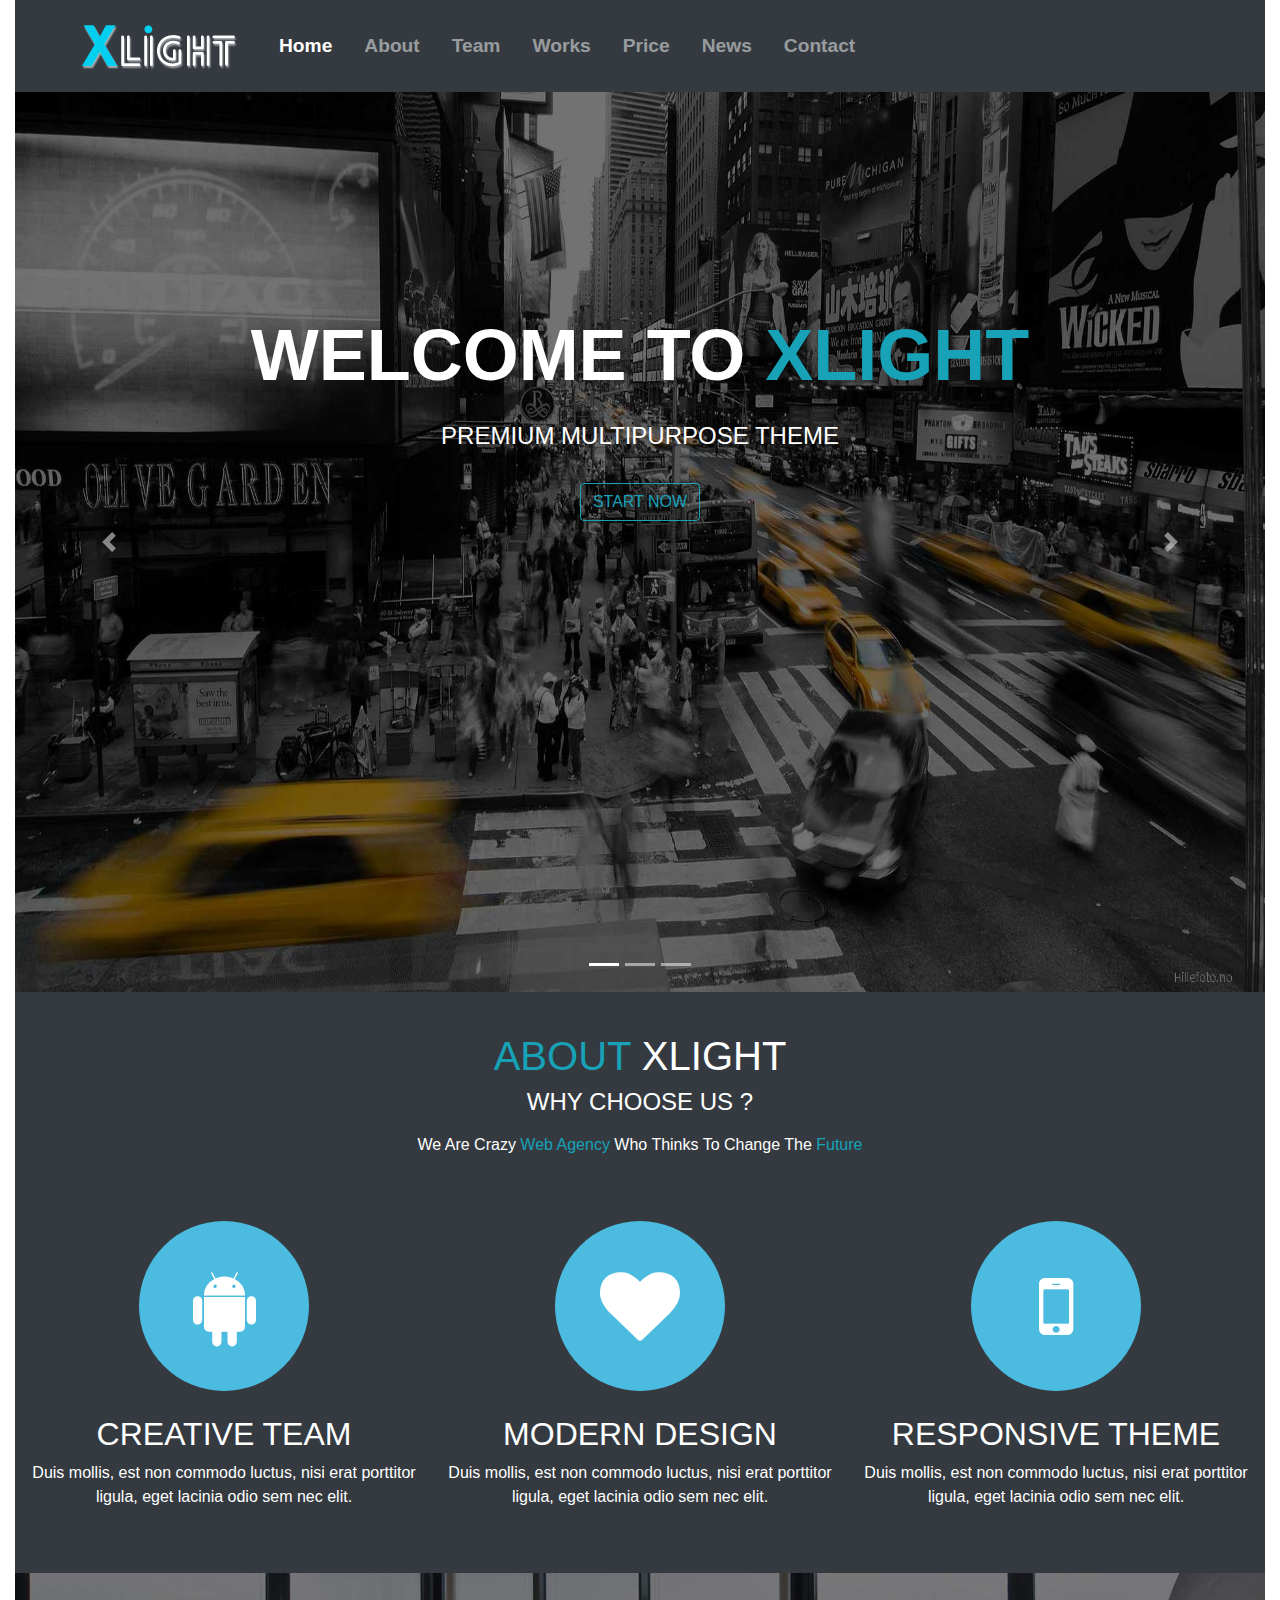
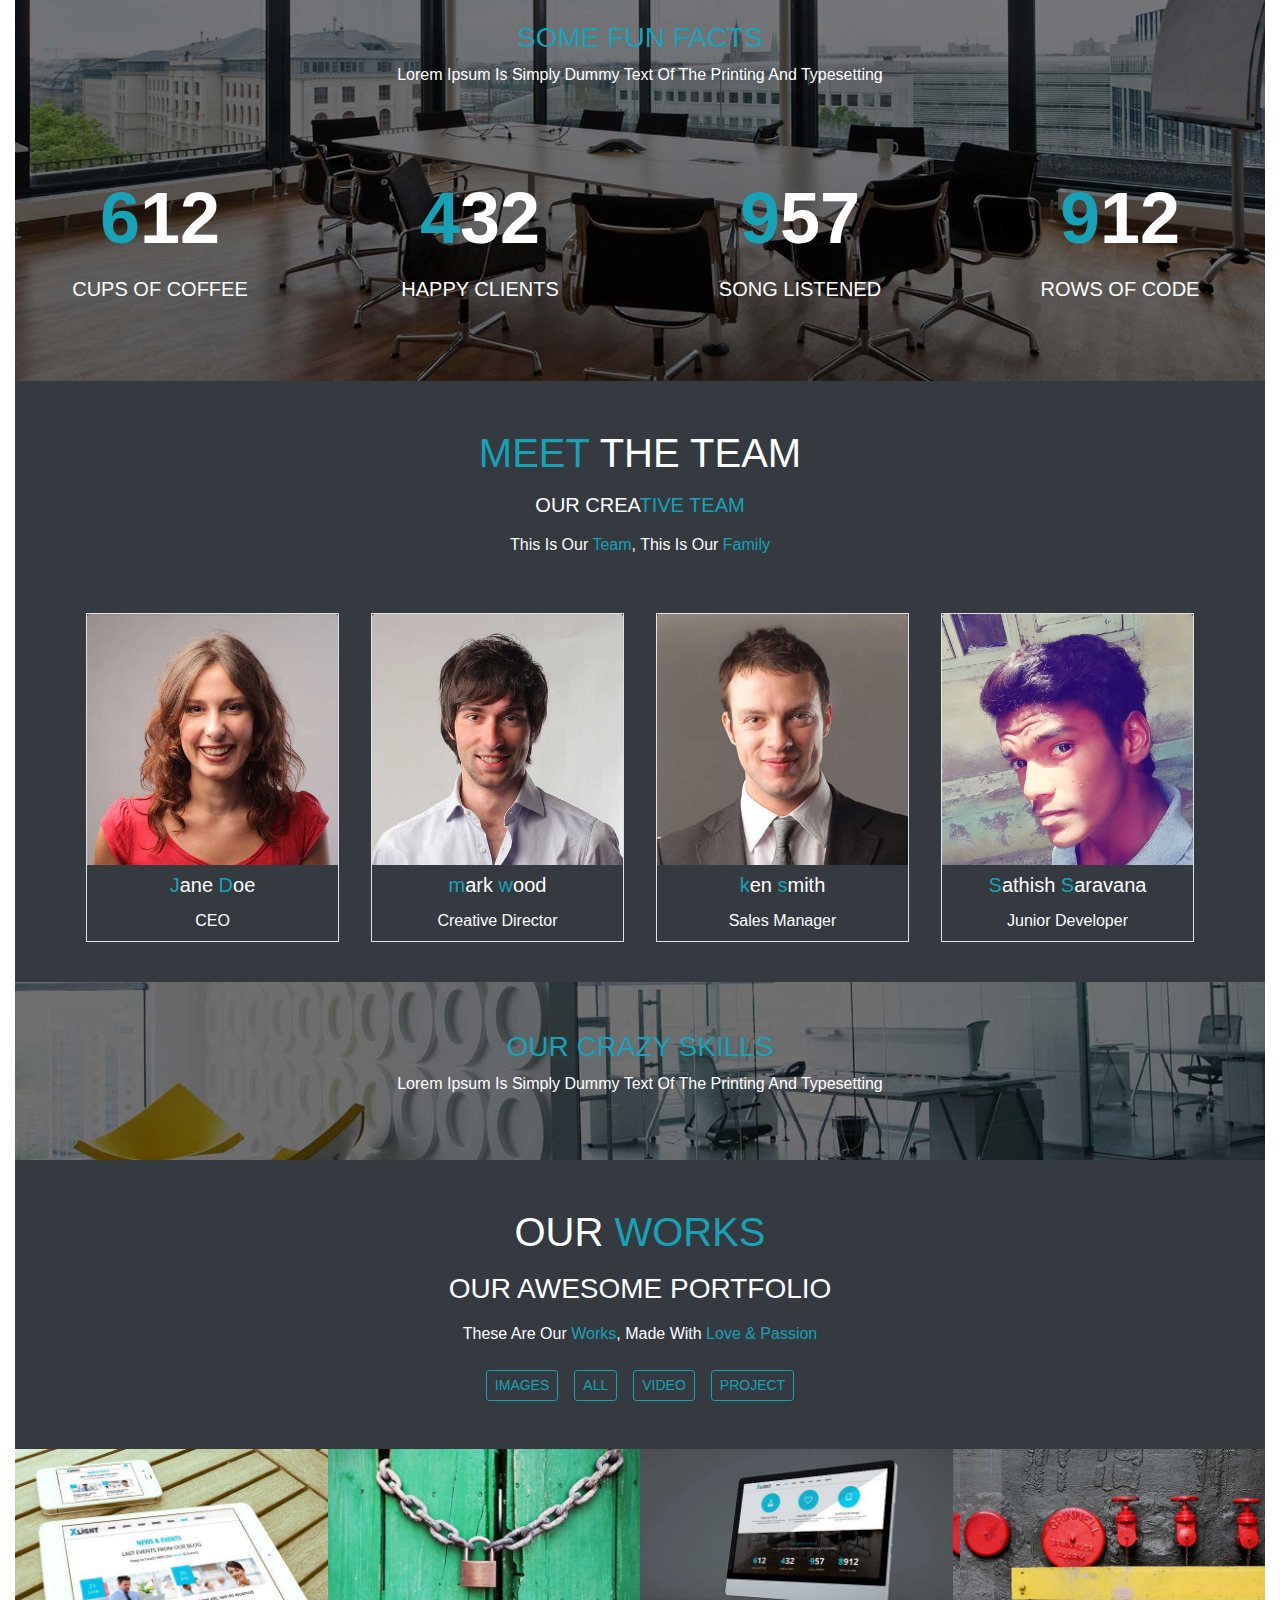
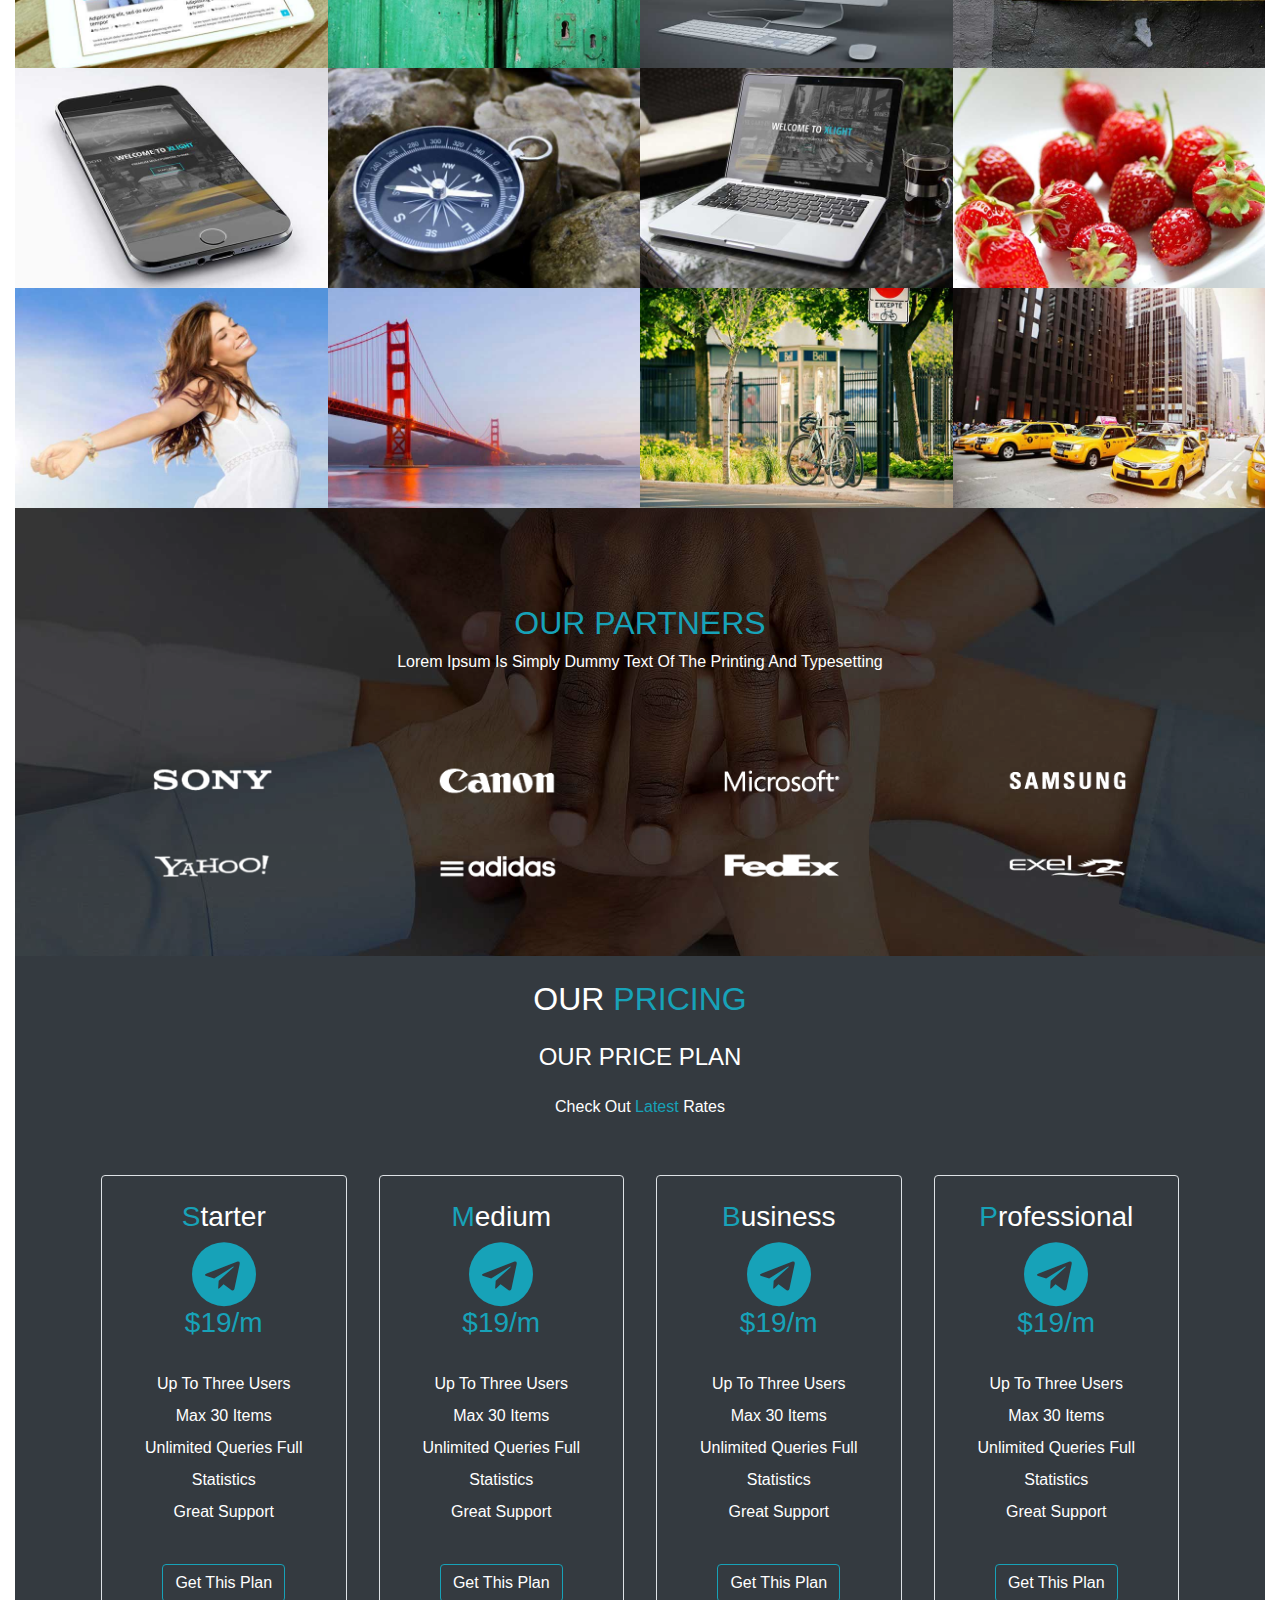
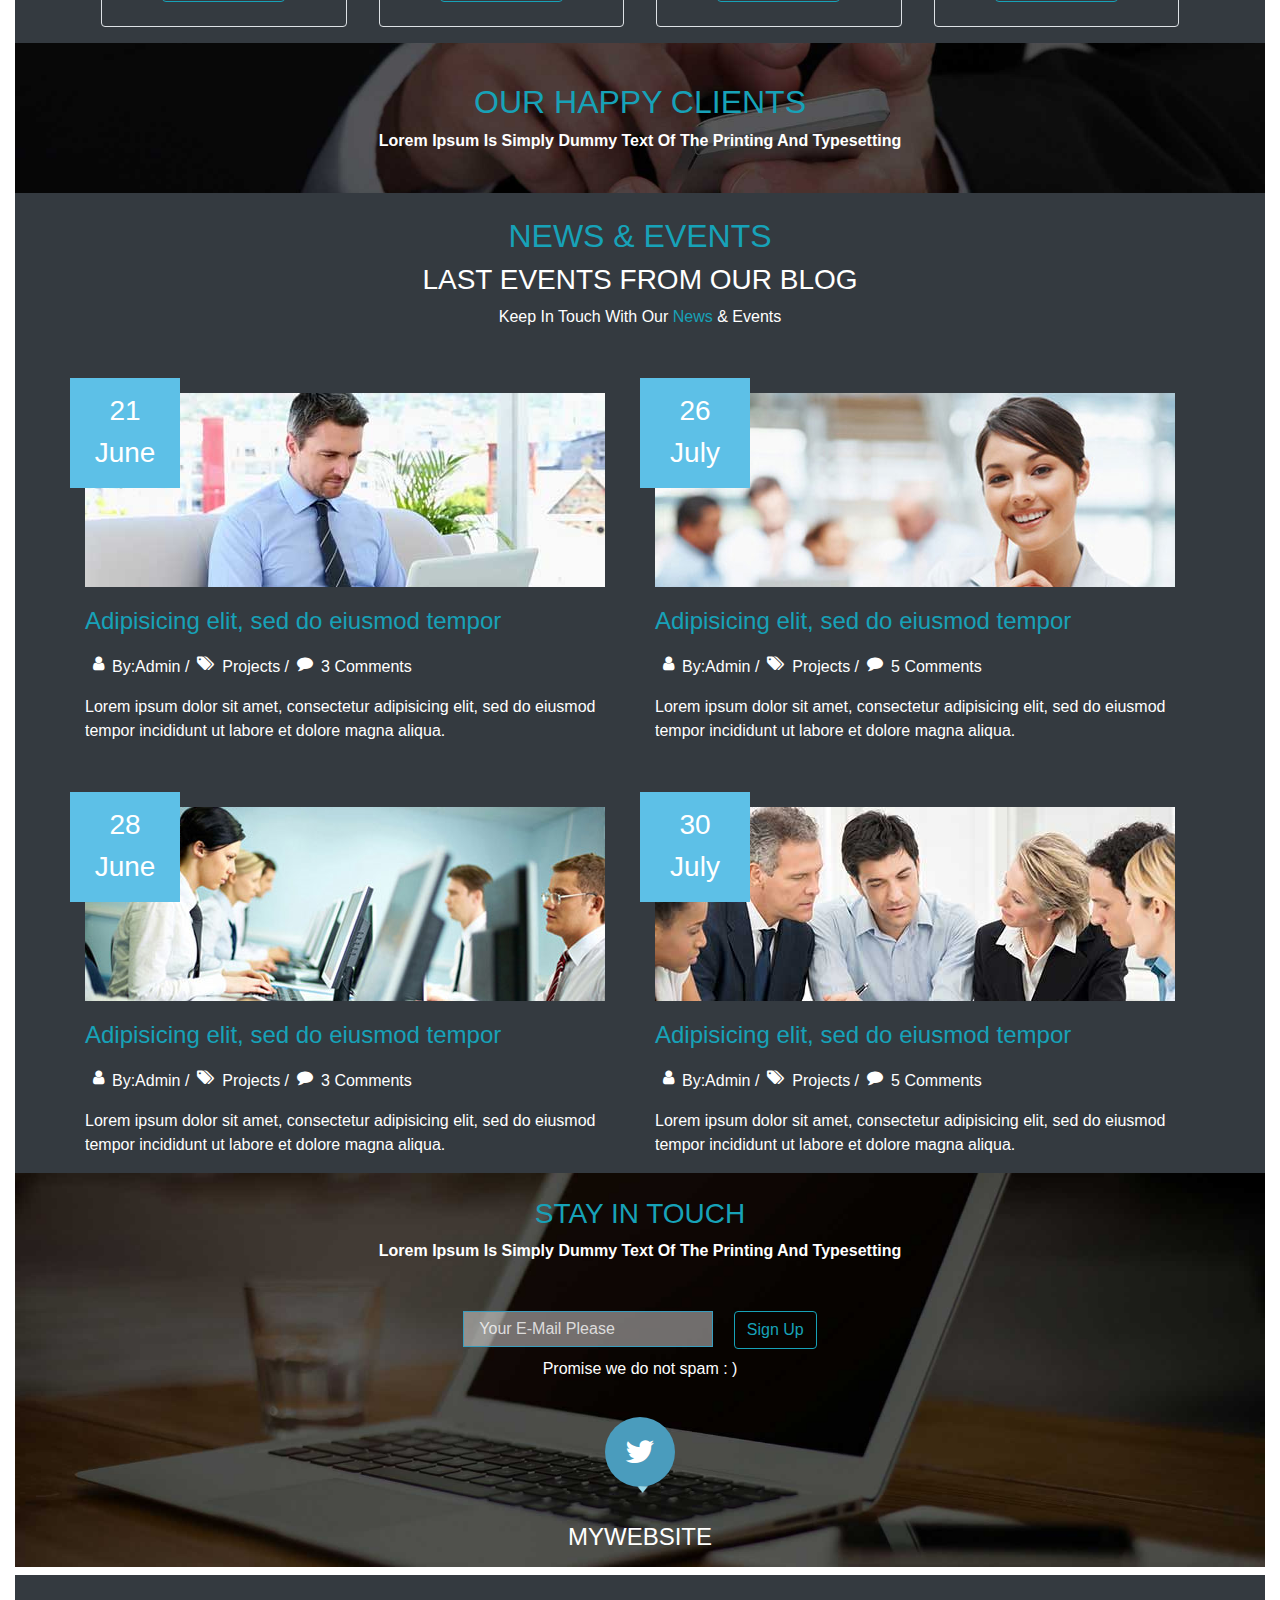
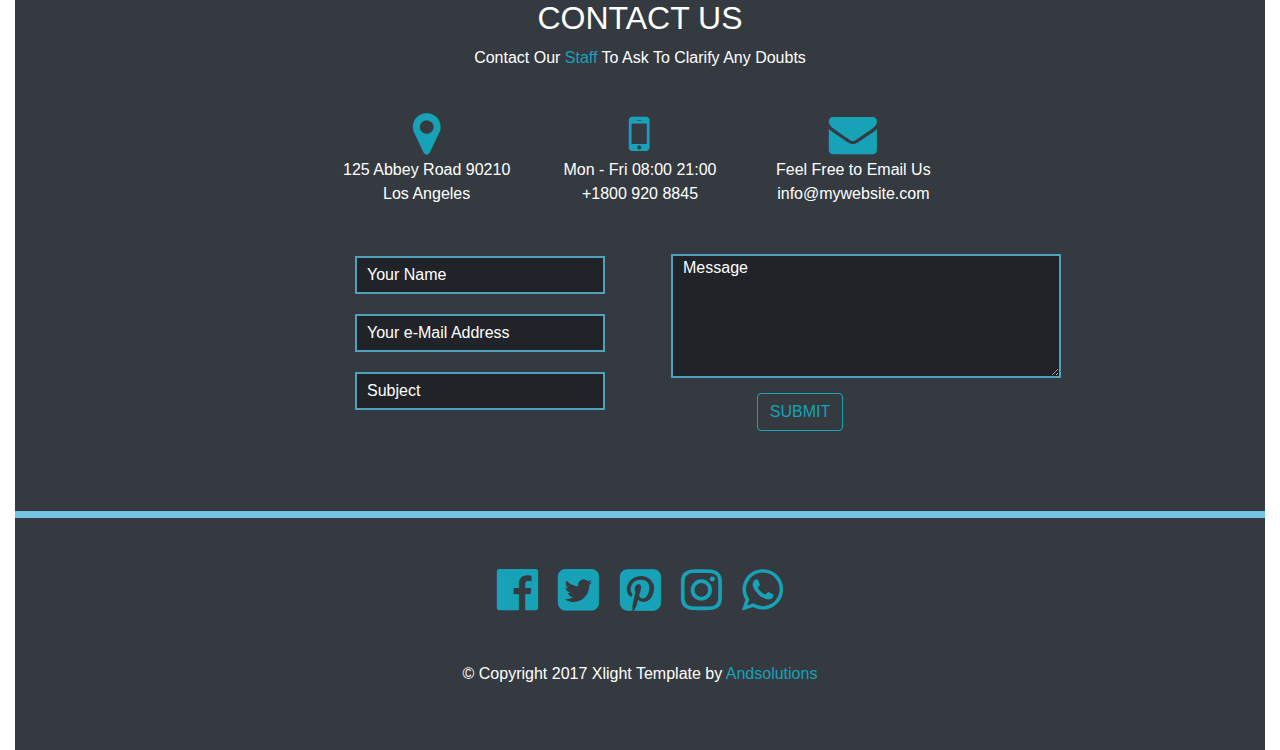
<file: index.html>
<!DOCTYPE html>
<html lang="en">
  <head>
    <title>HOME | X-LIGHT</title>
    <!-- Required meta tags -->
    <meta charset="utf-8" />
    <meta name="viewport" content="width=device-width, initial-scale=1, shrink-to-fit=no" />

    <!-- Bootstrap CSS -->
    <link
      rel="stylesheet"
      href="https://stackpath.bootstrapcdn.com/bootstrap/4.3.1/css/bootstrap.min.css"
      integrity="sha384-ggOyR0iXCbMQv3Xipma34MD+dH/1fQ784/j6cY/iJTQUOhcWr7x9JvoRxT2MZw1T"
      crossorigin="anonymous"
    />
    <link rel="stylesheet" href="style.css" />
    <link
      rel="stylesheet"
      href="https://maxcdn.bootstrapcdn.com/font-awesome/4.7.0/css/font-awesome.min.css"
    />
  </head>
  <body>
    <div class="container-fluid">
      <!-- x-light-navbar -->
      <nav class="navbar navbar-expand-md navbar-dark bg-dark py-3 sticky-top">
        <a class="navbar-brand ml-5" href="#"><img src="./images/logo-white.png" alt="" /></a>
        <button
          class="navbar-toggler d-lg-none"
          type="button"
          data-toggle="collapse"
          data-target="#collapsibleNavId"
          aria-controls="collapsibleNavId"
          aria-expanded="false"
          aria-label="Toggle navigation"
        >
          <span class="navbar-toggler-icon"></span>
        </button>
        <div class="collapse navbar-collapse" id="collapsibleNavId">
          <ul class="navbar-nav mr-auto mt-2 mt-lg-0">
            <li class="nav-item active">
              <a class="nav-link ml-3 font-weight-bold" href="index.html"
                >Home <span class="sr-only">(current)</span></a
              >
            </li>
            <li class="nav-item">
              <a class="nav-link ml-3 font-weight-bold" href="about.html">About</a>
            </li>
            <li class="nav-item">
              <a class="nav-link ml-3 font-weight-bold" href="team.html">Team</a>
            </li>
            <li class="nav-item">
              <a class="nav-link ml-3 font-weight-bold" href="works.html">Works</a>
            </li>
            <li class="nav-item">
              <a class="nav-link ml-3 font-weight-bold" href="price.html">Price</a>
            </li>
            <li class="nav-item">
              <a class="nav-link ml-3 font-weight-bold" href="news.html">News</a>
            </li>
            <li class="nav-item">
              <a class="nav-link ml-3 font-weight-bold" href="contact.html">Contact</a>
            </li>
          </ul>
        </div>
      </nav>
      <!-- x-light-carousel-caption -->
      <div id="carouselId" class="carousel slide" data-ride="carousel">
        <ol class="carousel-indicators">
          <li data-target="#carouselId" data-slide-to="0" class="active"></li>
          <li data-target="#carouselId" data-slide-to="1"></li>
          <li data-target="#carouselId" data-slide-to="2"></li>
        </ol>
        <div class="carousel-inner" role="listbox">
          <div class="carousel-item active">
            <img src="./images/slider/bg-1.jpg" alt="First slide" />
            <div class="carousel-caption d-none d-md-block">
              <p class="display-3 font-weight-bold pb-2">
                WELCOME TO <sapn class="text-info">XLIGHT</sapn>
              </p>
              <h4 class="pb-2">PREMIUM MULTIPURPOSE THEME</h4>
              <button class="btn btn-outline-info my-3">START NOW</button>
            </div>
          </div>
          <div class="carousel-item">
            <img src="./images/slider/bg-2.jpg" alt="Second slide" />
            <div class="carousel-caption d-none d-md-block">
              <p class="display-3 font-weight-bold pb-2">
                <span class="text-info">CREATIVE</span> AND PASSION
              </p>
              <h4>BUILT IN BOOTSTRAP</h4>
              <button class="btn btn-outline-info my-3">START NOW</button>
            </div>
          </div>
          <div class="carousel-item">
            <img src="./images/slider/bg-3.jpg" alt="Third slide" />
            <div class="carousel-caption d-none d-md-block">
              <p class="display-3 font-weight-bold pb-2">
                WE LOVE <span class="text-info">SIMPLICITY</span>
              </p>
              <h4>READY TO START</h4>
              <button class="btn btn-outline-info my-3">START NOW</button>
            </div>
          </div>
        </div>
        <a class="carousel-control-prev" href="#carouselId" role="button" data-slide="prev">
          <span class="carousel-control-prev-icon" aria-hidden="true"></span>
          <span class="sr-only">Previous</span>
        </a>
        <a class="carousel-control-next" href="#carouselId" role="button" data-slide="next">
          <span class="carousel-control-next-icon" aria-hidden="true"></span>
          <span class="sr-only">Next</span>
        </a>
      </div>
      <!-- ABOUT XLIGHT -->
      <div class="about-xlight bg-dark text-white py-4">
        <div class="heading pt-3 text-center">
          <h1><span class="text-info">ABOUT</span> XLIGHT</h1>
          <h4 class="pb-2">WHY CHOOSE US ?</h4>
          <p>
            We Are Crazy <span class="text-info">Web Agency</span> Who Thinks To Change The
            <span class="text-info">Future</span>
          </p>
        </div>
        <div class="about-icon px-3">
          <div class="row text-center py-4">
            <div class="col-lg-4">
              <i class="fa fa-android fa-5x my-4" aria-hidden="true"></i>
              <h2>CREATIVE TEAM</h2>
              <p>
                Duis mollis, est non commodo luctus, nisi erat porttitor ligula, eget lacinia odio
                sem nec elit.
              </p>
            </div>
            <div class="col-lg-4">
              <i class="fa fa-heart fa-5x my-4" aria-hidden="true"></i>
              <h2>MODERN DESIGN</h2>
              <p>
                Duis mollis, est non commodo luctus, nisi erat porttitor ligula, eget lacinia odio
                sem nec elit.
              </p>
            </div>
            <div class="col-lg-4">
              <i class="fa fa-mobile fa-5x my-4" aria-hidden="true"></i>
              <h2>RESPONSIVE THEME</h2>
              <p>
                Duis mollis, est non commodo luctus, nisi erat porttitor ligula, eget lacinia odio
                sem nec elit.
              </p>
            </div>
          </div>
        </div>
      </div>
      <!-- SOME FUN FACTS -->
      <div class="fun-fact py-4">
        <div class="heading text-center py-4">
          <h3 class="text-info font-weight-medium">SOME FUN FACTS</h3>
          <p class="text-white">Lorem Ipsum Is Simply Dummy Text Of The Printing And Typesetting</p>
        </div>
        <div class="row text-white text-center py-5">
          <div class="col-lg-3 display-3">
            <p class="font-weight-bold"><span class="text-info">6</span>12</p>
            <h5>CUPS OF COFFEE</h5>
          </div>
          <div class="col-lg-3 display-3">
            <p class="font-weight-bold"><span class="text-info">4</span>32</p>
            <h5>HAPPY CLIENTS</h5>
          </div>
          <div class="col-lg-3 display-3">
            <p class="font-weight-bold"><span class="text-info">9</span>57</p>
            <h5>SONG LISTENED</h5>
          </div>
          <div class="col-lg-3 display-3">
            <p class="font-weight-bold"><span class="text-info">9</span>12</p>
            <h5>ROWS OF CODE</h5>
          </div>
        </div>
      </div>
      <!-- MEET THE TEAM -->
      <div class="meet-the-team bg-dark text-white py-4">
        <div class="heading text-center py-4">
          <h1><span class="text-info"> MEET</span> THE TEAM</h1>
          <h5 class="py-2">OUR CREA<span class="text-info">TIVE TEAM</span></h5>
          <p>
            This Is Our <span class="text-info">Team</span>, This Is Our
            <span class="text-info">Family</span>
          </p>
        </div>
        <div class="container">
          <div class="row">
            <div class="col-lg m-3 border p-0">
              <img class="card-img-top" src="./images/team/member-1.jpg" alt="" />
              <div class="text-center">
                <h5 class="card-title pt-2">
                  <span class="text-info">J</span>ane <span class="text-info">D</span>oe
                </h5>
                <p class="card-text pb-2">CEO</p>
              </div>
            </div>
            <div class="col-lg m-3 border p-0">
              <img class="card-img-top" src="./images/team/member-2.jpg" alt="" />
              <div class="text-center">
                <h5 class="card-title pt-2">
                  <span class="text-info">m</span>ark <span class="text-info">w</span>ood
                </h5>
                <p class="card-text pb-2">Creative Director</p>
              </div>
            </div>
            <div class="col-lg m-3 border p-0">
              <img class="card-img-top" src="./images/team/member-3.jpg" alt="" />
              <div class="text-center">
                <h5 class="card-title pt-2">
                  <span class="text-info">k</span>en <span class="text-info">s</span>mith
                </h5>
                <p class="card-text pb-2">Sales Manager</p>
              </div>
            </div>
            <div class="col-lg m-3 border p-0">
              <img class="card-img-top" src="./images/team/member-4.jpg" alt="" />
              <div class="text-center">
                <h5 class="card-title pt-2">
                  <span class="text-info">S</span>athish <span class="text-info">S</span>aravana
                </h5>
                <p class="card-text pb-2">Junior Developer</p>
              </div>
            </div>
          </div>
        </div>
      </div>
      <!-- OUR CRAZY SKILLS -->
      <div class="crazy-skills py-4">
        <div class="heading text-center py-4">
          <h3 class="text-info">OUR CRAZY SKILLS</h3>
          <p class="text-white">Lorem Ipsum Is Simply Dummy Text Of The Printing And Typesetting</p>
        </div>
      </div>
      <!-- OUR WORKS -->
      <div class="our-works bg-dark pt-4">
        <div class="heading text-center text-white py-4">
          <h1>OUR <span class="text-info">WORKS</span></h1>
          <h3 class="py-2">OUR AWESOME PORTFOLIO</h3>
          <p>
            These Are Our <span class="text-info">Works</span>, Made With
            <span class="text-info">Love & Passion</span>
          </p>
          <div class="row justify-content-center my-4">
            <button class="btn btn-sm btn-outline-info mx-2">IMAGES</button>
            <button class="btn btn-sm btn-outline-info mx-2">ALL</button>
            <button class="btn btn-sm btn-outline-info mx-2">VIDEO</button>
            <button class="btn btn-sm btn-outline-info mx-2">PROJECT</button>
          </div>
        </div>
        <div class="work-img container-fluid">
          <div class="row">
            <img class="img-fluid col-lg-3 m-0 p-0" src="./images/works/work1.jpg" alt="" />
            <img class="img-fluid col-lg-3 m-0 p-0" src="./images/works/work2.jpg" alt="" />
            <img class="img-fluid col-lg-3 m-0 p-0" src="./images/works/work3.jpg" alt="" />
            <img class="img-fluid col-lg-3 m-0 p-0" src="./images/works/work4.jpg" alt="" />
            <img class="img-fluid col-lg-3 m-0 p-0" src="./images/works/work5.jpg" alt="" />
            <img class="img-fluid col-lg-3 m-0 p-0" src="./images/works/work6.jpg" alt="" />
            <img class="img-fluid col-lg-3 m-0 p-0" src="./images/works/work7.jpg" alt="" />
            <img class="img-fluid col-lg-3 m-0 p-0" src="./images/works/work8.jpg" alt="" />
            <img class="img-fluid col-lg-3 m-0 p-0" src="./images/works/work9.jpg" alt="" />
            <img class="img-fluid col-lg-3 m-0 p-0" src="./images/works/work10.jpg" alt="" />
            <img class="img-fluid col-lg-3 m-0 p-0" src="./images/works/work11.jpg" alt="" />
            <img class="img-fluid col-lg-3 m-0 p-0" src="./images/works/work12.jpg" alt="" />
          </div>
        </div>
      </div>
      <!-- OUR PARTNERS -->
      <div class="our-partners bg-dark py-5">
        <div class="heading text-center py-5">
          <h2 class="text-info">OUR PARTNERS</h2>
          <p class="text-white">Lorem Ipsum Is Simply Dummy Text Of The Printing And Typesetting</p>
        </div>
        <div class="container">
          <div class="row">
            <img class="col-lg-3" src="./images/partners/partners1.png" alt="" />
            <img class="col-lg-3" src="./images/partners/partners2.png" alt="" />
            <img class="col-lg-3" src="./images/partners/partners3.png" alt="" />
            <img class="col-lg-3" src="./images/partners/partners4.png" alt="" />
            <img class="col-lg-3" src="./images/partners/partners5.png" alt="" />
            <img class="col-lg-3" src="./images/partners/partners6.png" alt="" />
            <img class="col-lg-3" src="./images/partners/partners7.png" alt="" />
            <img class="col-lg-3" src="./images/partners/partners8.png" alt="" />
          </div>
        </div>
      </div>
      <!-- OUR PRICING -->
      <div class="our-pricing bg-dark text-white">
        <div class="heading text-center py-4">
          <h2>OUR <span class="text-info">PRICING</span></h2>
          <h4 class="py-3">OUR PRICE PLAN</h4>
          <p>Check Out <span class="text-info">Latest</span> Rates</p>
        </div>
        <div class="container price row justify-content-center m-auto">
          <div class="price-box col-lg text-center border rounded p-4 m-3">
            <h3><span class="text-info">S</span>tarter</h3>
            <i class="fa fa-telegram fa-4x text-info" aria-hidden="true"></i>
            <h3 class="text-info">$19/m</h3>
            <ul class="list-unstyled py-3">
              <li class="my-2">Up To Three Users</li>
              <li class="my-2">Max 30 Items</li>
              <li class="my-2">Unlimited Queries Full</li>
              <li class="my-2">Statistics</li>
              <li class="my-2">Great Support</li>
            </ul>
            <button class="btn btn-outline-info text-white">Get This Plan</button>
          </div>
          <div class="price-box col-lg text-center border rounded p-4 m-3">
            <h3><span class="text-info">M</span>edium</h3>
            <i class="fa fa-telegram fa-4x text-info" aria-hidden="true"></i>
            <h3 class="text-info">$19/m</h3>
            <ul class="list-unstyled py-3">
              <li class="my-2">Up To Three Users</li>
              <li class="my-2">Max 30 Items</li>
              <li class="my-2">Unlimited Queries Full</li>
              <li class="my-2">Statistics</li>
              <li class="my-2">Great Support</li>
            </ul>
            <button class="btn btn-outline-info text-white">Get This Plan</button>
          </div>
          <div class="price-box col-lg text-center border rounded p-4 m-3">
            <h3><span class="text-info">B</span>usiness</h3>
            <i class="fa fa-telegram fa-4x text-info" aria-hidden="true"></i>
            <h3 class="text-info">$19/m</h3>
            <ul class="list-unstyled py-3">
              <li class="my-2">Up To Three Users</li>
              <li class="my-2">Max 30 Items</li>
              <li class="my-2">Unlimited Queries Full</li>
              <li class="my-2">Statistics</li>
              <li class="my-2">Great Support</li>
            </ul>
            <button class="btn btn-outline-info text-white">Get This Plan</button>
          </div>
          <div class="price-box col-lg text-center border rounded p-4 m-3">
            <h3><span class="text-info">P</span>rofessional</h3>
            <i class="fa fa-telegram fa-4x text-info" aria-hidden="true"></i>
            <h3 class="text-info">$19/m</h3>
            <ul class="list-unstyled py-3">
              <li class="my-2">Up To Three Users</li>
              <li class="my-2">Max 30 Items</li>
              <li class="my-2">Unlimited Queries Full</li>
              <li class="my-2">Statistics</li>
              <li class="my-2">Great Support</li>
            </ul>
            <button class="btn btn-outline-info text-white">Get This Plan</button>
          </div>
        </div>
      </div>
      <!-- OUR HAPPY CLIENTS -->
      <div class="our-happy-clients py-4">
        <div class="heading text-white text-center py-3">
          <h2 class="text-info">OUR HAPPY CLIENTS</h2>
          <b>Lorem Ipsum Is Simply Dummy Text Of The Printing And Typesetting</b>
        </div>
        <!-- <div id="carouselId" class="carousel slide" data-ride="carousel">
          <ol class="carousel-indicators">
            <li data-target="#carouselId" data-slide-to="0" class="active"></li>
            <li data-target="#carouselId" data-slide-to="1"></li>
            <li data-target="#carouselId" data-slide-to="2"></li>
          </ol>
          <div class="carousel-inner" role="listbox">
            <div class="carousel-item active">
              <img src="./images/clients/person_1.jpg" alt="First slide" />
              <div class="carousel-caption d-none d-md-block">
                <h5>
                  "Neque porro quisquam est qui dolorem ipsum quia dolor sit amet, consectetur,
                  adipisci velit!"
                </h5>
                <h5 class="text-info">-- Jamie Sun, Over Agency -</h5>
              </div>
            </div>
            <div class="carousel-item">
              <img src="./images/clients/person_2.jpg" alt="Second slide" />
              <div class="carousel-caption d-none d-md-block">
                <h5>
                  "Neque porro quisquam est qui dolorem ipsum quia dolor sit amet, consectetur,
                  adipisci velit!"
                </h5>
                <h5 class="text-info">-- Jamie Sun, Over Agency -</h5>
              </div>
            </div>
            <div class="carousel-item">
              <img src="./images/clients/person_3.jpg" alt="Third slide" />
              <div class="carousel-caption d-none d-md-block">
                <h5>
                  "Neque porro quisquam est qui dolorem ipsum quia dolor sit amet, consectetur,
                  adipisci velit!"
                </h5>
                <h5 class="text-info">-- Jamie Sun, Over Agency -</h5>
              </div>
            </div>
          </div>
          <a class="carousel-control-prev" href="#carouselId" role="button" data-slide="prev">
            <span class="carousel-control-prev-icon" aria-hidden="true"></span>
            <span class="sr-only">Previous</span>
          </a>
          <a class="carousel-control-next" href="#carouselId" role="button" data-slide="next">
            <span class="carousel-control-next-icon" aria-hidden="true"></span>
            <span class="sr-only">Next</span>
          </a>
        </div> -->
      </div>
      <!-- NEWS & EVENTS -->
      <div class="news-events bg-dark text-white">
        <div class="heading text-center py-4">
          <h2 class="text-info">NEWS & EVENTS</h2>
          <h3>LAST EVENTS FROM OUR BLOG</h3>
          <p>Keep In Touch With Our <span class="text-info">News</span> & Events</p>
        </div>
        <div class="news container">
          <div class="row mt-4">
            <div class="news1 col-lg-6">
              <div class="date text-center pt-3">
                <h3>21</h3>
                <h3>June</h3>
              </div>
              <img class="img-fluid" src="./images/blog/post1.jpg" alt="" />
              <a class="text-info my-3" href="#">Adipisicing elit, sed do eiusmod tempor</a>
              <div class="blk">
                <i class="fa fa-user mx-2" aria-hidden="true"></i>
                <p>By:Admin /</p>
                <i class="fa fa-tags mx-2" aria-hidden="true"></i>
                <p>Projects /</p>
                <i class="fa fa-comment mx-2" aria-hidden="true"></i>
                <p>3 Comments</p>
              </div>
              <p>
                Lorem ipsum dolor sit amet, consectetur adipisicing elit, sed do eiusmod tempor
                incididunt ut labore et dolore magna aliqua.
              </p>
            </div>
            <div class="news1 col-lg-6">
              <div class="date text-center pt-3">
                <h3>26</h3>
                <h3>July</h3>
              </div>
              <img class="img-fluid" src="./images/blog/post2.jpg" alt="" />
              <a class="text-info my-3" href="#">Adipisicing elit, sed do eiusmod tempor</a>
              <div class="blk">
                <i class="fa fa-user mx-2" aria-hidden="true"></i>
                <p>By:Admin /</p>
                <i class="fa fa-tags mx-2" aria-hidden="true"></i>
                <p>Projects /</p>
                <i class="fa fa-comment mx-2" aria-hidden="true"></i>
                <p>5 Comments</p>
              </div>
              <p>
                Lorem ipsum dolor sit amet, consectetur adipisicing elit, sed do eiusmod tempor
                incididunt ut labore et dolore magna aliqua.
              </p>
            </div>
          </div>
        </div>
        <div class="news container">
          <div class="row mt-5">
            <div class="news1 col-lg-6">
              <div class="date text-center pt-3">
                <h3>28</h3>
                <h3>June</h3>
              </div>
              <img class="img-fluid" src="./images/blog/post3.jpg" alt="" />
              <a class="text-info my-3" href="#">Adipisicing elit, sed do eiusmod tempor</a>
              <div class="blk">
                <i class="fa fa-user mx-2" aria-hidden="true"></i>
                <p>By:Admin /</p>
                <i class="fa fa-tags mx-2" aria-hidden="true"></i>
                <p>Projects /</p>
                <i class="fa fa-comment mx-2" aria-hidden="true"></i>
                <p>3 Comments</p>
              </div>
              <p>
                Lorem ipsum dolor sit amet, consectetur adipisicing elit, sed do eiusmod tempor
                incididunt ut labore et dolore magna aliqua.
              </p>
            </div>
            <div class="news1 col-lg-6">
              <div class="date text-center pt-3">
                <h3>30</h3>
                <h3>July</h3>
              </div>
              <img class="img-fluid" src="./images/blog/post4.jpg" alt="" />
              <a class="text-info my-3" href="#">Adipisicing elit, sed do eiusmod tempor</a>
              <div class="blk">
                <i class="fa fa-user mx-2" aria-hidden="true"></i>
                <p>By:Admin /</p>
                <i class="fa fa-tags mx-2" aria-hidden="true"></i>
                <p>Projects /</p>
                <i class="fa fa-comment mx-2" aria-hidden="true"></i>
                <p>5 Comments</p>
              </div>
              <p>
                Lorem ipsum dolor sit amet, consectetur adipisicing elit, sed do eiusmod tempor
                incididunt ut labore et dolore magna aliqua.
              </p>
            </div>
          </div>
        </div>
      </div>
      <!-- STAY IN TOUCH -->
      <div class="stay-touch text-white text-center">
        <div class="heading text-white py-4">
          <h3 class="text-info">STAY IN TOUCH</h3>
          <p class="font-weight-bold">
            Lorem Ipsum Is Simply Dummy Text Of The Printing And Typesetting
          </p>
        </div>
        <form action="">
          <input class="mx-2" type="email" placeholder="Your E-Mail Please" />
          <button class="btn btn-outline-info m-2">Sign Up</button>
        </form>
        <p>Promise we do not spam : )</p>
        <i class="fa fa-twitter fa-2x" aria-hidden="true">
          <img src="./images/image_bg.png.png" alt="" />
        </i>
        <h4 class="py-3">MYWEBSITE</h4>
      </div>
      <!-- CONTACT US -->
      <div class="contact-us text-center bg-dark text-white">
        <div class="heading py-4">
          <h2>CONTACT US</h2>
          <p>Contact Our <span class="text-info">Staff</span> To Ask To Clarify Any Doubts</p>
        </div>
        <div class="con-icn row justify-content-center">
          <div class="col-lg-2">
            <i class="fa fa-map-marker fa-3x text-info" aria-hidden="true"></i>
            <address>125 Abbey Road 90210 Los Angeles</address>
          </div>
          <div class="col-lg-2">
            <i class="fa fa-mobile fa-3x text-info" aria-hidden="true"></i>
            <address>Mon - Fri 08:00 21:00 +1800 920 8845</address>
          </div>
          <div class="col-lg-2">
            <i class="fa fa-envelope fa-3x text-info" aria-hidden="true"></i>
            <address>Feel Free to Email Us info@mywebsite.com</address>
          </div>
        </div>
        <div class="cont row justify-content-center py-4">
          <div class="cont-left col-lg-3">
            <form action="">
              <input type="text" placeholder="Your Name" />
              <input type="email" placeholder="Your e-Mail Address" />
              <input type="text" placeholder="Subject" />
            </form>
          </div>
          <div class="cont-right col-lg-3 text-center">
            <textarea
              class="mx-3 mt-2"
              name=""
              id=""
              cols="40"
              rows="5"
              placeholder="Message"
            ></textarea>
            <button class="btn btn-outline-info my-2">SUBMIT</button>
          </div>
        </div>
      </div>
      <!-- CONTACT-ICON -->
      <div class="contact-icon bg-dark py-5 text-center">
        <div class="cont-line"></div>
        <div class="cont-icn text-center py-5 text-info">
          <i class="fa fa-facebook-official fa-3x mx-2" aria-hidden="true"></i>
          <i class="fa fa-twitter-square fa-3x mx-2" aria-hidden="true"></i>
          <i class="fa fa-pinterest-square fa-3x mx-2" aria-hidden="true"></i>
          <i class="fa fa-instagram fa-3x mx-2" aria-hidden="true"></i>
          <i class="fa fa-whatsapp fa-3x mx-2" aria-hidden="true"></i>
        </div>
        <p class="text-white">
          © Copyright 2017 Xlight Template by <span class="text-info">Andsolutions</span>
        </p>
      </div>
    </div>
    <!-- Optional JavaScript -->
    <!-- jQuery first, then Popper.js, then Bootstrap JS -->
    <script
      src="https://code.jquery.com/jquery-3.3.1.slim.min.js"
      integrity="sha384-q8i/X+965DzO0rT7abK41JStQIAqVgRVzpbzo5smXKp4YfRvH+8abtTE1Pi6jizo"
      crossorigin="anonymous"
    ></script>
    <script
      src="https://cdnjs.cloudflare.com/ajax/libs/popper.js/1.14.7/umd/popper.min.js"
      integrity="sha384-UO2eT0CpHqdSJQ6hJty5KVphtPhzWj9WO1clHTMGa3JDZwrnQq4sF86dIHNDz0W1"
      crossorigin="anonymous"
    ></script>
    <script
      src="https://stackpath.bootstrapcdn.com/bootstrap/4.3.1/js/bootstrap.min.js"
      integrity="sha384-JjSmVgyd0p3pXB1rRibZUAYoIIy6OrQ6VrjIEaFf/nJGzIxFDsf4x0xIM+B07jRM"
      crossorigin="anonymous"
    ></script>
  </body>
</html>
</file>
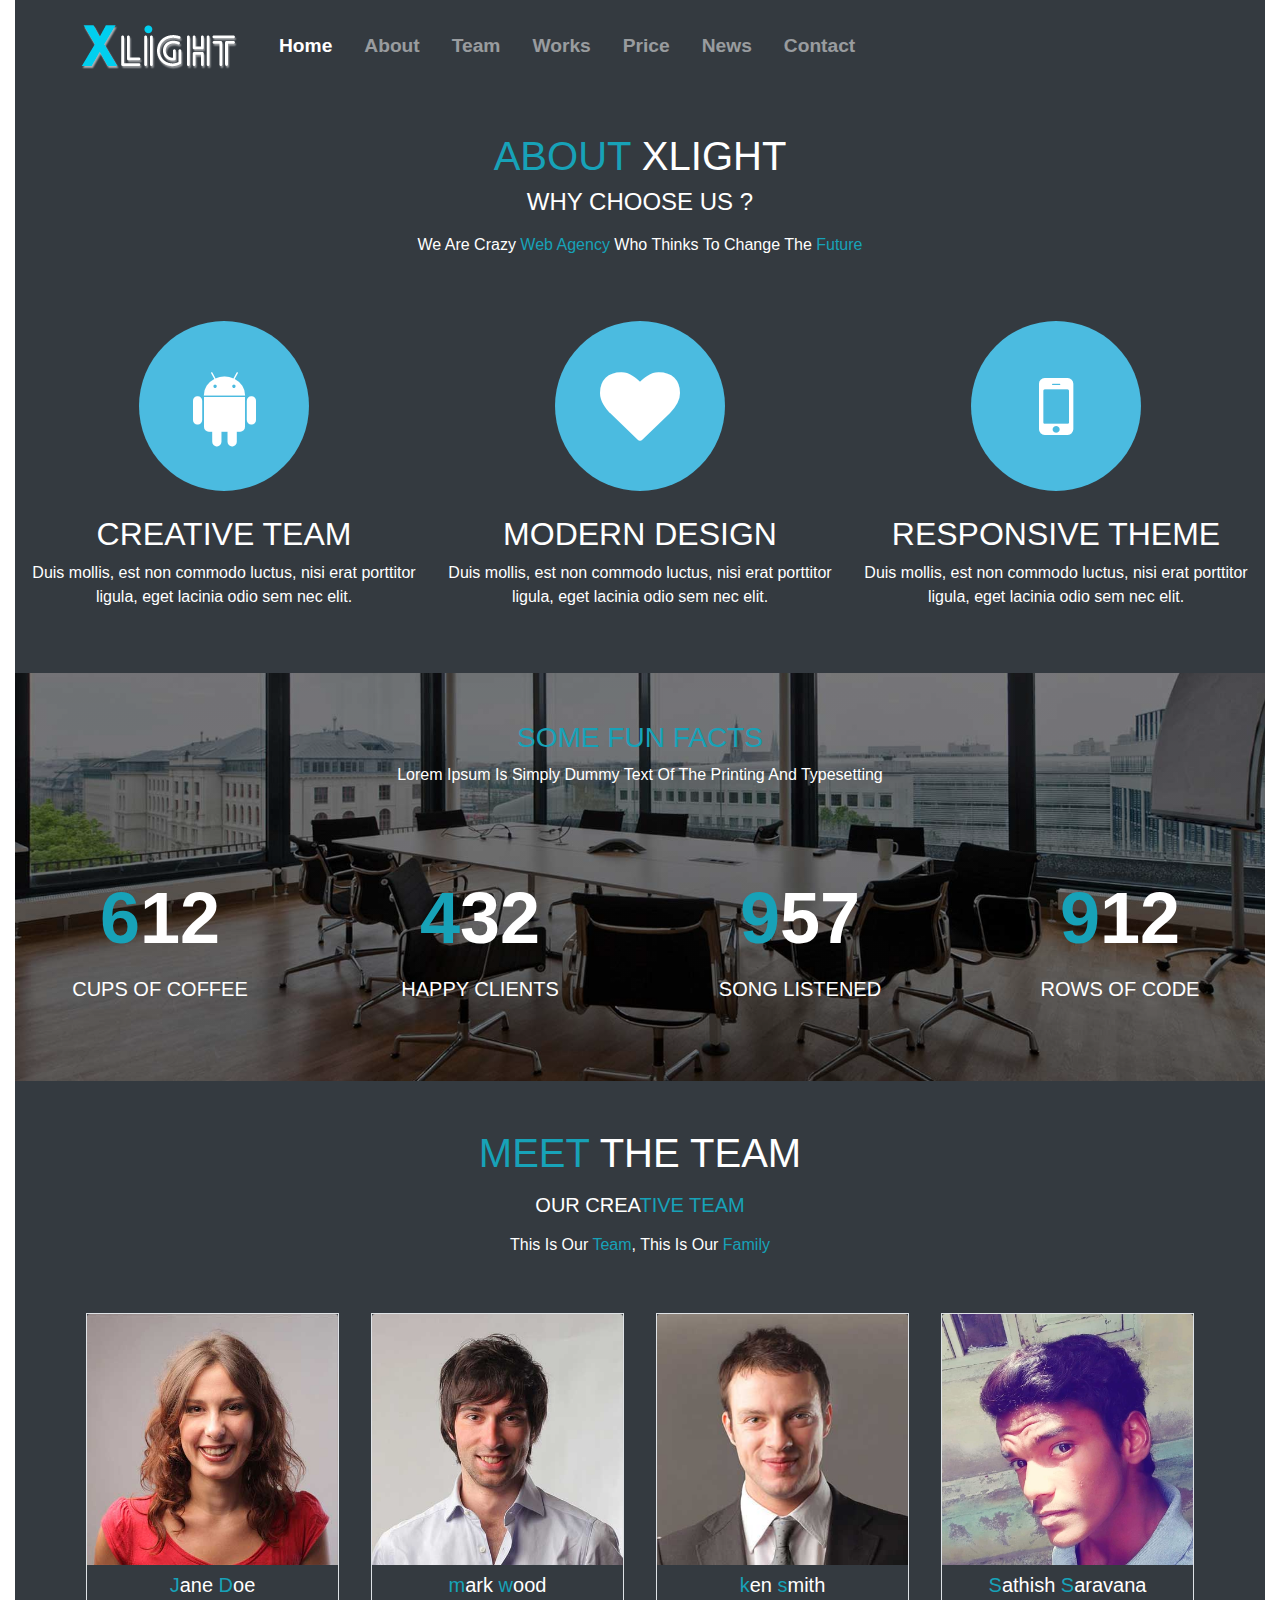
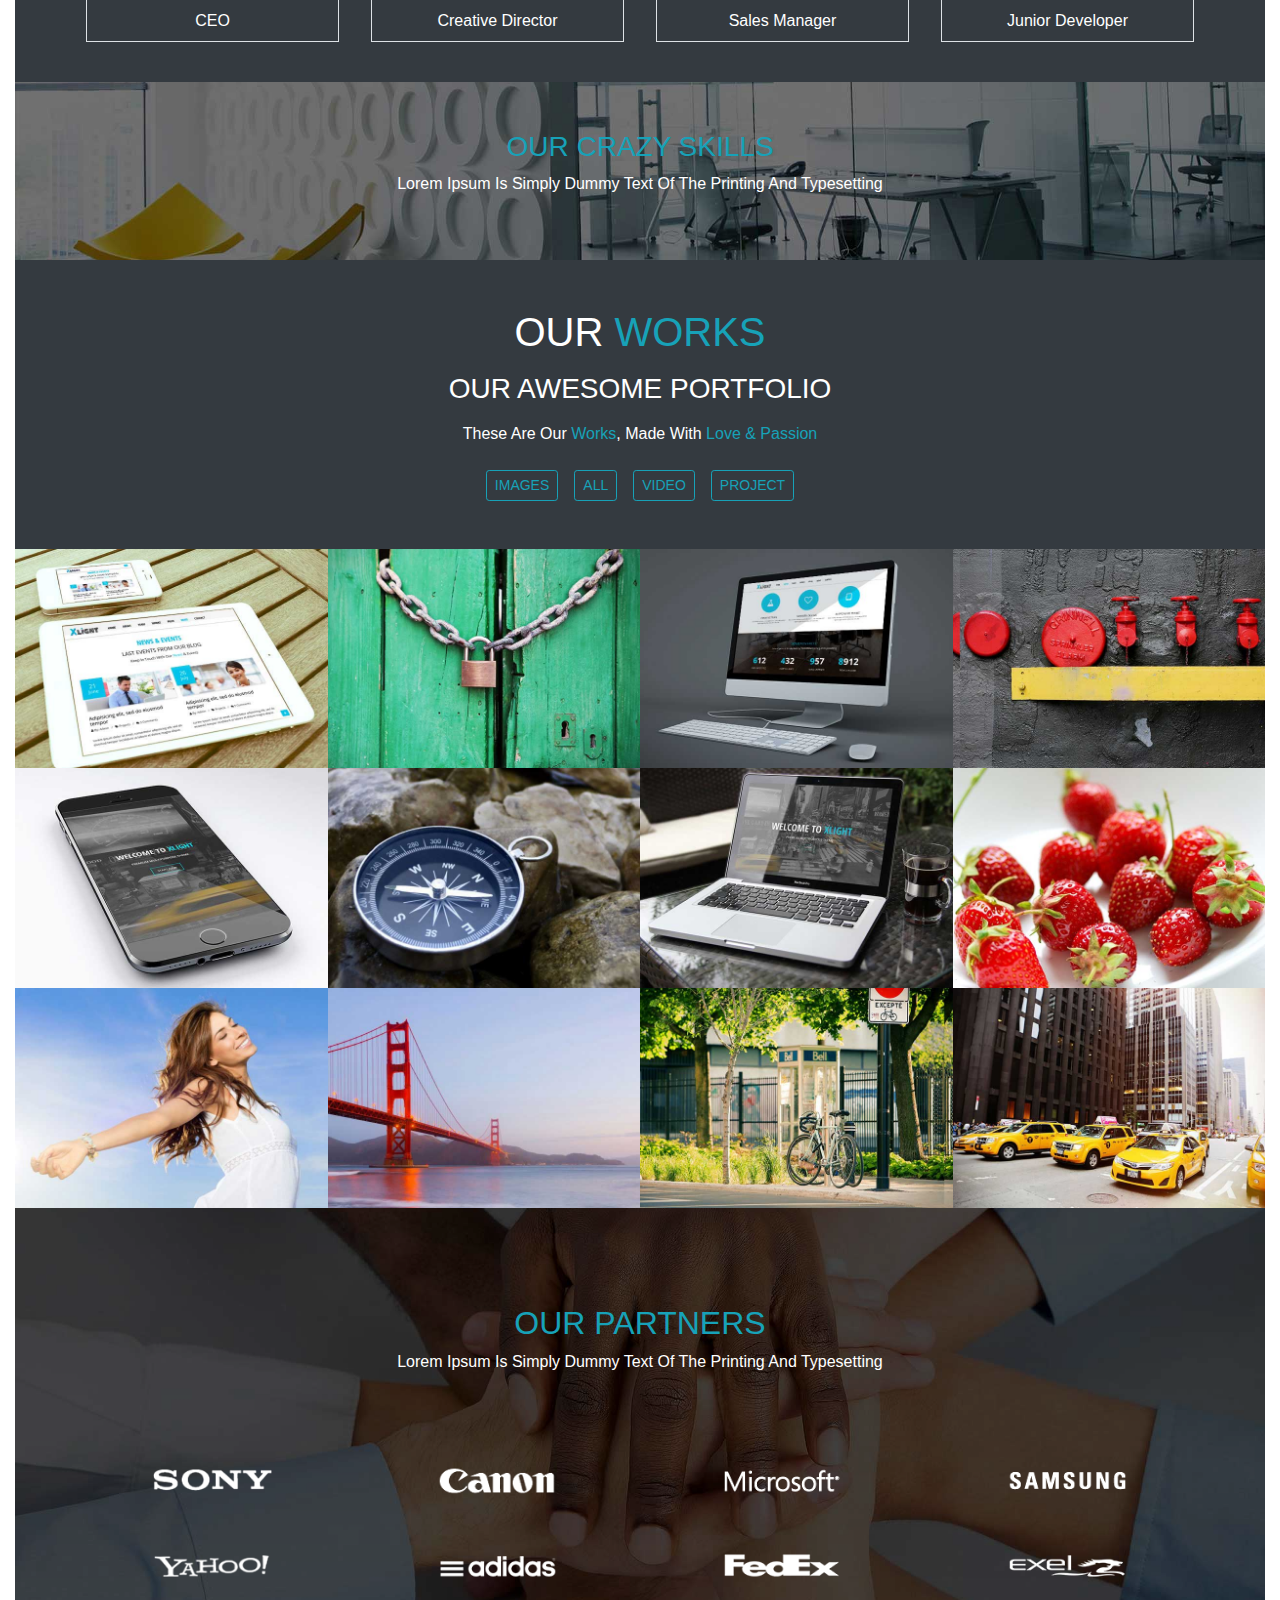
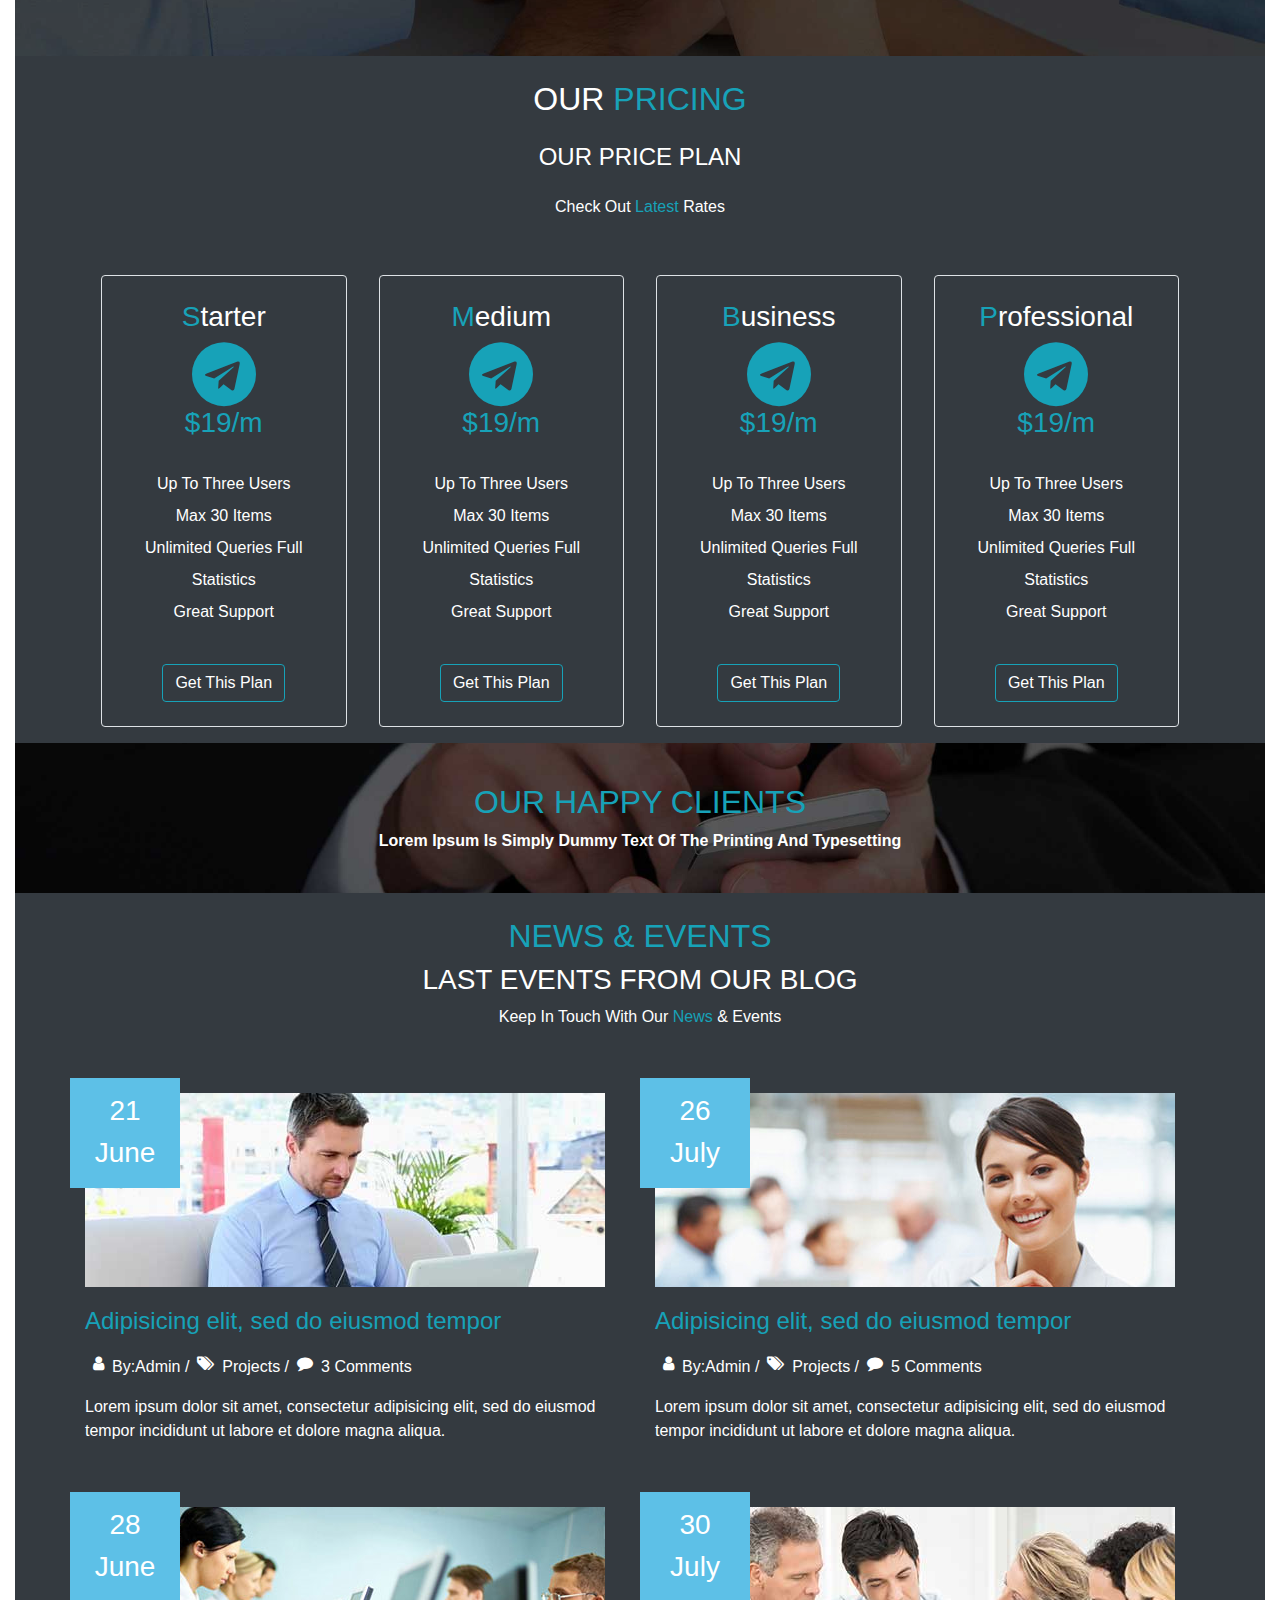
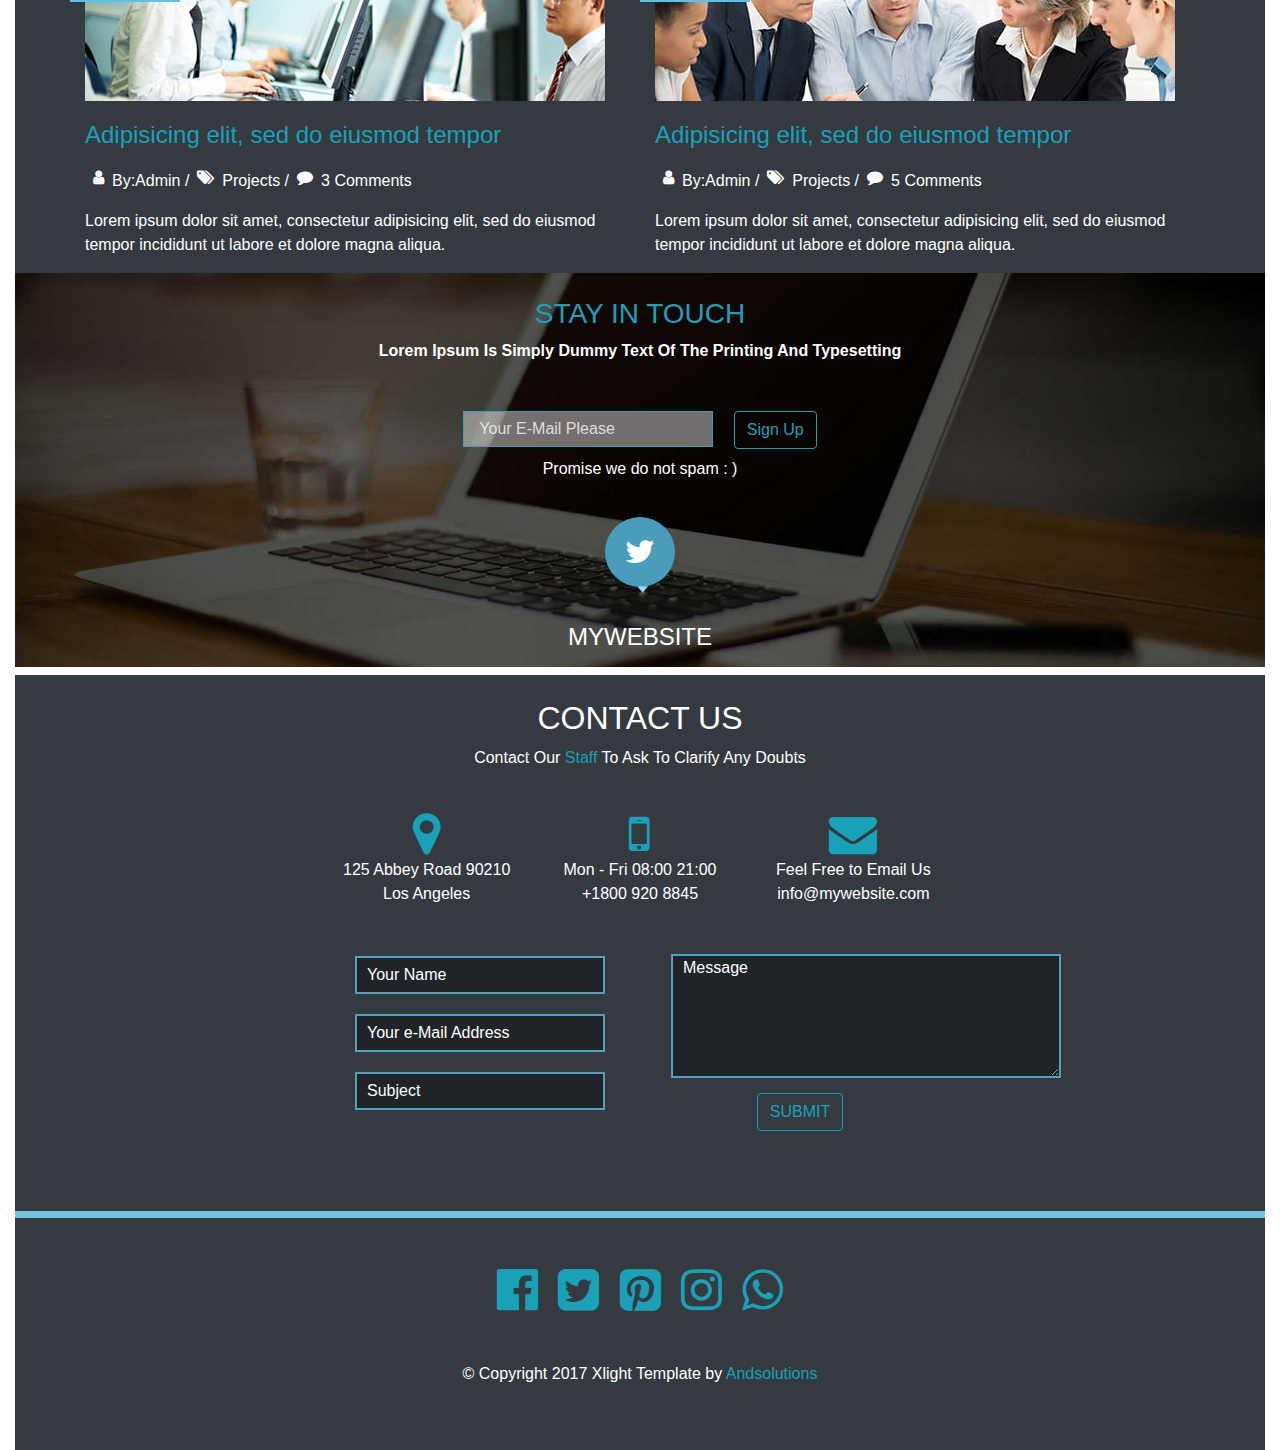
<file: about.html>
<!doctype html>
  <html lang="en">
    <head>
      <title>Title</title>
      <!-- Required meta tags -->
      <meta charset="utf-8">
      <meta name="viewport" content="width=device-width, initial-scale=1, shrink-to-fit=no">
  
      <!-- Bootstrap CSS -->
      <link rel="stylesheet" href="https://stackpath.bootstrapcdn.com/bootstrap/4.3.1/css/bootstrap.min.css" integrity="sha384-ggOyR0iXCbMQv3Xipma34MD+dH/1fQ784/j6cY/iJTQUOhcWr7x9JvoRxT2MZw1T" crossorigin="anonymous">
      <link rel="stylesheet" href="style.css">
      <link rel="stylesheet" href="https://maxcdn.bootstrapcdn.com/font-awesome/4.7.0/css/font-awesome.min.css">
    </head>
    <body>
<div class="container-fluid">
       <!-- x-light-navbar -->
       <nav class="navbar navbar-expand-md navbar-dark bg-dark py-3 sticky-top">
        <a class="navbar-brand ml-5" href="#"><img src="./images/logo-white.png" alt="" /></a>
        <button
          class="navbar-toggler d-lg-none"
          type="button"
          data-toggle="collapse"
          data-target="#collapsibleNavId"
          aria-controls="collapsibleNavId"
          aria-expanded="false"
          aria-label="Toggle navigation"
        >
          <span class="navbar-toggler-icon"></span>
        </button>
        <div class="collapse navbar-collapse" id="collapsibleNavId">
          <ul class="navbar-nav mr-auto mt-2 mt-lg-0">
            <li class="nav-item active">
              <a class="nav-link ml-3 font-weight-bold" href="index.html"
                >Home <span class="sr-only">(current)</span></a
              >
            </li>
            <li class="nav-item">
              <a class="nav-link ml-3 font-weight-bold" href="about.html">About</a>
            </li>
            <li class="nav-item">
              <a class="nav-link ml-3 font-weight-bold" href="team.html">Team</a>
            </li>
            <li class="nav-item">
              <a class="nav-link ml-3 font-weight-bold" href="works.html">Works</a>
            </li>
            <li class="nav-item">
              <a class="nav-link ml-3 font-weight-bold" href="price.html">Price</a>
            </li>
            <li class="nav-item">
              <a class="nav-link ml-3 font-weight-bold" href="news.html">News</a>
            </li>
            <li class="nav-item">
              <a class="nav-link ml-3 font-weight-bold" href="contact.html">Contact</a>
            </li>
          </ul>
        </div>
      </nav>
          <!-- ABOUT XLIGHT -->
  <div class="about-xlight bg-dark text-white py-4">
    <div class="heading pt-3 text-center">
      <h1><span class="text-info">ABOUT</span> XLIGHT</h1>
      <h4 class="pb-2">WHY CHOOSE US ?</h4>
      <p>
        We Are Crazy <span class="text-info">Web Agency</span> Who Thinks To Change The
        <span class="text-info">Future</span>
      </p>
    </div>
    <div class="about-icon px-3">
      <div class="row text-center py-4">
        <div class="col-lg-4">
          <i class="fa fa-android fa-5x my-4" aria-hidden="true"></i>
          <h2>CREATIVE TEAM</h2>
          <p>
            Duis mollis, est non commodo luctus, nisi erat porttitor ligula, eget lacinia odio sem
            nec elit.
          </p>
        </div>
        <div class="col-lg-4">
          <i class="fa fa-heart fa-5x my-4" aria-hidden="true"></i>
          <h2>MODERN DESIGN</h2>
          <p>
            Duis mollis, est non commodo luctus, nisi erat porttitor ligula, eget lacinia odio sem
            nec elit.
          </p>
        </div>
        <div class="col-lg-4">
          <i class="fa fa-mobile fa-5x my-4" aria-hidden="true"></i>
          <h2>RESPONSIVE THEME</h2>
          <p>
            Duis mollis, est non commodo luctus, nisi erat porttitor ligula, eget lacinia odio sem
            nec elit.
          </p>
        </div>
      </div>
    </div>
  </div>
  <!-- SOME FUN FACTS -->
  <div class="fun-fact py-4">
    <div class="heading text-center py-4">
      <h3 class="text-info font-weight-medium">SOME FUN FACTS</h3>
      <p class="text-white">Lorem Ipsum Is Simply Dummy Text Of The Printing And Typesetting</p>
    </div>
    <div class="row text-white text-center py-5">
      <div class="col-lg-3 display-3">
        <p class="font-weight-bold"><span class="text-info">6</span>12</p>
        <h5>CUPS OF COFFEE</h5>
      </div>
      <div class="col-lg-3 display-3">
        <p class="font-weight-bold"><span class="text-info">4</span>32</p>
        <h5>HAPPY CLIENTS</h5>
      </div>
      <div class="col-lg-3 display-3">
        <p class="font-weight-bold"><span class="text-info">9</span>57</p>
        <h5>SONG LISTENED</h5>
      </div>
      <div class="col-lg-3 display-3">
        <p class="font-weight-bold"><span class="text-info">9</span>12</p>
        <h5>ROWS OF CODE</h5>
      </div>
    </div>
  </div>
  <!-- MEET THE TEAM -->
  <div class="meet-the-team bg-dark text-white py-4">
    <div class="heading text-center py-4">
      <h1><span class="text-info"> MEET</span> THE TEAM</h1>
      <h5 class="py-2">OUR CREA<span class="text-info">TIVE TEAM</span></h5>
      <p>
        This Is Our <span class="text-info">Team</span>, This Is Our
        <span class="text-info">Family</span>
      </p>
    </div>
    <div class="container">
      <div class="row">
        <div class="col-lg m-3 border p-0">
          <img class="card-img-top" src="./images/team/member-1.jpg" alt="" />
          <div class="text-center">
            <h5 class="card-title pt-2">
              <span class="text-info">J</span>ane <span class="text-info">D</span>oe
            </h5>
            <p class="card-text pb-2">CEO</p>
          </div>
        </div>
        <div class="col-lg m-3 border p-0">
          <img class="card-img-top" src="./images/team/member-2.jpg" alt="" />
          <div class="text-center">
            <h5 class="card-title pt-2">
              <span class="text-info">m</span>ark <span class="text-info">w</span>ood
            </h5>
            <p class="card-text pb-2">Creative Director</p>
          </div>
        </div>
        <div class="col-lg m-3 border p-0">
          <img class="card-img-top" src="./images/team/member-3.jpg" alt="" />
          <div class="text-center">
            <h5 class="card-title pt-2">
              <span class="text-info">k</span>en <span class="text-info">s</span>mith
            </h5>
            <p class="card-text pb-2">Sales Manager</p>
          </div>
        </div>
        <div class="col-lg m-3 border p-0">
          <img class="card-img-top" src="./images/team/member-4.jpg" alt="" />
          <div class="text-center">
            <h5 class="card-title pt-2">
              <span class="text-info">S</span>athish <span class="text-info">S</span>aravana
            </h5>
            <p class="card-text pb-2">Junior Developer</p>
          </div>
        </div>
      </div>
    </div>
  </div>
  <!-- OUR CRAZY SKILLS -->
  <div class="crazy-skills py-4">
    <div class="heading text-center py-4">
      <h3 class="text-info">OUR CRAZY SKILLS</h3>
      <p class="text-white">Lorem Ipsum Is Simply Dummy Text Of The Printing And Typesetting</p>
    </div>
  </div>
  <!-- OUR WORKS -->
  <div class="our-works bg-dark pt-4">
    <div class="heading text-center text-white py-4">
      <h1>OUR <span class="text-info">WORKS</span></h1>
      <h3 class="py-2">OUR AWESOME PORTFOLIO</h3>
      <p>
        These Are Our <span class="text-info">Works</span>, Made With
        <span class="text-info">Love & Passion</span>
      </p>
      <div class="row justify-content-center my-4">
        <button class="btn btn-sm btn-outline-info mx-2">IMAGES</button>
        <button class="btn btn-sm btn-outline-info mx-2">ALL</button>
        <button class="btn btn-sm btn-outline-info mx-2">VIDEO</button>
        <button class="btn btn-sm btn-outline-info mx-2">PROJECT</button>
      </div>
    </div>
    <div class="work-img container-fluid">
      <div class="row">
        <img class="img-fluid col-lg-3 m-0 p-0" src="./images/works/work1.jpg" alt="" />
        <img class="img-fluid col-lg-3 m-0 p-0" src="./images/works/work2.jpg" alt="" />
        <img class="img-fluid col-lg-3 m-0 p-0" src="./images/works/work3.jpg" alt="" />
        <img class="img-fluid col-lg-3 m-0 p-0" src="./images/works/work4.jpg" alt="" />
        <img class="img-fluid col-lg-3 m-0 p-0" src="./images/works/work5.jpg" alt="" />
        <img class="img-fluid col-lg-3 m-0 p-0" src="./images/works/work6.jpg" alt="" />
        <img class="img-fluid col-lg-3 m-0 p-0" src="./images/works/work7.jpg" alt="" />
        <img class="img-fluid col-lg-3 m-0 p-0" src="./images/works/work8.jpg" alt="" />
        <img class="img-fluid col-lg-3 m-0 p-0" src="./images/works/work9.jpg" alt="" />
        <img class="img-fluid col-lg-3 m-0 p-0" src="./images/works/work10.jpg" alt="" />
        <img class="img-fluid col-lg-3 m-0 p-0" src="./images/works/work11.jpg" alt="" />
        <img class="img-fluid col-lg-3 m-0 p-0" src="./images/works/work12.jpg" alt="" />
      </div>
    </div>
  </div>
  <!-- OUR PARTNERS -->
  <div class="our-partners bg-dark py-5">
    <div class="heading text-center py-5">
      <h2 class="text-info">OUR PARTNERS</h2>
      <p class="text-white">Lorem Ipsum Is Simply Dummy Text Of The Printing And Typesetting</p>
    </div>
    <div class="container">
      <div class="row">
        <img class="col-lg-3" src="./images/partners/partners1.png" alt="" />
        <img class="col-lg-3" src="./images/partners/partners2.png" alt="" />
        <img class="col-lg-3" src="./images/partners/partners3.png" alt="" />
        <img class="col-lg-3" src="./images/partners/partners4.png" alt="" />
        <img class="col-lg-3" src="./images/partners/partners5.png" alt="" />
        <img class="col-lg-3" src="./images/partners/partners6.png" alt="" />
        <img class="col-lg-3" src="./images/partners/partners7.png" alt="" />
        <img class="col-lg-3" src="./images/partners/partners8.png" alt="" />
      </div>
    </div>
  </div>
  <!-- OUR PRICING -->
  <div class="our-pricing bg-dark text-white">
    <div class="heading text-center py-4">
      <h2>OUR <span class="text-info">PRICING</span></h2>
      <h4 class="py-3">OUR PRICE PLAN</h4>
      <p>Check Out <span class="text-info">Latest</span> Rates</p>
    </div>
    <div class="container price row justify-content-center m-auto">
      <div class="price-box col-lg text-center border rounded p-4 m-3">
        <h3><span class="text-info">S</span>tarter</h3>
        <i class="fa fa-telegram fa-4x text-info" aria-hidden="true"></i>
        <h3 class="text-info">$19/m</h3>
        <ul class="list-unstyled py-3">
          <li class="my-2">Up To Three Users</li>
          <li class="my-2">Max 30 Items</li>
          <li class="my-2">Unlimited Queries Full</li>
          <li class="my-2">Statistics</li>
          <li class="my-2">Great Support</li>
        </ul>
        <button class="btn btn-outline-info text-white">Get This Plan</button>
      </div>
      <div class="price-box col-lg text-center border rounded p-4 m-3">
        <h3><span class="text-info">M</span>edium</h3>
        <i class="fa fa-telegram fa-4x text-info" aria-hidden="true"></i>
        <h3 class="text-info">$19/m</h3>
        <ul class="list-unstyled py-3">
          <li class="my-2">Up To Three Users</li>
          <li class="my-2">Max 30 Items</li>
          <li class="my-2">Unlimited Queries Full</li>
          <li class="my-2">Statistics</li>
          <li class="my-2">Great Support</li>
        </ul>
        <button class="btn btn-outline-info text-white">Get This Plan</button>
      </div>
      <div class="price-box col-lg text-center border rounded p-4 m-3">
        <h3><span class="text-info">B</span>usiness</h3>
        <i class="fa fa-telegram fa-4x text-info" aria-hidden="true"></i>
        <h3 class="text-info">$19/m</h3>
        <ul class="list-unstyled py-3">
          <li class="my-2">Up To Three Users</li>
          <li class="my-2">Max 30 Items</li>
          <li class="my-2">Unlimited Queries Full</li>
          <li class="my-2">Statistics</li>
          <li class="my-2">Great Support</li>
        </ul>
        <button class="btn btn-outline-info text-white">Get This Plan</button>
      </div>
      <div class="price-box col-lg text-center border rounded p-4 m-3">
        <h3><span class="text-info">P</span>rofessional</h3>
        <i class="fa fa-telegram fa-4x text-info" aria-hidden="true"></i>
        <h3 class="text-info">$19/m</h3>
        <ul class="list-unstyled py-3">
          <li class="my-2">Up To Three Users</li>
          <li class="my-2">Max 30 Items</li>
          <li class="my-2">Unlimited Queries Full</li>
          <li class="my-2">Statistics</li>
          <li class="my-2">Great Support</li>
        </ul>
        <button class="btn btn-outline-info text-white">Get This Plan</button>
      </div>
    </div>
  </div>
  <!-- OUR HAPPY CLIENTS -->
  <div class="our-happy-clients py-4">
    <div class="heading text-white text-center py-3">
      <h2 class="text-info">OUR HAPPY CLIENTS</h2>
      <b>Lorem Ipsum Is Simply Dummy Text Of The Printing And Typesetting</b>
    </div>
    <!-- <div id="carouselId" class="carousel slide" data-ride="carousel">
              <ol class="carousel-indicators">
                <li data-target="#carouselId" data-slide-to="0" class="active"></li>
                <li data-target="#carouselId" data-slide-to="1"></li>
                <li data-target="#carouselId" data-slide-to="2"></li>
              </ol>
              <div class="carousel-inner" role="listbox">
                <div class="carousel-item active">
                  <img src="./images/clients/person_1.jpg" alt="First slide" />
                  <div class="carousel-caption d-none d-md-block">
                    <h5>
                      "Neque porro quisquam est qui dolorem ipsum quia dolor sit amet, consectetur,
                      adipisci velit!"
                    </h5>
                    <h5 class="text-info">-- Jamie Sun, Over Agency -</h5>
                  </div>
                </div>
                <div class="carousel-item">
                  <img src="./images/clients/person_2.jpg" alt="Second slide" />
                  <div class="carousel-caption d-none d-md-block">
                    <h5>
                      "Neque porro quisquam est qui dolorem ipsum quia dolor sit amet, consectetur,
                      adipisci velit!"
                    </h5>
                    <h5 class="text-info">-- Jamie Sun, Over Agency -</h5>
                  </div>
                </div>
                <div class="carousel-item">
                  <img src="./images/clients/person_3.jpg" alt="Third slide" />
                  <div class="carousel-caption d-none d-md-block">
                    <h5>
                      "Neque porro quisquam est qui dolorem ipsum quia dolor sit amet, consectetur,
                      adipisci velit!"
                    </h5>
                    <h5 class="text-info">-- Jamie Sun, Over Agency -</h5>
                  </div>
                </div>
              </div>
              <a class="carousel-control-prev" href="#carouselId" role="button" data-slide="prev">
                <span class="carousel-control-prev-icon" aria-hidden="true"></span>
                <span class="sr-only">Previous</span>
              </a>
              <a class="carousel-control-next" href="#carouselId" role="button" data-slide="next">
                <span class="carousel-control-next-icon" aria-hidden="true"></span>
                <span class="sr-only">Next</span>
              </a>
            </div> -->
  </div>
  <!-- NEWS & EVENTS -->
  <div class="news-events bg-dark text-white">
    <div class="heading text-center py-4">
      <h2 class="text-info">NEWS & EVENTS</h2>
      <h3>LAST EVENTS FROM OUR BLOG</h3>
      <p>Keep In Touch With Our <span class="text-info">News</span> & Events</p>
    </div>
    <div class="news container">
      <div class="row mt-4">
        <div class="news1 col-lg-6">
          <div class="date text-center pt-3">
            <h3>21</h3>
            <h3>June</h3>
          </div>
          <img class="img-fluid" src="./images/blog/post1.jpg" alt="" />
          <a class="text-info my-3" href="#">Adipisicing elit, sed do eiusmod tempor</a>
          <div class="blk">
            <i class="fa fa-user mx-2" aria-hidden="true"></i>
            <p>By:Admin /</p>
            <i class="fa fa-tags mx-2" aria-hidden="true"></i>
            <p>Projects /</p>
            <i class="fa fa-comment mx-2" aria-hidden="true"></i>
            <p>3 Comments</p>
          </div>
          <p>
            Lorem ipsum dolor sit amet, consectetur adipisicing elit, sed do eiusmod tempor
            incididunt ut labore et dolore magna aliqua.
          </p>
        </div>
        <div class="news1 col-lg-6">
          <div class="date text-center pt-3">
            <h3>26</h3>
            <h3>July</h3>
          </div>
          <img class="img-fluid" src="./images/blog/post2.jpg" alt="" />
          <a class="text-info my-3" href="#">Adipisicing elit, sed do eiusmod tempor</a>
          <div class="blk">
            <i class="fa fa-user mx-2" aria-hidden="true"></i>
            <p>By:Admin /</p>
            <i class="fa fa-tags mx-2" aria-hidden="true"></i>
            <p>Projects /</p>
            <i class="fa fa-comment mx-2" aria-hidden="true"></i>
            <p>5 Comments</p>
          </div>
          <p>
            Lorem ipsum dolor sit amet, consectetur adipisicing elit, sed do eiusmod tempor
            incididunt ut labore et dolore magna aliqua.
          </p>
        </div>
      </div>
    </div>
    <div class="news container">
      <div class="row mt-5">
        <div class="news1 col-lg-6">
          <div class="date text-center pt-3">
            <h3>28</h3>
            <h3>June</h3>
          </div>
          <img class="img-fluid" src="./images/blog/post3.jpg" alt="" />
          <a class="text-info my-3" href="#">Adipisicing elit, sed do eiusmod tempor</a>
          <div class="blk">
            <i class="fa fa-user mx-2" aria-hidden="true"></i>
            <p>By:Admin /</p>
            <i class="fa fa-tags mx-2" aria-hidden="true"></i>
            <p>Projects /</p>
            <i class="fa fa-comment mx-2" aria-hidden="true"></i>
            <p>3 Comments</p>
          </div>
          <p>
            Lorem ipsum dolor sit amet, consectetur adipisicing elit, sed do eiusmod tempor
            incididunt ut labore et dolore magna aliqua.
          </p>
        </div>
        <div class="news1 col-lg-6">
          <div class="date text-center pt-3">
            <h3>30</h3>
            <h3>July</h3>
          </div>
          <img class="img-fluid" src="./images/blog/post4.jpg" alt="" />
          <a class="text-info my-3" href="#">Adipisicing elit, sed do eiusmod tempor</a>
          <div class="blk">
            <i class="fa fa-user mx-2" aria-hidden="true"></i>
            <p>By:Admin /</p>
            <i class="fa fa-tags mx-2" aria-hidden="true"></i>
            <p>Projects /</p>
            <i class="fa fa-comment mx-2" aria-hidden="true"></i>
            <p>5 Comments</p>
          </div>
          <p>
            Lorem ipsum dolor sit amet, consectetur adipisicing elit, sed do eiusmod tempor
            incididunt ut labore et dolore magna aliqua.
          </p>
        </div>
      </div>
    </div>
  </div>
  <!-- STAY IN TOUCH -->
  <div class="stay-touch text-white text-center">
    <div class="heading text-white py-4">
      <h3 class="text-info">STAY IN TOUCH</h3>
      <p class="font-weight-bold">
        Lorem Ipsum Is Simply Dummy Text Of The Printing And Typesetting
      </p>
    </div>
    <form action="">
      <input class="mx-2" type="email" placeholder="Your E-Mail Please" />
      <button class="btn btn-outline-info m-2">Sign Up</button>
    </form>
    <p>Promise we do not spam : )</p>
    <i class="fa fa-twitter fa-2x" aria-hidden="true">
      <img src="./images/image_bg.png.png" alt="" />
    </i>
    <h4 class="py-3">MYWEBSITE</h4>
  </div>
  <!-- CONTACT US -->
  <div class="contact-us text-center bg-dark text-white">
    <div class="heading py-4">
      <h2>CONTACT US</h2>
      <p>Contact Our <span class="text-info">Staff</span> To Ask To Clarify Any Doubts</p>
    </div>
    <div class="con-icn row justify-content-center">
      <div class="col-lg-2">
        <i class="fa fa-map-marker fa-3x text-info" aria-hidden="true"></i>
        <address>125 Abbey Road 90210 Los Angeles</address>
      </div>
      <div class="col-lg-2">
        <i class="fa fa-mobile fa-3x text-info" aria-hidden="true"></i>
        <address>Mon - Fri 08:00 21:00 +1800 920 8845</address>
      </div>
      <div class="col-lg-2">
        <i class="fa fa-envelope fa-3x text-info" aria-hidden="true"></i>
        <address>Feel Free to Email Us info@mywebsite.com</address>
      </div>
    </div>
    <div class="cont row justify-content-center py-4">
      <div class="cont-left col-lg-3">
        <form action="">
          <input type="text" placeholder="Your Name" />
          <input type="email" placeholder="Your e-Mail Address" />
          <input type="text" placeholder="Subject" />
        </form>
      </div>
      <div class="cont-right col-lg-3">
        <textarea
          class="mx-3 mt-2"
          name=""
          id=""
          cols="40"
          rows="5"
          placeholder="Message"
        ></textarea>
        <button class="btn btn-outline-info my-2">SUBMIT</button>
      </div>
    </div>
  </div>
  <!-- CONTACT-ICON -->
  <div class="contact-icon bg-dark py-5 text-center">
    <div class="cont-line"></div>
    <div class="cont-icn text-center py-5 text-info">
      <i class="fa fa-facebook-official fa-3x mx-2" aria-hidden="true"></i>
      <i class="fa fa-twitter-square fa-3x mx-2" aria-hidden="true"></i>
      <i class="fa fa-pinterest-square fa-3x mx-2" aria-hidden="true"></i>
      <i class="fa fa-instagram fa-3x mx-2" aria-hidden="true"></i>
      <i class="fa fa-whatsapp fa-3x mx-2" aria-hidden="true"></i>
    </div>
    <p class="text-white">
      © Copyright 2017 Xlight Template by <span class="text-info">Andsolutions</span>
    </p>
  </div>
</div>
      <!-- Optional JavaScript -->
      <!-- jQuery first, then Popper.js, then Bootstrap JS -->
      <script src="https://code.jquery.com/jquery-3.3.1.slim.min.js" integrity="sha384-q8i/X+965DzO0rT7abK41JStQIAqVgRVzpbzo5smXKp4YfRvH+8abtTE1Pi6jizo" crossorigin="anonymous"></script>
      <script src="https://cdnjs.cloudflare.com/ajax/libs/popper.js/1.14.7/umd/popper.min.js" integrity="sha384-UO2eT0CpHqdSJQ6hJty5KVphtPhzWj9WO1clHTMGa3JDZwrnQq4sF86dIHNDz0W1" crossorigin="anonymous"></script>
      <script src="https://stackpath.bootstrapcdn.com/bootstrap/4.3.1/js/bootstrap.min.js" integrity="sha384-JjSmVgyd0p3pXB1rRibZUAYoIIy6OrQ6VrjIEaFf/nJGzIxFDsf4x0xIM+B07jRM" crossorigin="anonymous"></script>
    </body>
  </html>
</file>
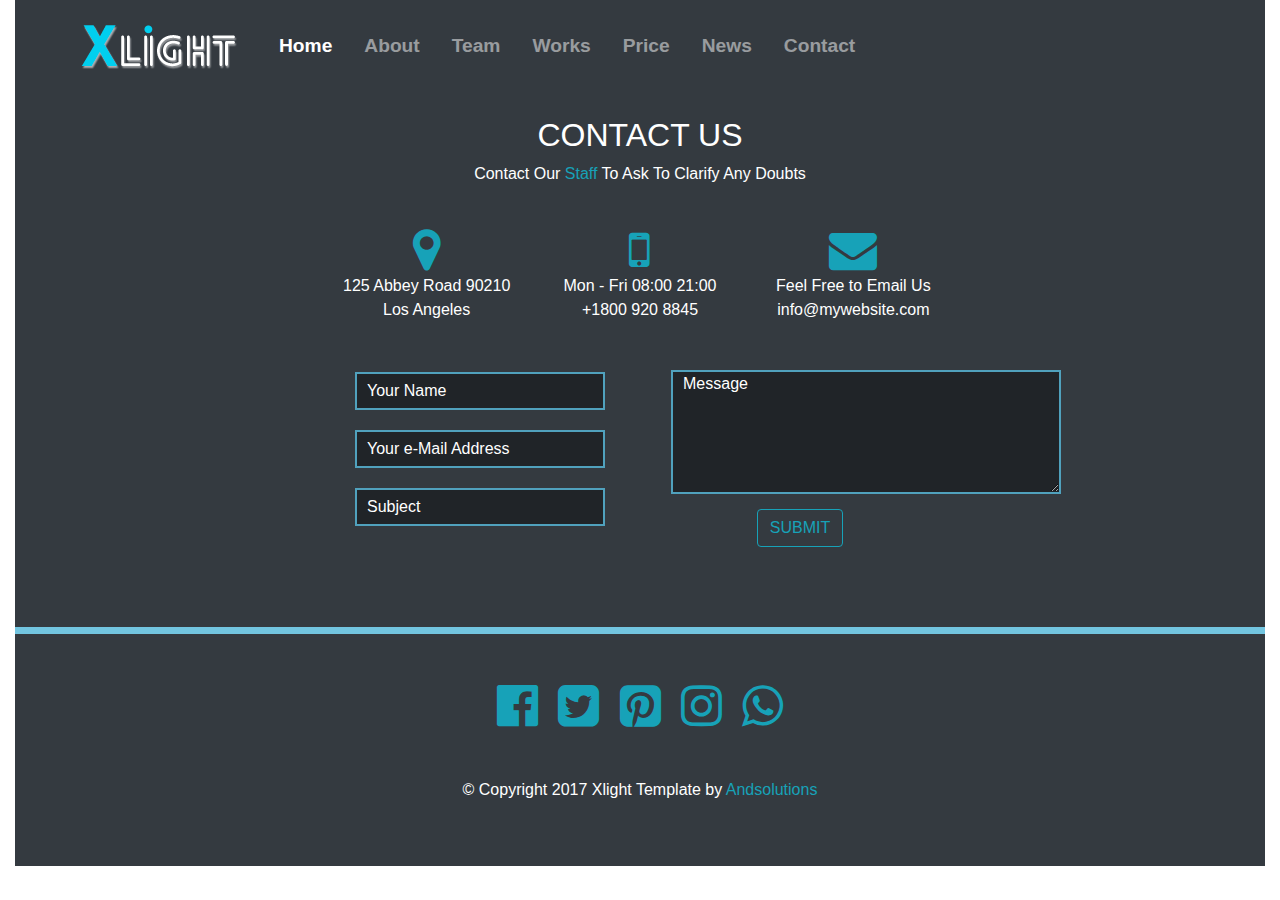
<file: contact.html>
<!DOCTYPE html>
<html lang="en">
  <head>
    <title>CONTACT | X-LIGHT</title>
    <!-- Required meta tags -->
    <meta charset="utf-8" />
    <meta name="viewport" content="width=device-width, initial-scale=1, shrink-to-fit=no" />

    <!-- Bootstrap CSS -->
    <link
      rel="stylesheet"
      href="https://stackpath.bootstrapcdn.com/bootstrap/4.3.1/css/bootstrap.min.css"
      integrity="sha384-ggOyR0iXCbMQv3Xipma34MD+dH/1fQ784/j6cY/iJTQUOhcWr7x9JvoRxT2MZw1T"
      crossorigin="anonymous"
    />
    <link rel="stylesheet" href="style.css" />
    <link
      rel="stylesheet"
      href="https://maxcdn.bootstrapcdn.com/font-awesome/4.7.0/css/font-awesome.min.css"
    />
  </head>
  <body>
    <div class="container-fluid">
      <!-- x-light-navbar -->
      <nav class="navbar navbar-expand-md navbar-dark bg-dark py-3 sticky-top">
        <a class="navbar-brand ml-5" href="#"><img src="./images/logo-white.png" alt="" /></a>
        <button
          class="navbar-toggler d-lg-none"
          type="button"
          data-toggle="collapse"
          data-target="#collapsibleNavId"
          aria-controls="collapsibleNavId"
          aria-expanded="false"
          aria-label="Toggle navigation"
        >
          <span class="navbar-toggler-icon"></span>
        </button>
        <div class="collapse navbar-collapse" id="collapsibleNavId">
          <ul class="navbar-nav mr-auto mt-2 mt-lg-0">
            <li class="nav-item active">
              <a class="nav-link ml-3 font-weight-bold" href="index.html"
                >Home <span class="sr-only">(current)</span></a
              >
            </li>
            <li class="nav-item">
              <a class="nav-link ml-3 font-weight-bold" href="about.html">About</a>
            </li>
            <li class="nav-item">
              <a class="nav-link ml-3 font-weight-bold" href="team.html">Team</a>
            </li>
            <li class="nav-item">
              <a class="nav-link ml-3 font-weight-bold" href="works.html">Works</a>
            </li>
            <li class="nav-item">
              <a class="nav-link ml-3 font-weight-bold" href="price.html">Price</a>
            </li>
            <li class="nav-item">
              <a class="nav-link ml-3 font-weight-bold" href="news.html">News</a>
            </li>
            <li class="nav-item">
              <a class="nav-link ml-3 font-weight-bold" href="contact.html">Contact</a>
            </li>
          </ul>
        </div>
      </nav>
      <!-- CONTACT US -->
      <div class="contact-us text-center bg-dark text-white">
        <div class="heading py-4">
          <h2>CONTACT US</h2>
          <p>Contact Our <span class="text-info">Staff</span> To Ask To Clarify Any Doubts</p>
        </div>
        <div class="con-icn row justify-content-center">
          <div class="col-lg-2">
            <i class="fa fa-map-marker fa-3x text-info" aria-hidden="true"></i>
            <address>125 Abbey Road 90210 Los Angeles</address>
          </div>
          <div class="col-lg-2">
            <i class="fa fa-mobile fa-3x text-info" aria-hidden="true"></i>
            <address>Mon - Fri 08:00 21:00 +1800 920 8845</address>
          </div>
          <div class="col-lg-2">
            <i class="fa fa-envelope fa-3x text-info" aria-hidden="true"></i>
            <address>Feel Free to Email Us info@mywebsite.com</address>
          </div>
        </div>
        <div class="cont row justify-content-center py-4">
          <div class="cont-left col-lg-3">
            <form action="">
              <input type="text" placeholder="Your Name" />
              <input type="email" placeholder="Your e-Mail Address" />
              <input type="text" placeholder="Subject" />
            </form>
          </div>
          <div class="cont-right col-lg-3">
            <textarea
              class="mx-3 mt-2"
              name=""
              id=""
              cols="40"
              rows="5"
              placeholder="Message"
            ></textarea>
            <button class="btn btn-outline-info my-2">SUBMIT</button>
          </div>
        </div>
      </div>
       <!-- CONTACT-ICON -->
       <div class="contact-icon bg-dark py-5 text-center">
        <div class="cont-line"></div>
        <div class="cont-icn text-center py-5 text-info">
          <i class="fa fa-facebook-official fa-3x mx-2" aria-hidden="true"></i>
          <i class="fa fa-twitter-square fa-3x mx-2" aria-hidden="true"></i>
          <i class="fa fa-pinterest-square fa-3x mx-2" aria-hidden="true"></i>
          <i class="fa fa-instagram fa-3x mx-2" aria-hidden="true"></i>
          <i class="fa fa-whatsapp fa-3x mx-2" aria-hidden="true"></i>
        </div>
        <p class="text-white">
          © Copyright 2017 Xlight Template by <span class="text-info">Andsolutions</span>
        </p>
      </div>
    </div>
    <!-- Optional JavaScript -->
    <!-- jQuery first, then Popper.js, then Bootstrap JS -->
    <script
      src="https://code.jquery.com/jquery-3.3.1.slim.min.js"
      integrity="sha384-q8i/X+965DzO0rT7abK41JStQIAqVgRVzpbzo5smXKp4YfRvH+8abtTE1Pi6jizo"
      crossorigin="anonymous"
    ></script>
    <script
      src="https://cdnjs.cloudflare.com/ajax/libs/popper.js/1.14.7/umd/popper.min.js"
      integrity="sha384-UO2eT0CpHqdSJQ6hJty5KVphtPhzWj9WO1clHTMGa3JDZwrnQq4sF86dIHNDz0W1"
      crossorigin="anonymous"
    ></script>
    <script
      src="https://stackpath.bootstrapcdn.com/bootstrap/4.3.1/js/bootstrap.min.js"
      integrity="sha384-JjSmVgyd0p3pXB1rRibZUAYoIIy6OrQ6VrjIEaFf/nJGzIxFDsf4x0xIM+B07jRM"
      crossorigin="anonymous"
    ></script>
  </body>
</html>
</file>
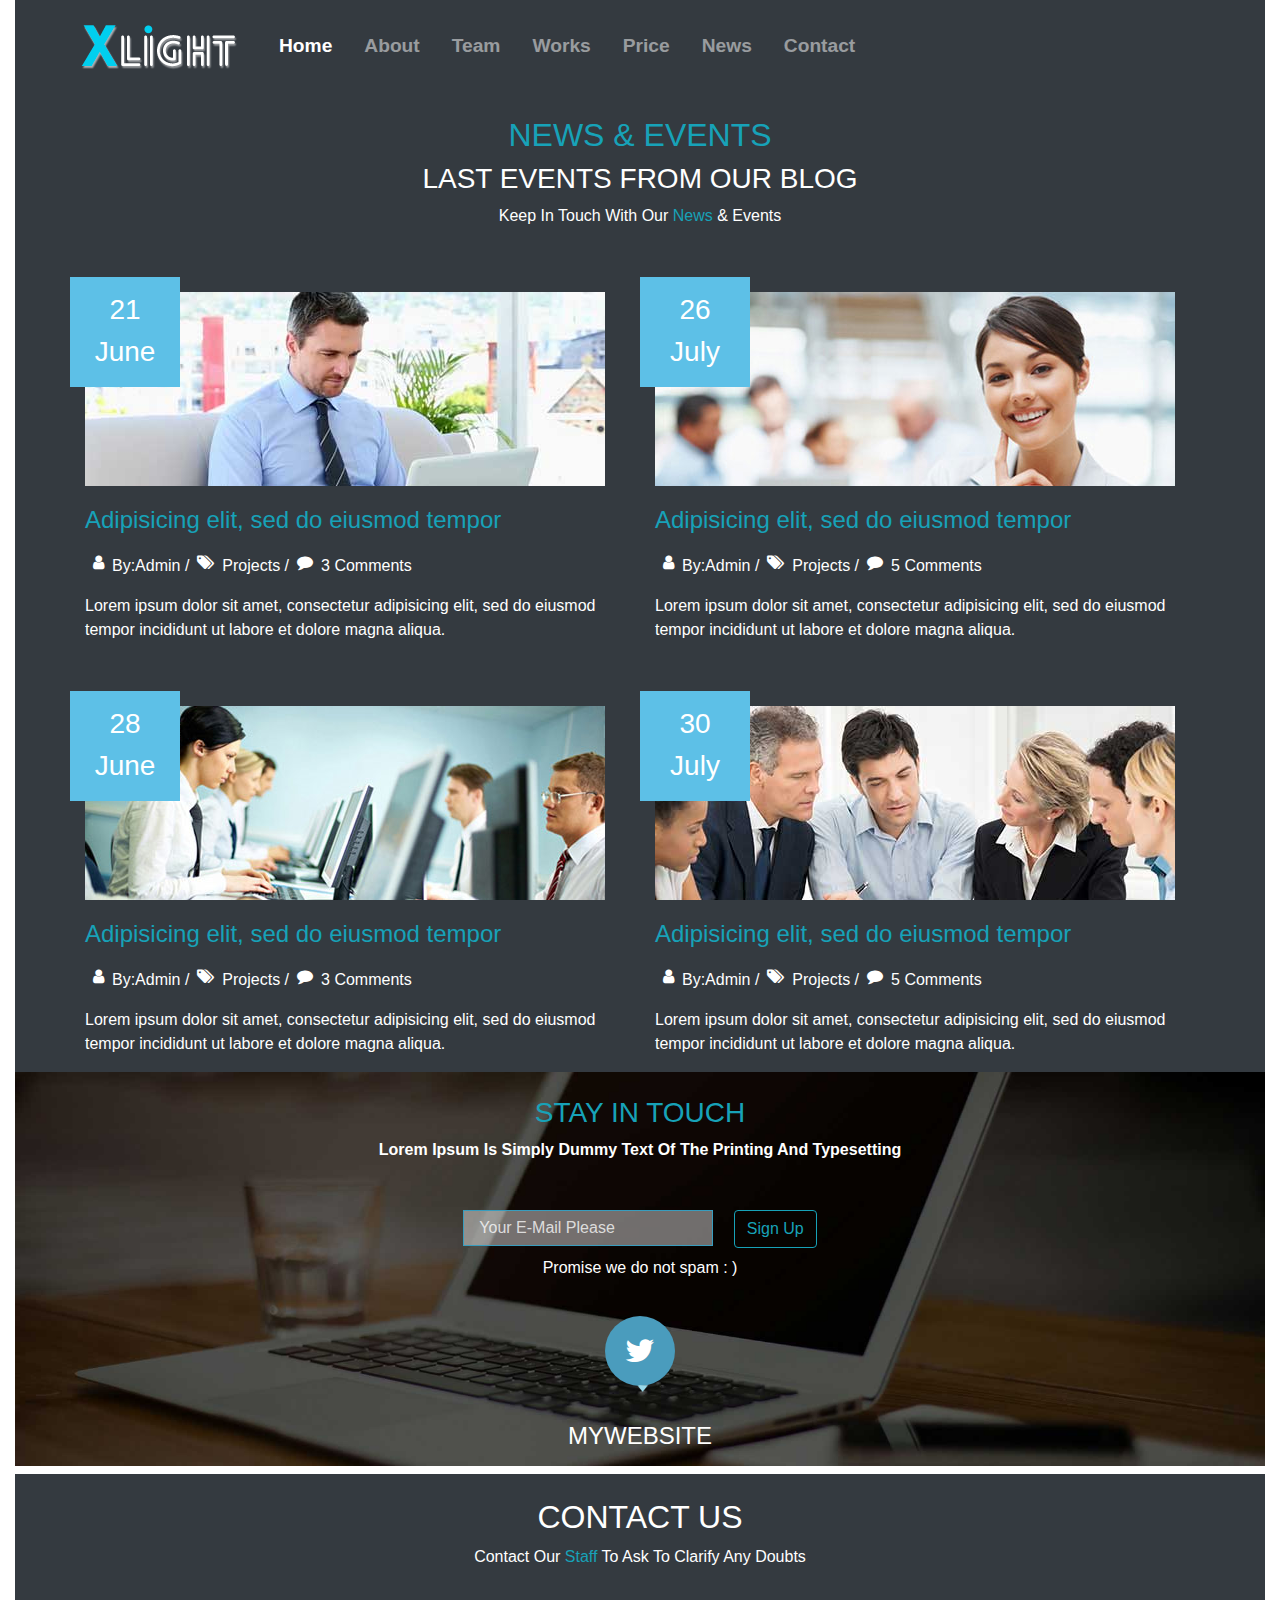
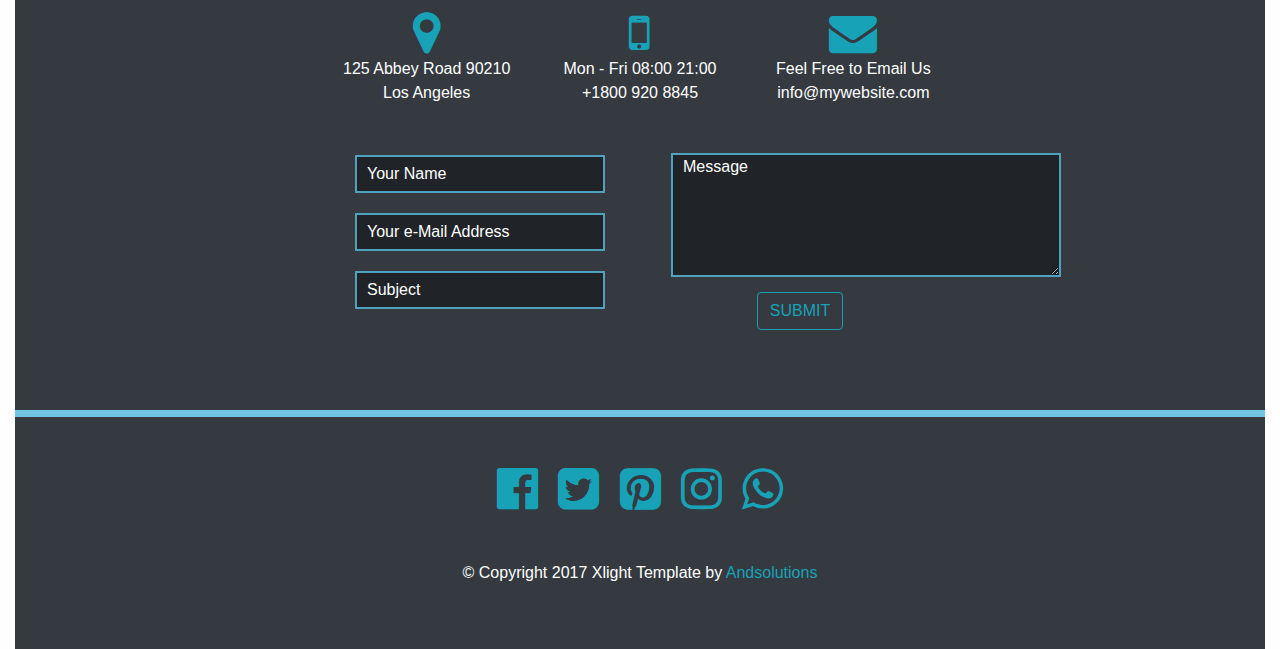
<file: news.html>
<!DOCTYPE html>
<html lang="en">
  <head>
    <title>News | X-LIGHT</title>
    <!-- Required meta tags -->
    <meta charset="utf-8" />
    <meta name="viewport" content="width=device-width, initial-scale=1, shrink-to-fit=no" />

    <!-- Bootstrap CSS -->
    <link
      rel="stylesheet"
      href="https://stackpath.bootstrapcdn.com/bootstrap/4.3.1/css/bootstrap.min.css"
      integrity="sha384-ggOyR0iXCbMQv3Xipma34MD+dH/1fQ784/j6cY/iJTQUOhcWr7x9JvoRxT2MZw1T"
      crossorigin="anonymous"
    />
    <link rel="stylesheet" href="style.css" />
    <link
      rel="stylesheet"
      href="https://maxcdn.bootstrapcdn.com/font-awesome/4.7.0/css/font-awesome.min.css"
    />
  </head>
  <body>
    <div class="container-fluid">
      <!-- x-light-navbar -->
      <nav class="navbar navbar-expand-md navbar-dark bg-dark py-3 sticky-top">
        <a class="navbar-brand ml-5" href="#"><img src="./images/logo-white.png" alt="" /></a>
        <button
          class="navbar-toggler d-lg-none"
          type="button"
          data-toggle="collapse"
          data-target="#collapsibleNavId"
          aria-controls="collapsibleNavId"
          aria-expanded="false"
          aria-label="Toggle navigation"
        >
          <span class="navbar-toggler-icon"></span>
        </button>
        <div class="collapse navbar-collapse" id="collapsibleNavId">
          <ul class="navbar-nav mr-auto mt-2 mt-lg-0">
            <li class="nav-item active">
              <a class="nav-link ml-3 font-weight-bold" href="index.html"
                >Home <span class="sr-only">(current)</span></a
              >
            </li>
            <li class="nav-item">
              <a class="nav-link ml-3 font-weight-bold" href="about.html">About</a>
            </li>
            <li class="nav-item">
              <a class="nav-link ml-3 font-weight-bold" href="team.html">Team</a>
            </li>
            <li class="nav-item">
              <a class="nav-link ml-3 font-weight-bold" href="works.html">Works</a>
            </li>
            <li class="nav-item">
              <a class="nav-link ml-3 font-weight-bold" href="price.html">Price</a>
            </li>
            <li class="nav-item">
              <a class="nav-link ml-3 font-weight-bold" href="news.html">News</a>
            </li>
            <li class="nav-item">
              <a class="nav-link ml-3 font-weight-bold" href="contact.html">Contact</a>
            </li>
          </ul>
        </div>
      </nav>
      <!-- NEWS & EVENTS -->
      <div class="news-events bg-dark text-white">
        <div class="heading text-center py-4">
          <h2 class="text-info">NEWS & EVENTS</h2>
          <h3>LAST EVENTS FROM OUR BLOG</h3>
          <p>Keep In Touch With Our <span class="text-info">News</span> & Events</p>
        </div>
        <div class="news container">
          <div class="row mt-4">
            <div class="news1 col-lg-6">
              <div class="date text-center pt-3">
                <h3>21</h3>
                <h3>June</h3>
              </div>
              <img class="img-fluid" src="./images/blog/post1.jpg" alt="" />
              <a class="text-info my-3" href="#">Adipisicing elit, sed do eiusmod tempor</a>
              <div class="blk">
                <i class="fa fa-user mx-2" aria-hidden="true"></i>
                <p>By:Admin /</p>
                <i class="fa fa-tags mx-2" aria-hidden="true"></i>
                <p>Projects /</p>
                <i class="fa fa-comment mx-2" aria-hidden="true"></i>
                <p>3 Comments</p>
              </div>
              <p>
                Lorem ipsum dolor sit amet, consectetur adipisicing elit, sed do eiusmod tempor
                incididunt ut labore et dolore magna aliqua.
              </p>
            </div>
            <div class="news1 col-lg-6">
              <div class="date text-center pt-3">
                <h3>26</h3>
                <h3>July</h3>
              </div>
              <img class="img-fluid" src="./images/blog/post2.jpg" alt="" />
              <a class="text-info my-3" href="#">Adipisicing elit, sed do eiusmod tempor</a>
              <div class="blk">
                <i class="fa fa-user mx-2" aria-hidden="true"></i>
                <p>By:Admin /</p>
                <i class="fa fa-tags mx-2" aria-hidden="true"></i>
                <p>Projects /</p>
                <i class="fa fa-comment mx-2" aria-hidden="true"></i>
                <p>5 Comments</p>
              </div>
              <p>
                Lorem ipsum dolor sit amet, consectetur adipisicing elit, sed do eiusmod tempor
                incididunt ut labore et dolore magna aliqua.
              </p>
            </div>
          </div>
        </div>
        <div class="news container">
          <div class="row mt-5">
            <div class="news1 col-lg-6">
              <div class="date text-center pt-3">
                <h3>28</h3>
                <h3>June</h3>
              </div>
              <img class="img-fluid" src="./images/blog/post3.jpg" alt="" />
              <a class="text-info my-3" href="#">Adipisicing elit, sed do eiusmod tempor</a>
              <div class="blk">
                <i class="fa fa-user mx-2" aria-hidden="true"></i>
                <p>By:Admin /</p>
                <i class="fa fa-tags mx-2" aria-hidden="true"></i>
                <p>Projects /</p>
                <i class="fa fa-comment mx-2" aria-hidden="true"></i>
                <p>3 Comments</p>
              </div>
              <p>
                Lorem ipsum dolor sit amet, consectetur adipisicing elit, sed do eiusmod tempor
                incididunt ut labore et dolore magna aliqua.
              </p>
            </div>
            <div class="news1 col-lg-6">
              <div class="date text-center pt-3">
                <h3>30</h3>
                <h3>July</h3>
              </div>
              <img class="img-fluid" src="./images/blog/post4.jpg" alt="" />
              <a class="text-info my-3" href="#">Adipisicing elit, sed do eiusmod tempor</a>
              <div class="blk">
                <i class="fa fa-user mx-2" aria-hidden="true"></i>
                <p>By:Admin /</p>
                <i class="fa fa-tags mx-2" aria-hidden="true"></i>
                <p>Projects /</p>
                <i class="fa fa-comment mx-2" aria-hidden="true"></i>
                <p>5 Comments</p>
              </div>
              <p>
                Lorem ipsum dolor sit amet, consectetur adipisicing elit, sed do eiusmod tempor
                incididunt ut labore et dolore magna aliqua.
              </p>
            </div>
          </div>
        </div>
      </div>
      <!-- STAY IN TOUCH -->
      <div class="stay-touch text-white text-center">
        <div class="heading text-white py-4">
          <h3 class="text-info">STAY IN TOUCH</h3>
          <p class="font-weight-bold">
            Lorem Ipsum Is Simply Dummy Text Of The Printing And Typesetting
          </p>
        </div>
        <form action="">
          <input class="mx-2" type="email" placeholder="Your E-Mail Please" />
          <button class="btn btn-outline-info m-2">Sign Up</button>
        </form>
        <p>Promise we do not spam : )</p>
        <i class="fa fa-twitter fa-2x" aria-hidden="true">
          <img src="./images/image_bg.png.png" alt="" />
        </i>
        <h4 class="py-3">MYWEBSITE</h4>
      </div>
      <!-- CONTACT US -->
      <div class="contact-us text-center bg-dark text-white">
        <div class="heading py-4">
          <h2>CONTACT US</h2>
          <p>Contact Our <span class="text-info">Staff</span> To Ask To Clarify Any Doubts</p>
        </div>
        <div class="con-icn row justify-content-center">
          <div class="col-lg-2">
            <i class="fa fa-map-marker fa-3x text-info" aria-hidden="true"></i>
            <address>125 Abbey Road 90210 Los Angeles</address>
          </div>
          <div class="col-lg-2">
            <i class="fa fa-mobile fa-3x text-info" aria-hidden="true"></i>
            <address>Mon - Fri 08:00 21:00 +1800 920 8845</address>
          </div>
          <div class="col-lg-2">
            <i class="fa fa-envelope fa-3x text-info" aria-hidden="true"></i>
            <address>Feel Free to Email Us info@mywebsite.com</address>
          </div>
        </div>
        <div class="cont row justify-content-center py-4">
          <div class="cont-left col-lg-3">
            <form action="">
              <input type="text" placeholder="Your Name" />
              <input type="email" placeholder="Your e-Mail Address" />
              <input type="text" placeholder="Subject" />
            </form>
          </div>
          <div class="cont-right col-lg-3">
            <textarea
              class="mx-3 mt-2"
              name=""
              id=""
              cols="40"
              rows="5"
              placeholder="Message"
            ></textarea>
            <button class="btn btn-outline-info my-2">SUBMIT</button>
          </div>
        </div>
      </div>
       <!-- CONTACT-ICON -->
       <div class="contact-icon bg-dark py-5 text-center">
        <div class="cont-line"></div>
        <div class="cont-icn text-center py-5 text-info">
          <i class="fa fa-facebook-official fa-3x mx-2" aria-hidden="true"></i>
          <i class="fa fa-twitter-square fa-3x mx-2" aria-hidden="true"></i>
          <i class="fa fa-pinterest-square fa-3x mx-2" aria-hidden="true"></i>
          <i class="fa fa-instagram fa-3x mx-2" aria-hidden="true"></i>
          <i class="fa fa-whatsapp fa-3x mx-2" aria-hidden="true"></i>
        </div>
        <p class="text-white">
          © Copyright 2017 Xlight Template by <span class="text-info">Andsolutions</span>
        </p>
      </div>
    </div>
    <!-- Optional JavaScript -->
    <!-- jQuery first, then Popper.js, then Bootstrap JS -->
    <script
      src="https://code.jquery.com/jquery-3.3.1.slim.min.js"
      integrity="sha384-q8i/X+965DzO0rT7abK41JStQIAqVgRVzpbzo5smXKp4YfRvH+8abtTE1Pi6jizo"
      crossorigin="anonymous"
    ></script>
    <script
      src="https://cdnjs.cloudflare.com/ajax/libs/popper.js/1.14.7/umd/popper.min.js"
      integrity="sha384-UO2eT0CpHqdSJQ6hJty5KVphtPhzWj9WO1clHTMGa3JDZwrnQq4sF86dIHNDz0W1"
      crossorigin="anonymous"
    ></script>
    <script
      src="https://stackpath.bootstrapcdn.com/bootstrap/4.3.1/js/bootstrap.min.js"
      integrity="sha384-JjSmVgyd0p3pXB1rRibZUAYoIIy6OrQ6VrjIEaFf/nJGzIxFDsf4x0xIM+B07jRM"
      crossorigin="anonymous"
    ></script>
  </body>
</html>
</file>
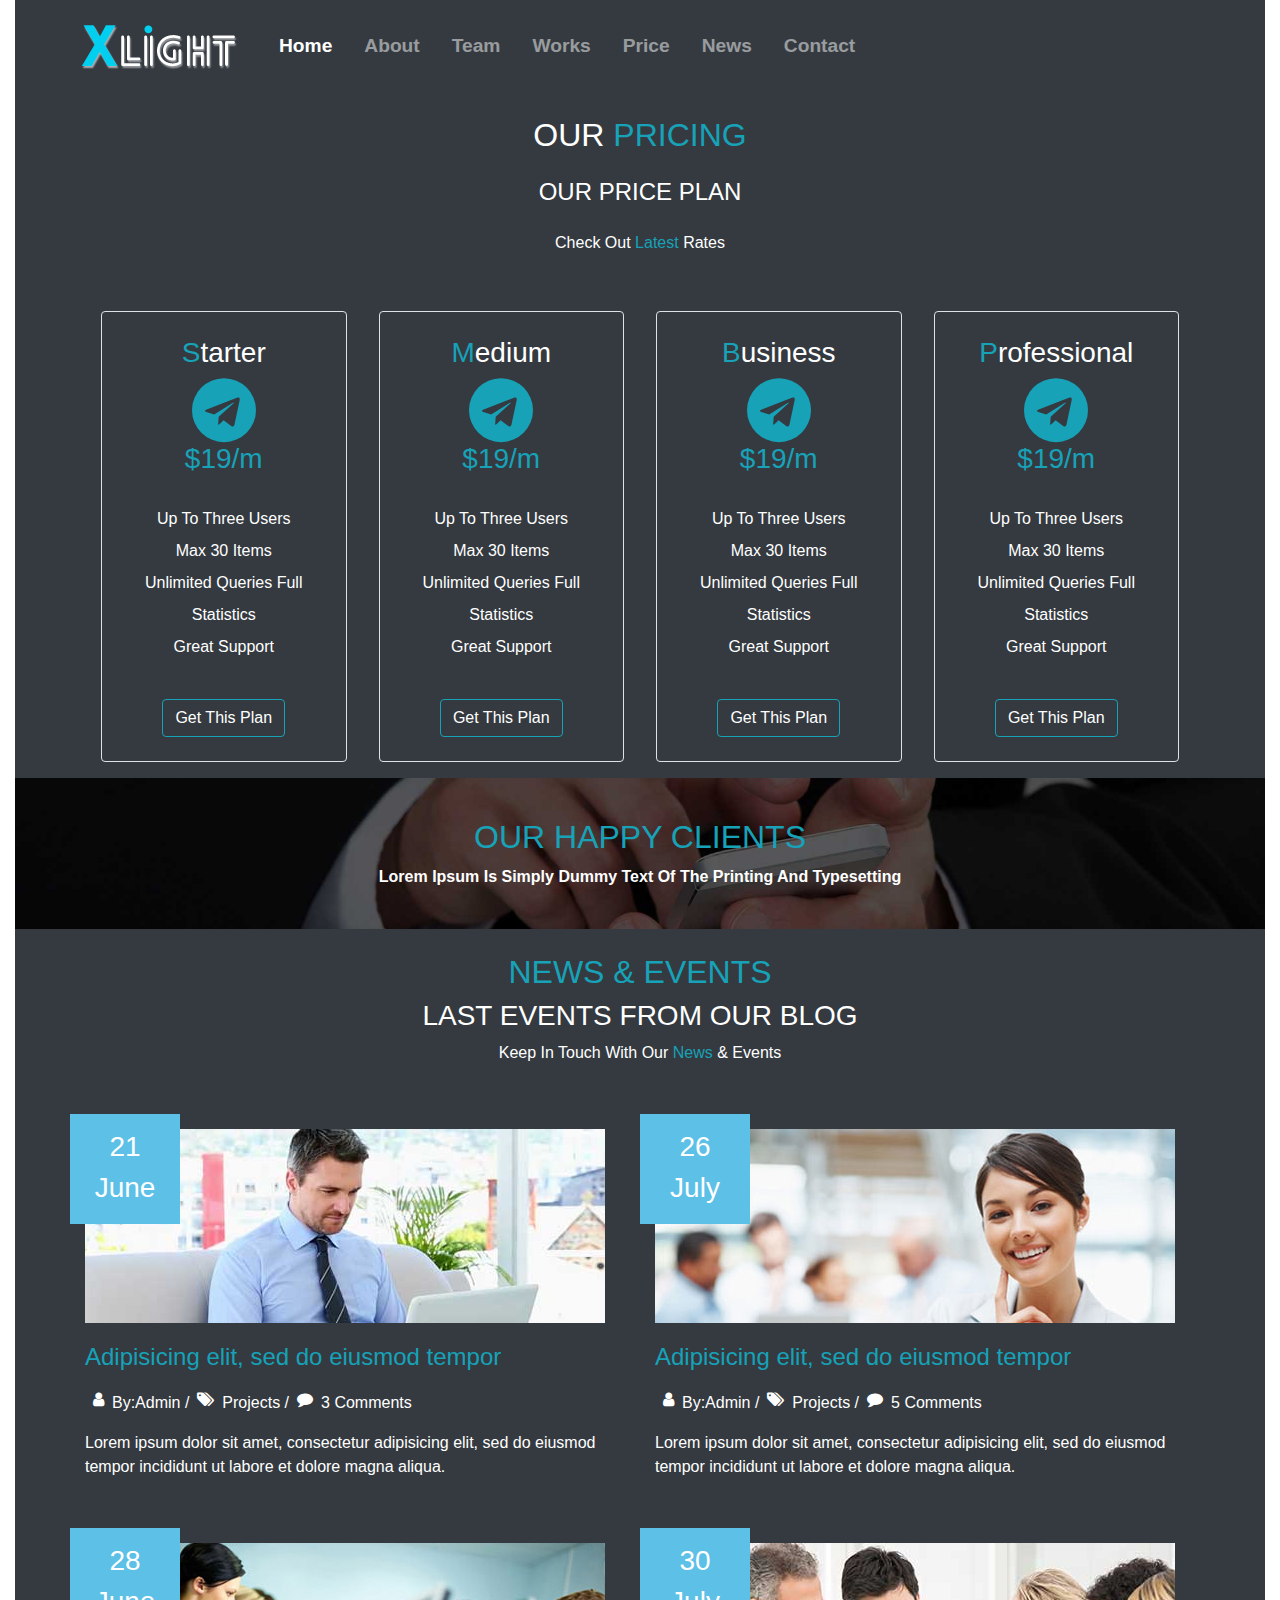
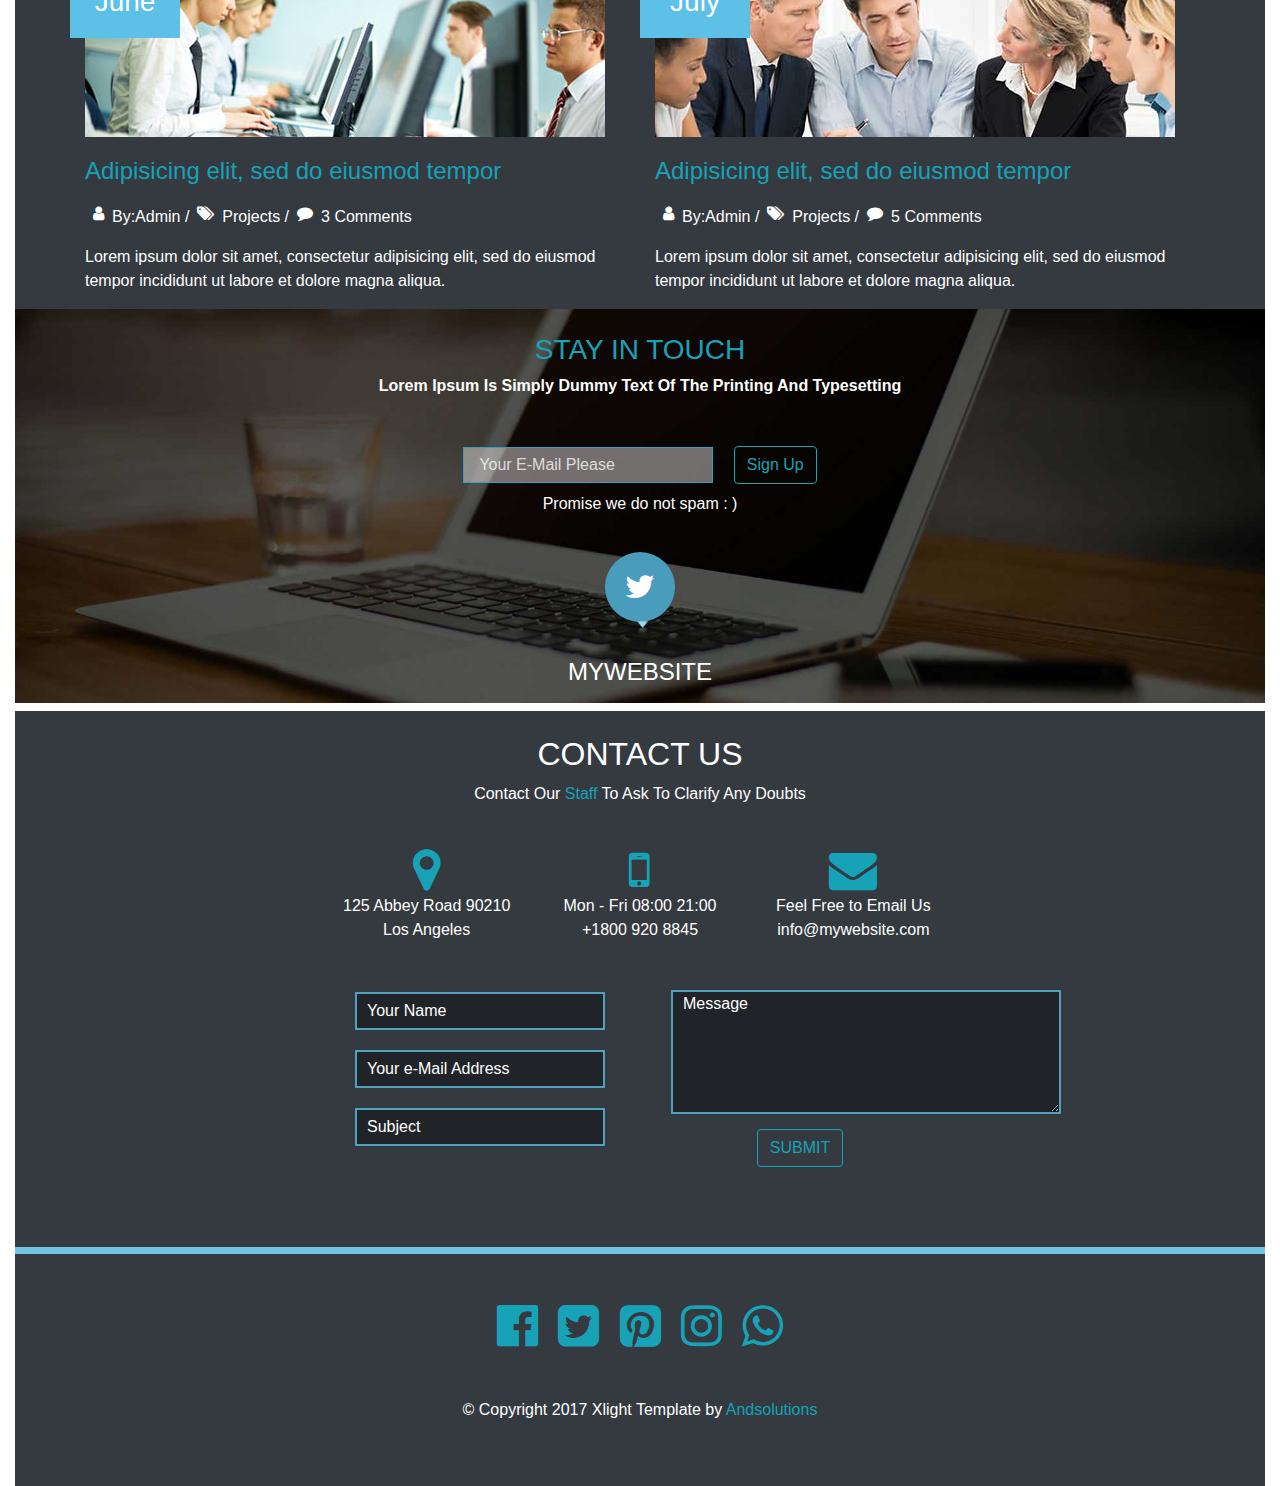
<file: price.html>
<!DOCTYPE html>
<html lang="en">
  <head>
    <title>WORKS | X-LIGHT</title>
    <!-- Required meta tags -->
    <meta charset="utf-8" />
    <meta name="viewport" content="width=device-width, initial-scale=1, shrink-to-fit=no" />

    <!-- Bootstrap CSS -->
    <link
      rel="stylesheet"
      href="https://stackpath.bootstrapcdn.com/bootstrap/4.3.1/css/bootstrap.min.css"
      integrity="sha384-ggOyR0iXCbMQv3Xipma34MD+dH/1fQ784/j6cY/iJTQUOhcWr7x9JvoRxT2MZw1T"
      crossorigin="anonymous"
    />
    <link rel="stylesheet" href="style.css" />
    <link
      rel="stylesheet"
      href="https://maxcdn.bootstrapcdn.com/font-awesome/4.7.0/css/font-awesome.min.css"
    />
  </head>
  <body>
    <div class="container-fluid">
      <!-- x-light-navbar -->
      <nav class="navbar navbar-expand-md navbar-dark bg-dark py-3 sticky-top">
        <a class="navbar-brand ml-5" href="#"><img src="./images/logo-white.png" alt="" /></a>
        <button
          class="navbar-toggler d-lg-none"
          type="button"
          data-toggle="collapse"
          data-target="#collapsibleNavId"
          aria-controls="collapsibleNavId"
          aria-expanded="false"
          aria-label="Toggle navigation"
        >
          <span class="navbar-toggler-icon"></span>
        </button>
        <div class="collapse navbar-collapse" id="collapsibleNavId">
          <ul class="navbar-nav mr-auto mt-2 mt-lg-0">
            <li class="nav-item active">
              <a class="nav-link ml-3 font-weight-bold" href="index.html"
                >Home <span class="sr-only">(current)</span></a
              >
            </li>
            <li class="nav-item">
              <a class="nav-link ml-3 font-weight-bold" href="about.html">About</a>
            </li>
            <li class="nav-item">
              <a class="nav-link ml-3 font-weight-bold" href="team.html">Team</a>
            </li>
            <li class="nav-item">
              <a class="nav-link ml-3 font-weight-bold" href="works.html">Works</a>
            </li>
            <li class="nav-item">
              <a class="nav-link ml-3 font-weight-bold" href="price.html">Price</a>
            </li>
            <li class="nav-item">
              <a class="nav-link ml-3 font-weight-bold" href="news.html">News</a>
            </li>
            <li class="nav-item">
              <a class="nav-link ml-3 font-weight-bold" href="contact.html">Contact</a>
            </li>
          </ul>
        </div>
      </nav>
      <!-- OUR PRICING -->
      <div class="our-pricing bg-dark text-white">
        <div class="heading text-center py-4">
          <h2>OUR <span class="text-info">PRICING</span></h2>
          <h4 class="py-3">OUR PRICE PLAN</h4>
          <p>Check Out <span class="text-info">Latest</span> Rates</p>
        </div>
        <div class="container price row justify-content-center m-auto">
          <div class="price-box col-lg text-center border rounded p-4 m-3">
            <h3><span class="text-info">S</span>tarter</h3>
            <i class="fa fa-telegram fa-4x text-info" aria-hidden="true"></i>
            <h3 class="text-info">$19/m</h3>
            <ul class="list-unstyled py-3">
              <li class="my-2">Up To Three Users</li>
              <li class="my-2">Max 30 Items</li>
              <li class="my-2">Unlimited Queries Full</li>
              <li class="my-2">Statistics</li>
              <li class="my-2">Great Support</li>
            </ul>
            <button class="btn btn-outline-info text-white">Get This Plan</button>
          </div>
          <div class="price-box col-lg text-center border rounded p-4 m-3">
            <h3><span class="text-info">M</span>edium</h3>
            <i class="fa fa-telegram fa-4x text-info" aria-hidden="true"></i>
            <h3 class="text-info">$19/m</h3>
            <ul class="list-unstyled py-3">
              <li class="my-2">Up To Three Users</li>
              <li class="my-2">Max 30 Items</li>
              <li class="my-2">Unlimited Queries Full</li>
              <li class="my-2">Statistics</li>
              <li class="my-2">Great Support</li>
            </ul>
            <button class="btn btn-outline-info text-white">Get This Plan</button>
          </div>
          <div class="price-box col-lg text-center border rounded p-4 m-3">
            <h3><span class="text-info">B</span>usiness</h3>
            <i class="fa fa-telegram fa-4x text-info" aria-hidden="true"></i>
            <h3 class="text-info">$19/m</h3>
            <ul class="list-unstyled py-3">
              <li class="my-2">Up To Three Users</li>
              <li class="my-2">Max 30 Items</li>
              <li class="my-2">Unlimited Queries Full</li>
              <li class="my-2">Statistics</li>
              <li class="my-2">Great Support</li>
            </ul>
            <button class="btn btn-outline-info text-white">Get This Plan</button>
          </div>
          <div class="price-box col-lg text-center border rounded p-4 m-3">
            <h3><span class="text-info">P</span>rofessional</h3>
            <i class="fa fa-telegram fa-4x text-info" aria-hidden="true"></i>
            <h3 class="text-info">$19/m</h3>
            <ul class="list-unstyled py-3">
              <li class="my-2">Up To Three Users</li>
              <li class="my-2">Max 30 Items</li>
              <li class="my-2">Unlimited Queries Full</li>
              <li class="my-2">Statistics</li>
              <li class="my-2">Great Support</li>
            </ul>
            <button class="btn btn-outline-info text-white">Get This Plan</button>
          </div>
        </div>
      </div>
      <!-- OUR HAPPY CLIENTS -->
      <div class="our-happy-clients py-4">
        <div class="heading text-white text-center py-3">
          <h2 class="text-info">OUR HAPPY CLIENTS</h2>
          <b>Lorem Ipsum Is Simply Dummy Text Of The Printing And Typesetting</b>
        </div>
        <!-- <div id="carouselId" class="carousel slide" data-ride="carousel">
          <ol class="carousel-indicators">
            <li data-target="#carouselId" data-slide-to="0" class="active"></li>
            <li data-target="#carouselId" data-slide-to="1"></li>
            <li data-target="#carouselId" data-slide-to="2"></li>
          </ol>
          <div class="carousel-inner" role="listbox">
            <div class="carousel-item active">
              <img src="./images/clients/person_1.jpg" alt="First slide" />
              <div class="carousel-caption d-none d-md-block">
                <h5>
                  "Neque porro quisquam est qui dolorem ipsum quia dolor sit amet, consectetur,
                  adipisci velit!"
                </h5>
                <h5 class="text-info">-- Jamie Sun, Over Agency -</h5>
              </div>
            </div>
            <div class="carousel-item">
              <img src="./images/clients/person_2.jpg" alt="Second slide" />
              <div class="carousel-caption d-none d-md-block">
                <h5>
                  "Neque porro quisquam est qui dolorem ipsum quia dolor sit amet, consectetur,
                  adipisci velit!"
                </h5>
                <h5 class="text-info">-- Jamie Sun, Over Agency -</h5>
              </div>
            </div>
            <div class="carousel-item">
              <img src="./images/clients/person_3.jpg" alt="Third slide" />
              <div class="carousel-caption d-none d-md-block">
                <h5>
                  "Neque porro quisquam est qui dolorem ipsum quia dolor sit amet, consectetur,
                  adipisci velit!"
                </h5>
                <h5 class="text-info">-- Jamie Sun, Over Agency -</h5>
              </div>
            </div>
          </div>
          <a class="carousel-control-prev" href="#carouselId" role="button" data-slide="prev">
            <span class="carousel-control-prev-icon" aria-hidden="true"></span>
            <span class="sr-only">Previous</span>
          </a>
          <a class="carousel-control-next" href="#carouselId" role="button" data-slide="next">
            <span class="carousel-control-next-icon" aria-hidden="true"></span>
            <span class="sr-only">Next</span>
          </a>
        </div> -->
      </div>
      <!-- NEWS & EVENTS -->
      <div class="news-events bg-dark text-white">
        <div class="heading text-center py-4">
          <h2 class="text-info">NEWS & EVENTS</h2>
          <h3>LAST EVENTS FROM OUR BLOG</h3>
          <p>Keep In Touch With Our <span class="text-info">News</span> & Events</p>
        </div>
        <div class="news container">
          <div class="row mt-4">
            <div class="news1 col-lg-6">
              <div class="date text-center pt-3">
                <h3>21</h3>
                <h3>June</h3>
              </div>
              <img class="img-fluid" src="./images/blog/post1.jpg" alt="" />
              <a class="text-info my-3" href="#">Adipisicing elit, sed do eiusmod tempor</a>
              <div class="blk">
                <i class="fa fa-user mx-2" aria-hidden="true"></i>
                <p>By:Admin /</p>
                <i class="fa fa-tags mx-2" aria-hidden="true"></i>
                <p>Projects /</p>
                <i class="fa fa-comment mx-2" aria-hidden="true"></i>
                <p>3 Comments</p>
              </div>
              <p>
                Lorem ipsum dolor sit amet, consectetur adipisicing elit, sed do eiusmod tempor
                incididunt ut labore et dolore magna aliqua.
              </p>
            </div>
            <div class="news1 col-lg-6">
              <div class="date text-center pt-3">
                <h3>26</h3>
                <h3>July</h3>
              </div>
              <img class="img-fluid" src="./images/blog/post2.jpg" alt="" />
              <a class="text-info my-3" href="#">Adipisicing elit, sed do eiusmod tempor</a>
              <div class="blk">
                <i class="fa fa-user mx-2" aria-hidden="true"></i>
                <p>By:Admin /</p>
                <i class="fa fa-tags mx-2" aria-hidden="true"></i>
                <p>Projects /</p>
                <i class="fa fa-comment mx-2" aria-hidden="true"></i>
                <p>5 Comments</p>
              </div>
              <p>
                Lorem ipsum dolor sit amet, consectetur adipisicing elit, sed do eiusmod tempor
                incididunt ut labore et dolore magna aliqua.
              </p>
            </div>
          </div>
        </div>
        <div class="news container">
          <div class="row mt-5">
            <div class="news1 col-lg-6">
              <div class="date text-center pt-3">
                <h3>28</h3>
                <h3>June</h3>
              </div>
              <img class="img-fluid" src="./images/blog/post3.jpg" alt="" />
              <a class="text-info my-3" href="#">Adipisicing elit, sed do eiusmod tempor</a>
              <div class="blk">
                <i class="fa fa-user mx-2" aria-hidden="true"></i>
                <p>By:Admin /</p>
                <i class="fa fa-tags mx-2" aria-hidden="true"></i>
                <p>Projects /</p>
                <i class="fa fa-comment mx-2" aria-hidden="true"></i>
                <p>3 Comments</p>
              </div>
              <p>
                Lorem ipsum dolor sit amet, consectetur adipisicing elit, sed do eiusmod tempor
                incididunt ut labore et dolore magna aliqua.
              </p>
            </div>
            <div class="news1 col-lg-6">
              <div class="date text-center pt-3">
                <h3>30</h3>
                <h3>July</h3>
              </div>
              <img class="img-fluid" src="./images/blog/post4.jpg" alt="" />
              <a class="text-info my-3" href="#">Adipisicing elit, sed do eiusmod tempor</a>
              <div class="blk">
                <i class="fa fa-user mx-2" aria-hidden="true"></i>
                <p>By:Admin /</p>
                <i class="fa fa-tags mx-2" aria-hidden="true"></i>
                <p>Projects /</p>
                <i class="fa fa-comment mx-2" aria-hidden="true"></i>
                <p>5 Comments</p>
              </div>
              <p>
                Lorem ipsum dolor sit amet, consectetur adipisicing elit, sed do eiusmod tempor
                incididunt ut labore et dolore magna aliqua.
              </p>
            </div>
          </div>
        </div>
      </div>
      <!-- STAY IN TOUCH -->
      <div class="stay-touch text-white text-center">
        <div class="heading text-white py-4">
          <h3 class="text-info">STAY IN TOUCH</h3>
          <p class="font-weight-bold">
            Lorem Ipsum Is Simply Dummy Text Of The Printing And Typesetting
          </p>
        </div>
        <form action="">
          <input class="mx-2" type="email" placeholder="Your E-Mail Please" />
          <button class="btn btn-outline-info m-2">Sign Up</button>
        </form>
        <p>Promise we do not spam : )</p>
        <i class="fa fa-twitter fa-2x" aria-hidden="true">
          <img src="./images/image_bg.png.png" alt="" />
        </i>
        <h4 class="py-3">MYWEBSITE</h4>
      </div>
      <!-- CONTACT US -->
      <div class="contact-us text-center bg-dark text-white">
        <div class="heading py-4">
          <h2>CONTACT US</h2>
          <p>Contact Our <span class="text-info">Staff</span> To Ask To Clarify Any Doubts</p>
        </div>
        <div class="con-icn row justify-content-center">
          <div class="col-lg-2">
            <i class="fa fa-map-marker fa-3x text-info" aria-hidden="true"></i>
            <address>125 Abbey Road 90210 Los Angeles</address>
          </div>
          <div class="col-lg-2">
            <i class="fa fa-mobile fa-3x text-info" aria-hidden="true"></i>
            <address>Mon - Fri 08:00 21:00 +1800 920 8845</address>
          </div>
          <div class="col-lg-2">
            <i class="fa fa-envelope fa-3x text-info" aria-hidden="true"></i>
            <address>Feel Free to Email Us info@mywebsite.com</address>
          </div>
        </div>
        <div class="cont row justify-content-center py-4">
          <div class="cont-left col-lg-3">
            <form action="">
              <input type="text" placeholder="Your Name" />
              <input type="email" placeholder="Your e-Mail Address" />
              <input type="text" placeholder="Subject" />
            </form>
          </div>
          <div class="cont-right col-lg-3">
            <textarea
              class="mx-3 mt-2"
              name=""
              id=""
              cols="40"
              rows="5"
              placeholder="Message"
            ></textarea>
            <button class="btn btn-outline-info my-2">SUBMIT</button>
          </div>
        </div>
      </div>
      <!-- CONTACT-ICON -->
      <div class="contact-icon bg-dark py-5 text-center">
        <div class="cont-line"></div>
        <div class="cont-icn text-center py-5 text-info">
          <i class="fa fa-facebook-official fa-3x mx-2" aria-hidden="true"></i>
          <i class="fa fa-twitter-square fa-3x mx-2" aria-hidden="true"></i>
          <i class="fa fa-pinterest-square fa-3x mx-2" aria-hidden="true"></i>
          <i class="fa fa-instagram fa-3x mx-2" aria-hidden="true"></i>
          <i class="fa fa-whatsapp fa-3x mx-2" aria-hidden="true"></i>
        </div>
        <p class="text-white">
          © Copyright 2017 Xlight Template by <span class="text-info">Andsolutions</span>
        </p>
      </div>
    </div>
    <!-- Optional JavaScript -->
    <!-- jQuery first, then Popper.js, then Bootstrap JS -->
    <script
      src="https://code.jquery.com/jquery-3.3.1.slim.min.js"
      integrity="sha384-q8i/X+965DzO0rT7abK41JStQIAqVgRVzpbzo5smXKp4YfRvH+8abtTE1Pi6jizo"
      crossorigin="anonymous"
    ></script>
    <script
      src="https://cdnjs.cloudflare.com/ajax/libs/popper.js/1.14.7/umd/popper.min.js"
      integrity="sha384-UO2eT0CpHqdSJQ6hJty5KVphtPhzWj9WO1clHTMGa3JDZwrnQq4sF86dIHNDz0W1"
      crossorigin="anonymous"
    ></script>
    <script
      src="https://stackpath.bootstrapcdn.com/bootstrap/4.3.1/js/bootstrap.min.js"
      integrity="sha384-JjSmVgyd0p3pXB1rRibZUAYoIIy6OrQ6VrjIEaFf/nJGzIxFDsf4x0xIM+B07jRM"
      crossorigin="anonymous"
    ></script>
  </body>
</html>
</file>
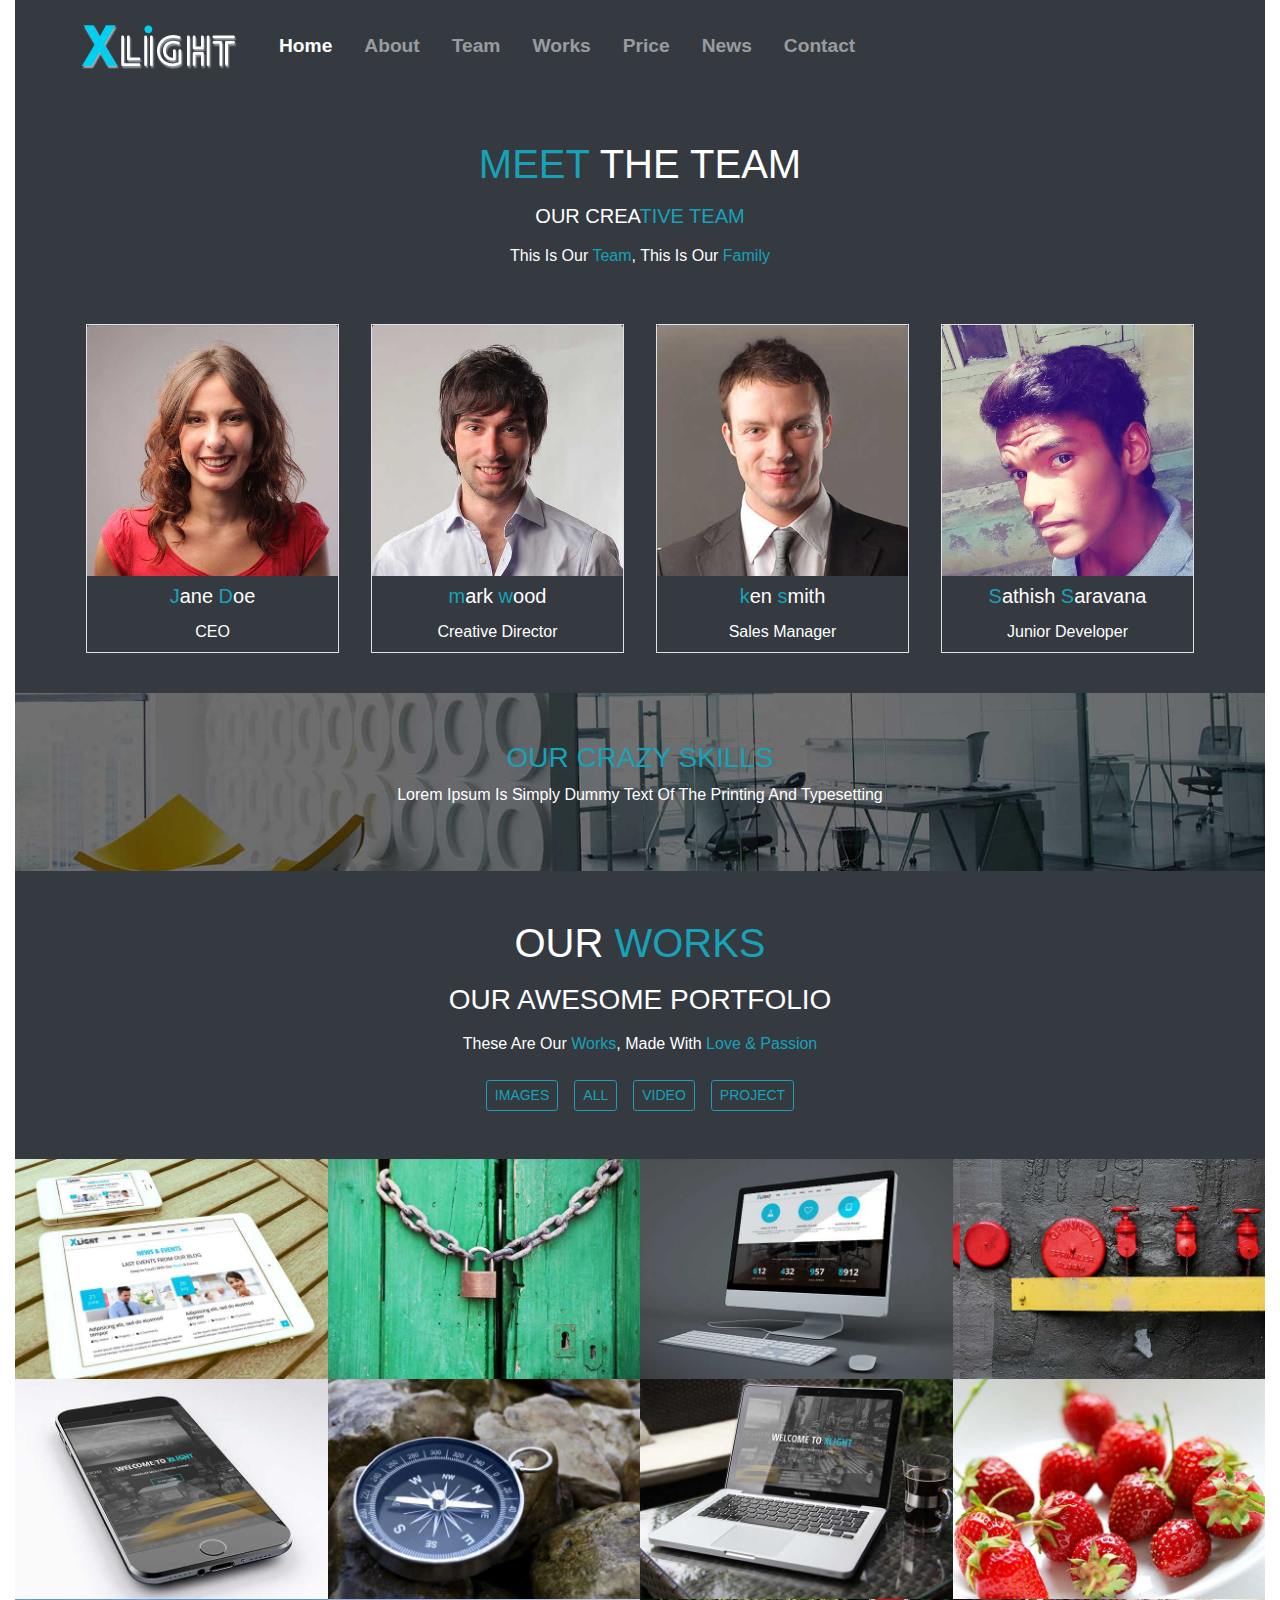
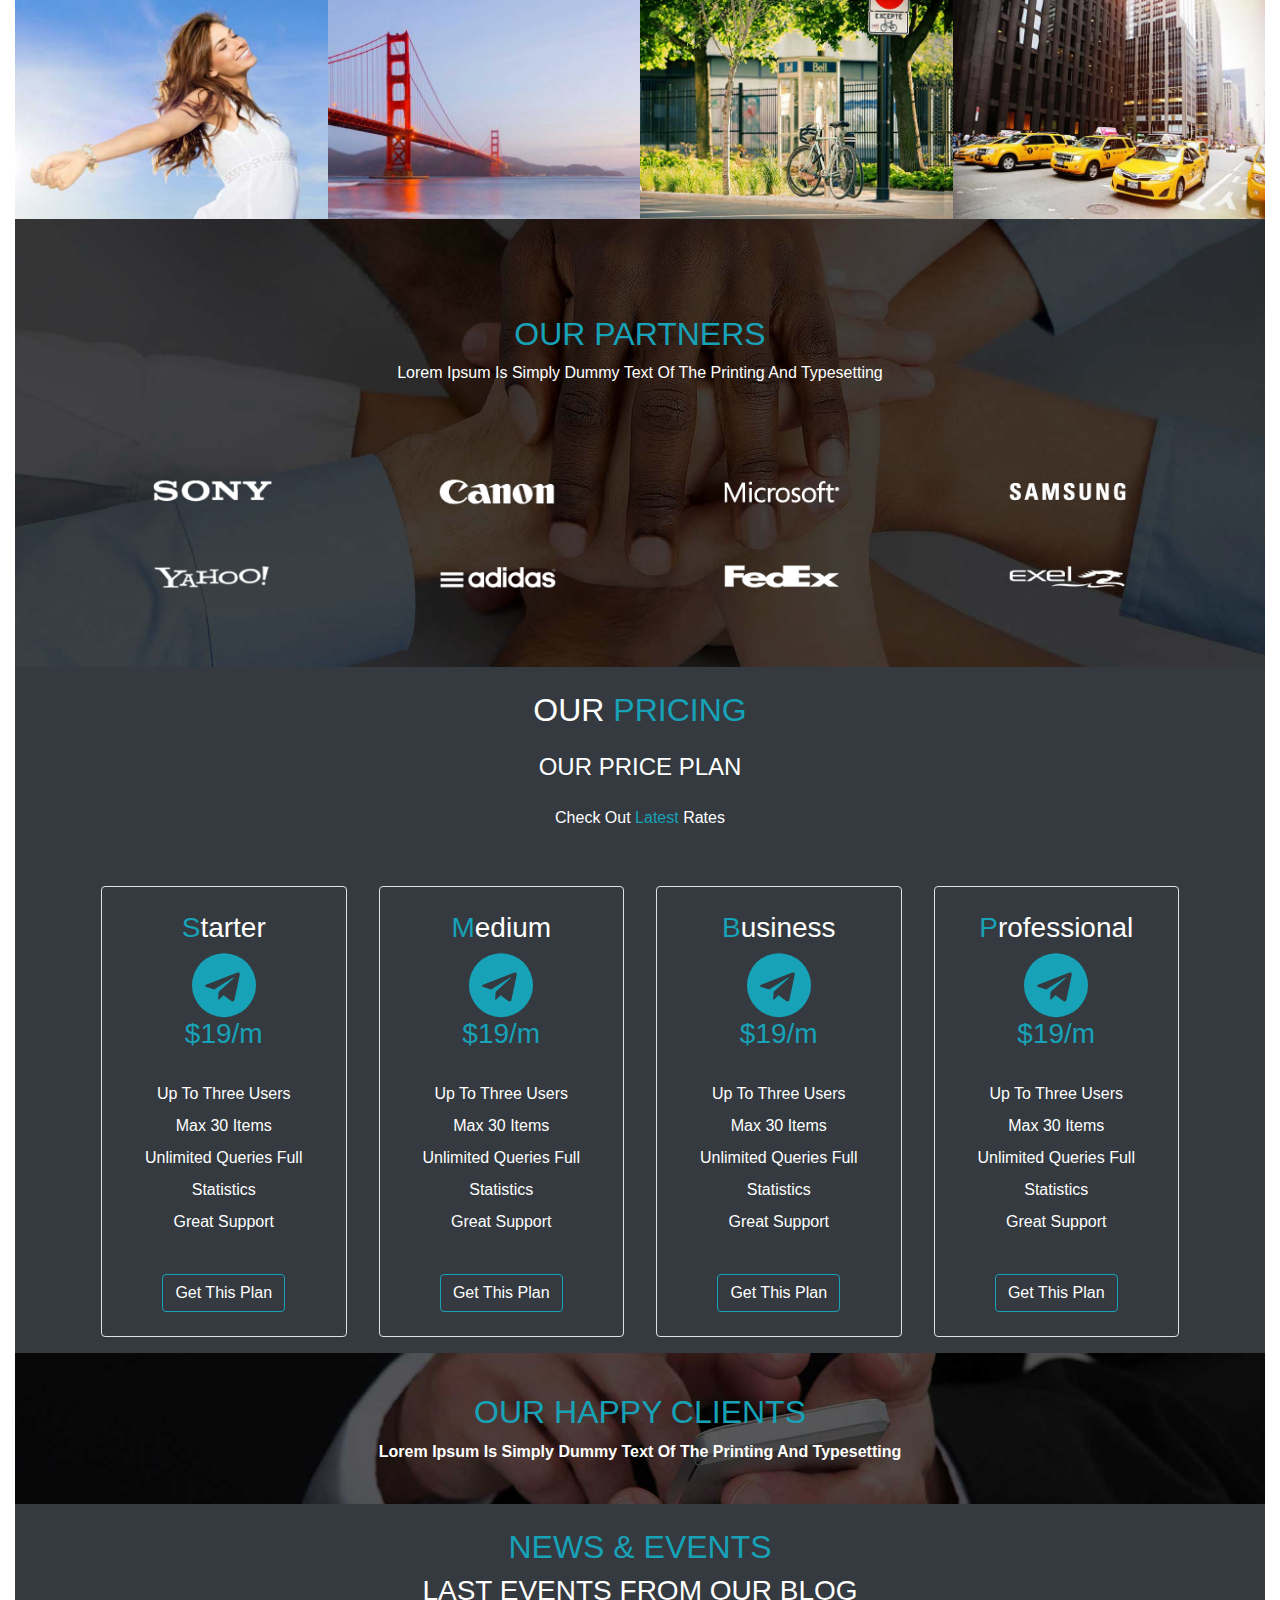
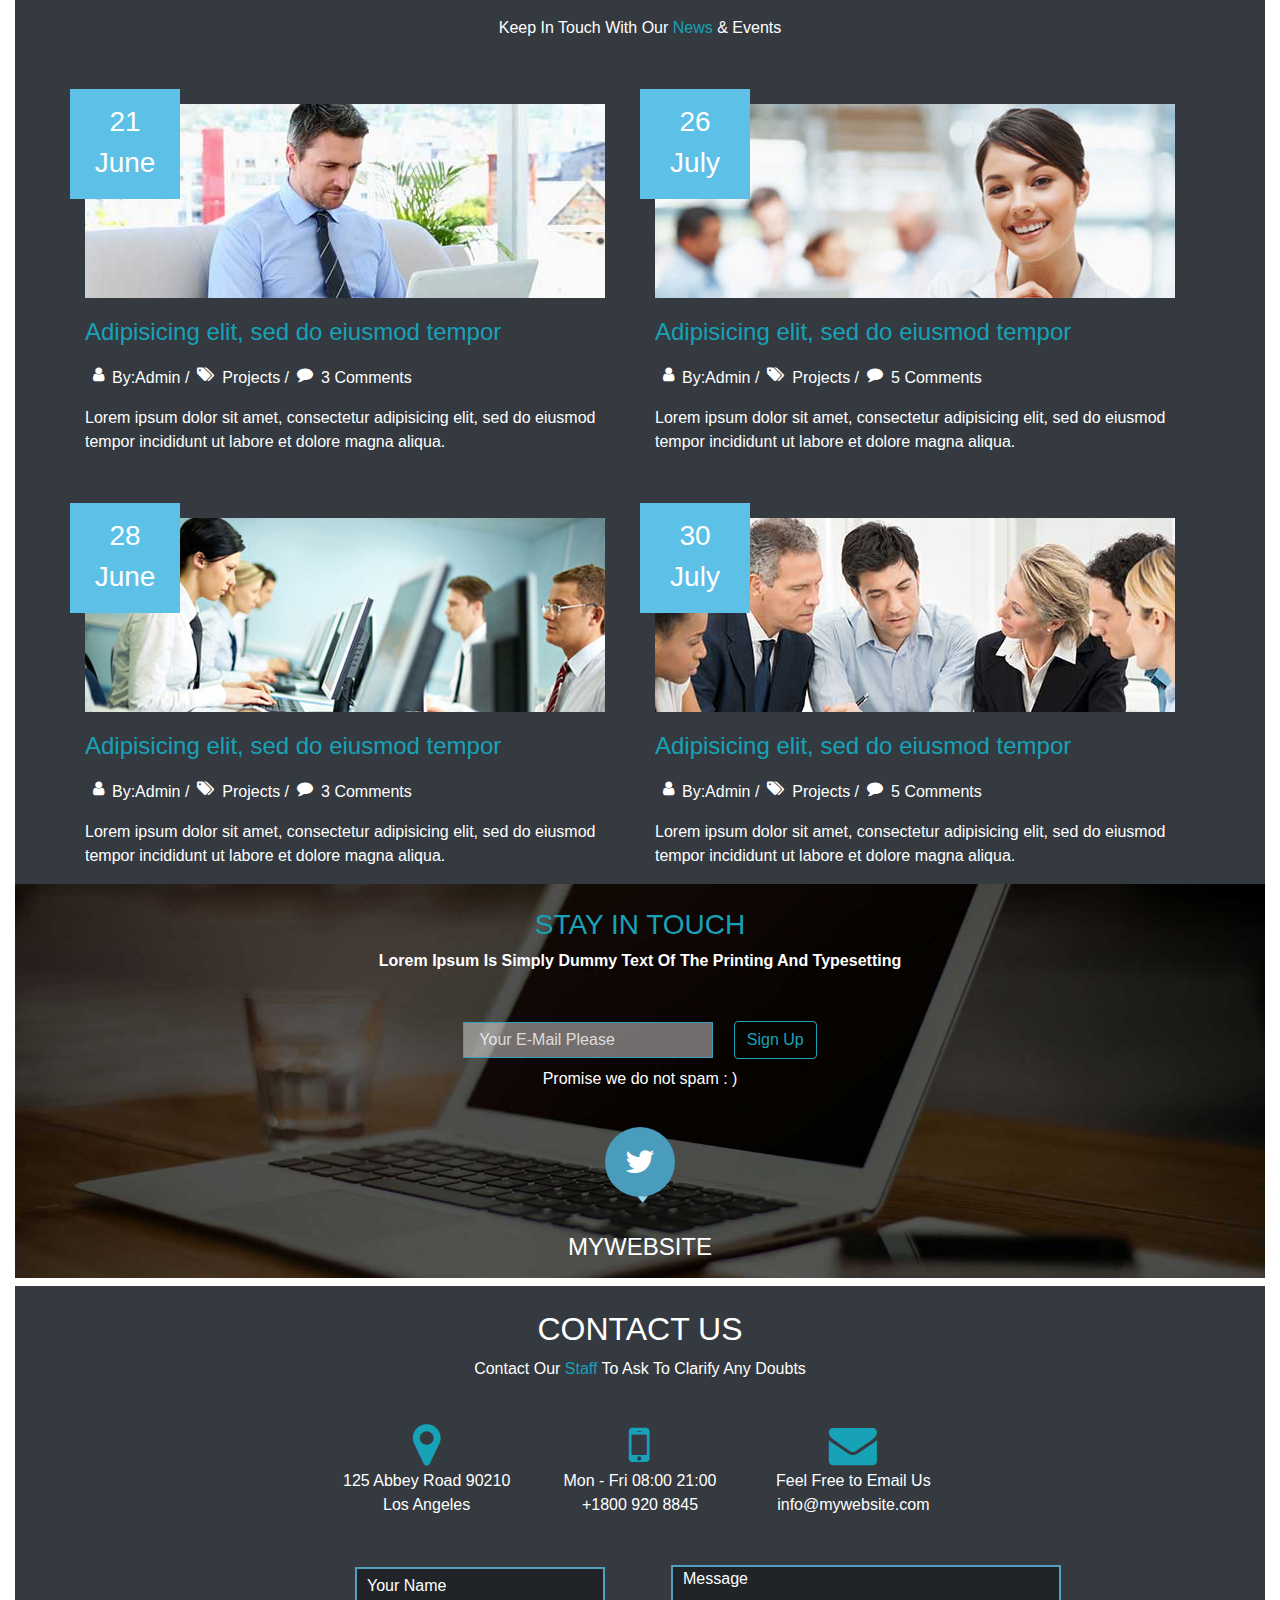
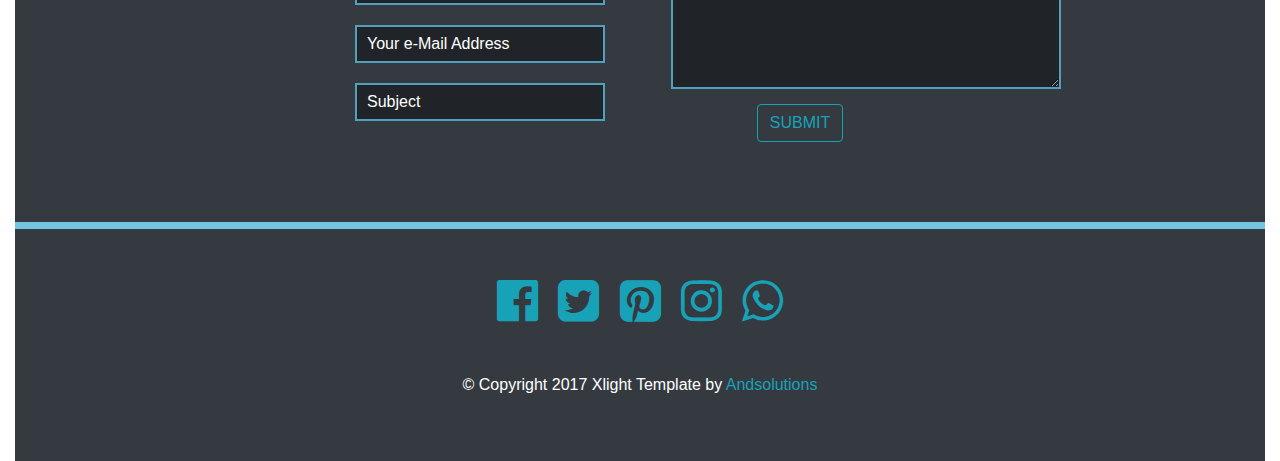
<file: team.html>
<!doctype html>
<html lang="en">
  <head>
    <title> TEAM | X-LIGHT</title>
    <!-- Required meta tags -->
    <meta charset="utf-8">
    <meta name="viewport" content="width=device-width, initial-scale=1, shrink-to-fit=no">

    <!-- Bootstrap CSS -->
    <link rel="stylesheet" href="https://stackpath.bootstrapcdn.com/bootstrap/4.3.1/css/bootstrap.min.css" integrity="sha384-ggOyR0iXCbMQv3Xipma34MD+dH/1fQ784/j6cY/iJTQUOhcWr7x9JvoRxT2MZw1T" crossorigin="anonymous">
    <link rel="stylesheet" href="style.css">
    <link rel="stylesheet" href="https://maxcdn.bootstrapcdn.com/font-awesome/4.7.0/css/font-awesome.min.css">
  </head>
  <body>
    <div class="container-fluid">
        <!-- x-light-navbar -->
        <nav class="navbar navbar-expand-md navbar-dark bg-dark py-3 sticky-top">
          <a class="navbar-brand ml-5" href="#"><img src="./images/logo-white.png" alt="" /></a>
          <button
            class="navbar-toggler d-lg-none"
            type="button"
            data-toggle="collapse"
            data-target="#collapsibleNavId"
            aria-controls="collapsibleNavId"
            aria-expanded="false"
            aria-label="Toggle navigation"
          >
            <span class="navbar-toggler-icon"></span>
          </button>
          <div class="collapse navbar-collapse" id="collapsibleNavId">
            <ul class="navbar-nav mr-auto mt-2 mt-lg-0">
              <li class="nav-item active">
                <a class="nav-link ml-3 font-weight-bold" href="index.html"
                  >Home <span class="sr-only">(current)</span></a
                >
              </li>
              <li class="nav-item">
                <a class="nav-link ml-3 font-weight-bold" href="about.html">About</a>
              </li>
              <li class="nav-item">
                <a class="nav-link ml-3 font-weight-bold" href="team.html">Team</a>
              </li>
              <li class="nav-item">
                <a class="nav-link ml-3 font-weight-bold" href="works.html">Works</a>
              </li>
              <li class="nav-item">
                <a class="nav-link ml-3 font-weight-bold" href="price.html">Price</a>
              </li>
              <li class="nav-item">
                <a class="nav-link ml-3 font-weight-bold" href="news.html">News</a>
              </li>
              <li class="nav-item">
                <a class="nav-link ml-3 font-weight-bold" href="contact.html">Contact</a>
              </li>
            </ul>
          </div>
        </nav>
      <!-- MEET THE TEAM -->
      <div class="meet-the-team bg-dark text-white py-4">
        <div class="heading text-center py-4">
          <h1><span class="text-info"> MEET</span> THE TEAM</h1>
          <h5 class="py-2">OUR CREA<span class="text-info">TIVE TEAM</span></h5>
          <p>
            This Is Our <span class="text-info">Team</span>, This Is Our
            <span class="text-info">Family</span>
          </p>
        </div>
        <div class="container">
          <div class="row">
            <div class="col-lg m-3 border p-0">
              <img class="card-img-top" src="./images/team/member-1.jpg" alt="" />
              <div class="text-center">
                <h5 class="card-title pt-2">
                  <span class="text-info">J</span>ane <span class="text-info">D</span>oe
                </h5>
                <p class="card-text pb-2">CEO</p>
              </div>
            </div>
            <div class="col-lg m-3 border p-0">
              <img class="card-img-top" src="./images/team/member-2.jpg" alt="" />
              <div class="text-center">
                <h5 class="card-title pt-2">
                  <span class="text-info">m</span>ark <span class="text-info">w</span>ood
                </h5>
                <p class="card-text pb-2">Creative Director</p>
              </div>
            </div>
            <div class="col-lg m-3 border p-0">
              <img class="card-img-top" src="./images/team/member-3.jpg" alt="" />
              <div class="text-center">
                <h5 class="card-title pt-2">
                  <span class="text-info">k</span>en <span class="text-info">s</span>mith
                </h5>
                <p class="card-text pb-2">Sales Manager</p>
              </div>
            </div>
            <div class="col-lg m-3 border p-0">
              <img class="card-img-top" src="./images/team/member-4.jpg" alt="" />
              <div class="text-center">
                <h5 class="card-title pt-2">
                  <span class="text-info">S</span>athish <span class="text-info">S</span>aravana
                </h5>
                <p class="card-text pb-2">Junior Developer</p>
              </div>
            </div>
          </div>
        </div>
      </div>
      <!-- OUR CRAZY SKILLS -->
      <div class="crazy-skills py-4">
        <div class="heading text-center py-4">
          <h3 class="text-info">OUR CRAZY SKILLS</h3>
          <p class="text-white">Lorem Ipsum Is Simply Dummy Text Of The Printing And Typesetting</p>
        </div>
      </div>
      <!-- OUR WORKS -->
      <div class="our-works bg-dark pt-4">
        <div class="heading text-center text-white py-4">
          <h1>OUR <span class="text-info">WORKS</span></h1>
          <h3 class="py-2">OUR AWESOME PORTFOLIO</h3>
          <p>
            These Are Our <span class="text-info">Works</span>, Made With
            <span class="text-info">Love & Passion</span>
          </p>
          <div class="row justify-content-center my-4">
            <button class="btn btn-sm btn-outline-info mx-2">IMAGES</button>
            <button class="btn btn-sm btn-outline-info mx-2">ALL</button>
            <button class="btn btn-sm btn-outline-info mx-2">VIDEO</button>
            <button class="btn btn-sm btn-outline-info mx-2">PROJECT</button>
          </div>
        </div>
        <div class="work-img container-fluid">
          <div class="row">
            <img class="img-fluid col-lg-3 m-0 p-0" src="./images/works/work1.jpg" alt="" />
            <img class="img-fluid col-lg-3 m-0 p-0" src="./images/works/work2.jpg" alt="" />
            <img class="img-fluid col-lg-3 m-0 p-0" src="./images/works/work3.jpg" alt="" />
            <img class="img-fluid col-lg-3 m-0 p-0" src="./images/works/work4.jpg" alt="" />
            <img class="img-fluid col-lg-3 m-0 p-0" src="./images/works/work5.jpg" alt="" />
            <img class="img-fluid col-lg-3 m-0 p-0" src="./images/works/work6.jpg" alt="" />
            <img class="img-fluid col-lg-3 m-0 p-0" src="./images/works/work7.jpg" alt="" />
            <img class="img-fluid col-lg-3 m-0 p-0" src="./images/works/work8.jpg" alt="" />
            <img class="img-fluid col-lg-3 m-0 p-0" src="./images/works/work9.jpg" alt="" />
            <img class="img-fluid col-lg-3 m-0 p-0" src="./images/works/work10.jpg" alt="" />
            <img class="img-fluid col-lg-3 m-0 p-0" src="./images/works/work11.jpg" alt="" />
            <img class="img-fluid col-lg-3 m-0 p-0" src="./images/works/work12.jpg" alt="" />
          </div>
        </div>
      </div>
      <!-- OUR PARTNERS -->
      <div class="our-partners bg-dark py-5">
        <div class="heading text-center py-5">
          <h2 class="text-info">OUR PARTNERS</h2>
          <p class="text-white">Lorem Ipsum Is Simply Dummy Text Of The Printing And Typesetting</p>
        </div>
        <div class="container">
          <div class="row">
            <img class="col-lg-3" src="./images/partners/partners1.png" alt="" />
            <img class="col-lg-3" src="./images/partners/partners2.png" alt="" />
            <img class="col-lg-3" src="./images/partners/partners3.png" alt="" />
            <img class="col-lg-3" src="./images/partners/partners4.png" alt="" />
            <img class="col-lg-3" src="./images/partners/partners5.png" alt="" />
            <img class="col-lg-3" src="./images/partners/partners6.png" alt="" />
            <img class="col-lg-3" src="./images/partners/partners7.png" alt="" />
            <img class="col-lg-3" src="./images/partners/partners8.png" alt="" />
          </div>
        </div>
      </div>
      <!-- OUR PRICING -->
      <div class="our-pricing bg-dark text-white">
        <div class="heading text-center py-4">
          <h2>OUR <span class="text-info">PRICING</span></h2>
          <h4 class="py-3">OUR PRICE PLAN</h4>
          <p>Check Out <span class="text-info">Latest</span> Rates</p>
        </div>
        <div class="container price row justify-content-center m-auto">
          <div class="price-box col-lg text-center border rounded p-4 m-3">
            <h3><span class="text-info">S</span>tarter</h3>
            <i class="fa fa-telegram fa-4x text-info" aria-hidden="true"></i>
            <h3 class="text-info">$19/m</h3>
            <ul class="list-unstyled py-3">
              <li class="my-2">Up To Three Users</li>
              <li class="my-2">Max 30 Items</li>
              <li class="my-2">Unlimited Queries Full</li>
              <li class="my-2">Statistics</li>
              <li class="my-2">Great Support</li>
            </ul>
            <button class="btn btn-outline-info text-white">Get This Plan</button>
          </div>
          <div class="price-box col-lg text-center border rounded p-4 m-3">
            <h3><span class="text-info">M</span>edium</h3>
            <i class="fa fa-telegram fa-4x text-info" aria-hidden="true"></i>
            <h3 class="text-info">$19/m</h3>
            <ul class="list-unstyled py-3">
              <li class="my-2">Up To Three Users</li>
              <li class="my-2">Max 30 Items</li>
              <li class="my-2">Unlimited Queries Full</li>
              <li class="my-2">Statistics</li>
              <li class="my-2">Great Support</li>
            </ul>
            <button class="btn btn-outline-info text-white">Get This Plan</button>
          </div>
          <div class="price-box col-lg text-center border rounded p-4 m-3">
            <h3><span class="text-info">B</span>usiness</h3>
            <i class="fa fa-telegram fa-4x text-info" aria-hidden="true"></i>
            <h3 class="text-info">$19/m</h3>
            <ul class="list-unstyled py-3">
              <li class="my-2">Up To Three Users</li>
              <li class="my-2">Max 30 Items</li>
              <li class="my-2">Unlimited Queries Full</li>
              <li class="my-2">Statistics</li>
              <li class="my-2">Great Support</li>
            </ul>
            <button class="btn btn-outline-info text-white">Get This Plan</button>
          </div>
          <div class="price-box col-lg text-center border rounded p-4 m-3">
            <h3><span class="text-info">P</span>rofessional</h3>
            <i class="fa fa-telegram fa-4x text-info" aria-hidden="true"></i>
            <h3 class="text-info">$19/m</h3>
            <ul class="list-unstyled py-3">
              <li class="my-2">Up To Three Users</li>
              <li class="my-2">Max 30 Items</li>
              <li class="my-2">Unlimited Queries Full</li>
              <li class="my-2">Statistics</li>
              <li class="my-2">Great Support</li>
            </ul>
            <button class="btn btn-outline-info text-white">Get This Plan</button>
          </div>
        </div>
      </div>
      <!-- OUR HAPPY CLIENTS -->
      <div class="our-happy-clients py-4">
        <div class="heading text-white text-center py-3">
          <h2 class="text-info">OUR HAPPY CLIENTS</h2>
          <b>Lorem Ipsum Is Simply Dummy Text Of The Printing And Typesetting</b>
        </div>
        <!-- <div id="carouselId" class="carousel slide" data-ride="carousel">
              <ol class="carousel-indicators">
                <li data-target="#carouselId" data-slide-to="0" class="active"></li>
                <li data-target="#carouselId" data-slide-to="1"></li>
                <li data-target="#carouselId" data-slide-to="2"></li>
              </ol>
              <div class="carousel-inner" role="listbox">
                <div class="carousel-item active">
                  <img src="./images/clients/person_1.jpg" alt="First slide" />
                  <div class="carousel-caption d-none d-md-block">
                    <h5>
                      "Neque porro quisquam est qui dolorem ipsum quia dolor sit amet, consectetur,
                      adipisci velit!"
                    </h5>
                    <h5 class="text-info">-- Jamie Sun, Over Agency -</h5>
                  </div>
                </div>
                <div class="carousel-item">
                  <img src="./images/clients/person_2.jpg" alt="Second slide" />
                  <div class="carousel-caption d-none d-md-block">
                    <h5>
                      "Neque porro quisquam est qui dolorem ipsum quia dolor sit amet, consectetur,
                      adipisci velit!"
                    </h5>
                    <h5 class="text-info">-- Jamie Sun, Over Agency -</h5>
                  </div>
                </div>
                <div class="carousel-item">
                  <img src="./images/clients/person_3.jpg" alt="Third slide" />
                  <div class="carousel-caption d-none d-md-block">
                    <h5>
                      "Neque porro quisquam est qui dolorem ipsum quia dolor sit amet, consectetur,
                      adipisci velit!"
                    </h5>
                    <h5 class="text-info">-- Jamie Sun, Over Agency -</h5>
                  </div>
                </div>
              </div>
              <a class="carousel-control-prev" href="#carouselId" role="button" data-slide="prev">
                <span class="carousel-control-prev-icon" aria-hidden="true"></span>
                <span class="sr-only">Previous</span>
              </a>
              <a class="carousel-control-next" href="#carouselId" role="button" data-slide="next">
                <span class="carousel-control-next-icon" aria-hidden="true"></span>
                <span class="sr-only">Next</span>
              </a>
            </div> -->
      </div>
      <!-- NEWS & EVENTS -->
      <div class="news-events bg-dark text-white">
        <div class="heading text-center py-4">
          <h2 class="text-info">NEWS & EVENTS</h2>
          <h3>LAST EVENTS FROM OUR BLOG</h3>
          <p>Keep In Touch With Our <span class="text-info">News</span> & Events</p>
        </div>
        <div class="news container">
          <div class="row mt-4">
            <div class="news1 col-lg-6">
              <div class="date text-center pt-3">
                <h3>21</h3>
                <h3>June</h3>
              </div>
              <img class="img-fluid" src="./images/blog/post1.jpg" alt="" />
              <a class="text-info my-3" href="#">Adipisicing elit, sed do eiusmod tempor</a>
              <div class="blk">
                <i class="fa fa-user mx-2" aria-hidden="true"></i>
                <p>By:Admin /</p>
                <i class="fa fa-tags mx-2" aria-hidden="true"></i>
                <p>Projects /</p>
                <i class="fa fa-comment mx-2" aria-hidden="true"></i>
                <p>3 Comments</p>
              </div>
              <p>
                Lorem ipsum dolor sit amet, consectetur adipisicing elit, sed do eiusmod tempor
                incididunt ut labore et dolore magna aliqua.
              </p>
            </div>
            <div class="news1 col-lg-6">
              <div class="date text-center pt-3">
                <h3>26</h3>
                <h3>July</h3>
              </div>
              <img class="img-fluid" src="./images/blog/post2.jpg" alt="" />
              <a class="text-info my-3" href="#">Adipisicing elit, sed do eiusmod tempor</a>
              <div class="blk">
                <i class="fa fa-user mx-2" aria-hidden="true"></i>
                <p>By:Admin /</p>
                <i class="fa fa-tags mx-2" aria-hidden="true"></i>
                <p>Projects /</p>
                <i class="fa fa-comment mx-2" aria-hidden="true"></i>
                <p>5 Comments</p>
              </div>
              <p>
                Lorem ipsum dolor sit amet, consectetur adipisicing elit, sed do eiusmod tempor
                incididunt ut labore et dolore magna aliqua.
              </p>
            </div>
          </div>
        </div>
        <div class="news container">
          <div class="row mt-5">
            <div class="news1 col-lg-6">
              <div class="date text-center pt-3">
                <h3>28</h3>
                <h3>June</h3>
              </div>
              <img class="img-fluid" src="./images/blog/post3.jpg" alt="" />
              <a class="text-info my-3" href="#">Adipisicing elit, sed do eiusmod tempor</a>
              <div class="blk">
                <i class="fa fa-user mx-2" aria-hidden="true"></i>
                <p>By:Admin /</p>
                <i class="fa fa-tags mx-2" aria-hidden="true"></i>
                <p>Projects /</p>
                <i class="fa fa-comment mx-2" aria-hidden="true"></i>
                <p>3 Comments</p>
              </div>
              <p>
                Lorem ipsum dolor sit amet, consectetur adipisicing elit, sed do eiusmod tempor
                incididunt ut labore et dolore magna aliqua.
              </p>
            </div>
            <div class="news1 col-lg-6">
              <div class="date text-center pt-3">
                <h3>30</h3>
                <h3>July</h3>
              </div>
              <img class="img-fluid" src="./images/blog/post4.jpg" alt="" />
              <a class="text-info my-3" href="#">Adipisicing elit, sed do eiusmod tempor</a>
              <div class="blk">
                <i class="fa fa-user mx-2" aria-hidden="true"></i>
                <p>By:Admin /</p>
                <i class="fa fa-tags mx-2" aria-hidden="true"></i>
                <p>Projects /</p>
                <i class="fa fa-comment mx-2" aria-hidden="true"></i>
                <p>5 Comments</p>
              </div>
              <p>
                Lorem ipsum dolor sit amet, consectetur adipisicing elit, sed do eiusmod tempor
                incididunt ut labore et dolore magna aliqua.
              </p>
            </div>
          </div>
        </div>
      </div>
      <!-- STAY IN TOUCH -->
      <div class="stay-touch text-white text-center">
        <div class="heading text-white py-4">
          <h3 class="text-info">STAY IN TOUCH</h3>
          <p class="font-weight-bold">
            Lorem Ipsum Is Simply Dummy Text Of The Printing And Typesetting
          </p>
        </div>
        <form action="">
          <input class="mx-2" type="email" placeholder="Your E-Mail Please" />
          <button class="btn btn-outline-info m-2">Sign Up</button>
        </form>
        <p>Promise we do not spam : )</p>
        <i class="fa fa-twitter fa-2x" aria-hidden="true">
          <img src="./images/image_bg.png.png" alt="" />
        </i>
        <h4 class="py-3">MYWEBSITE</h4>
      </div>
      <!-- CONTACT US -->
      <div class="contact-us text-center bg-dark text-white">
        <div class="heading py-4">
          <h2>CONTACT US</h2>
          <p>Contact Our <span class="text-info">Staff</span> To Ask To Clarify Any Doubts</p>
        </div>
        <div class="con-icn row justify-content-center">
          <div class="col-lg-2">
            <i class="fa fa-map-marker fa-3x text-info" aria-hidden="true"></i>
            <address>125 Abbey Road 90210 Los Angeles</address>
          </div>
          <div class="col-lg-2">
            <i class="fa fa-mobile fa-3x text-info" aria-hidden="true"></i>
            <address>Mon - Fri 08:00 21:00 +1800 920 8845</address>
          </div>
          <div class="col-lg-2">
            <i class="fa fa-envelope fa-3x text-info" aria-hidden="true"></i>
            <address>Feel Free to Email Us info@mywebsite.com</address>
          </div>
        </div>
        <div class="cont row justify-content-center py-4">
          <div class="cont-left col-lg-3">
            <form action="">
              <input type="text" placeholder="Your Name" />
              <input type="email" placeholder="Your e-Mail Address" />
              <input type="text" placeholder="Subject" />
            </form>
          </div>
          <div class="cont-right col-lg-3">
            <textarea
              class="mx-3 mt-2"
              name=""
              id=""
              cols="40"
              rows="5"
              placeholder="Message"
            ></textarea>
            <button class="btn btn-outline-info my-2">SUBMIT</button>
          </div>
        </div>
      </div>
       <!-- CONTACT-ICON -->
       <div class="contact-icon bg-dark py-5 text-center">
        <div class="cont-line"></div>
        <div class="cont-icn text-center py-5 text-info">
          <i class="fa fa-facebook-official fa-3x mx-2" aria-hidden="true"></i>
          <i class="fa fa-twitter-square fa-3x mx-2" aria-hidden="true"></i>
          <i class="fa fa-pinterest-square fa-3x mx-2" aria-hidden="true"></i>
          <i class="fa fa-instagram fa-3x mx-2" aria-hidden="true"></i>
          <i class="fa fa-whatsapp fa-3x mx-2" aria-hidden="true"></i>
        </div>
        <p class="text-white">
          © Copyright 2017 Xlight Template by <span class="text-info">Andsolutions</span>
        </p>
      </div>
    </div>
    <!-- Optional JavaScript -->
    <!-- jQuery first, then Popper.js, then Bootstrap JS -->
    <script src="https://code.jquery.com/jquery-3.3.1.slim.min.js" integrity="sha384-q8i/X+965DzO0rT7abK41JStQIAqVgRVzpbzo5smXKp4YfRvH+8abtTE1Pi6jizo" crossorigin="anonymous"></script>
    <script src="https://cdnjs.cloudflare.com/ajax/libs/popper.js/1.14.7/umd/popper.min.js" integrity="sha384-UO2eT0CpHqdSJQ6hJty5KVphtPhzWj9WO1clHTMGa3JDZwrnQq4sF86dIHNDz0W1" crossorigin="anonymous"></script>
    <script src="https://stackpath.bootstrapcdn.com/bootstrap/4.3.1/js/bootstrap.min.js" integrity="sha384-JjSmVgyd0p3pXB1rRibZUAYoIIy6OrQ6VrjIEaFf/nJGzIxFDsf4x0xIM+B07jRM" crossorigin="anonymous"></script>
  </body>
</html>
</file>
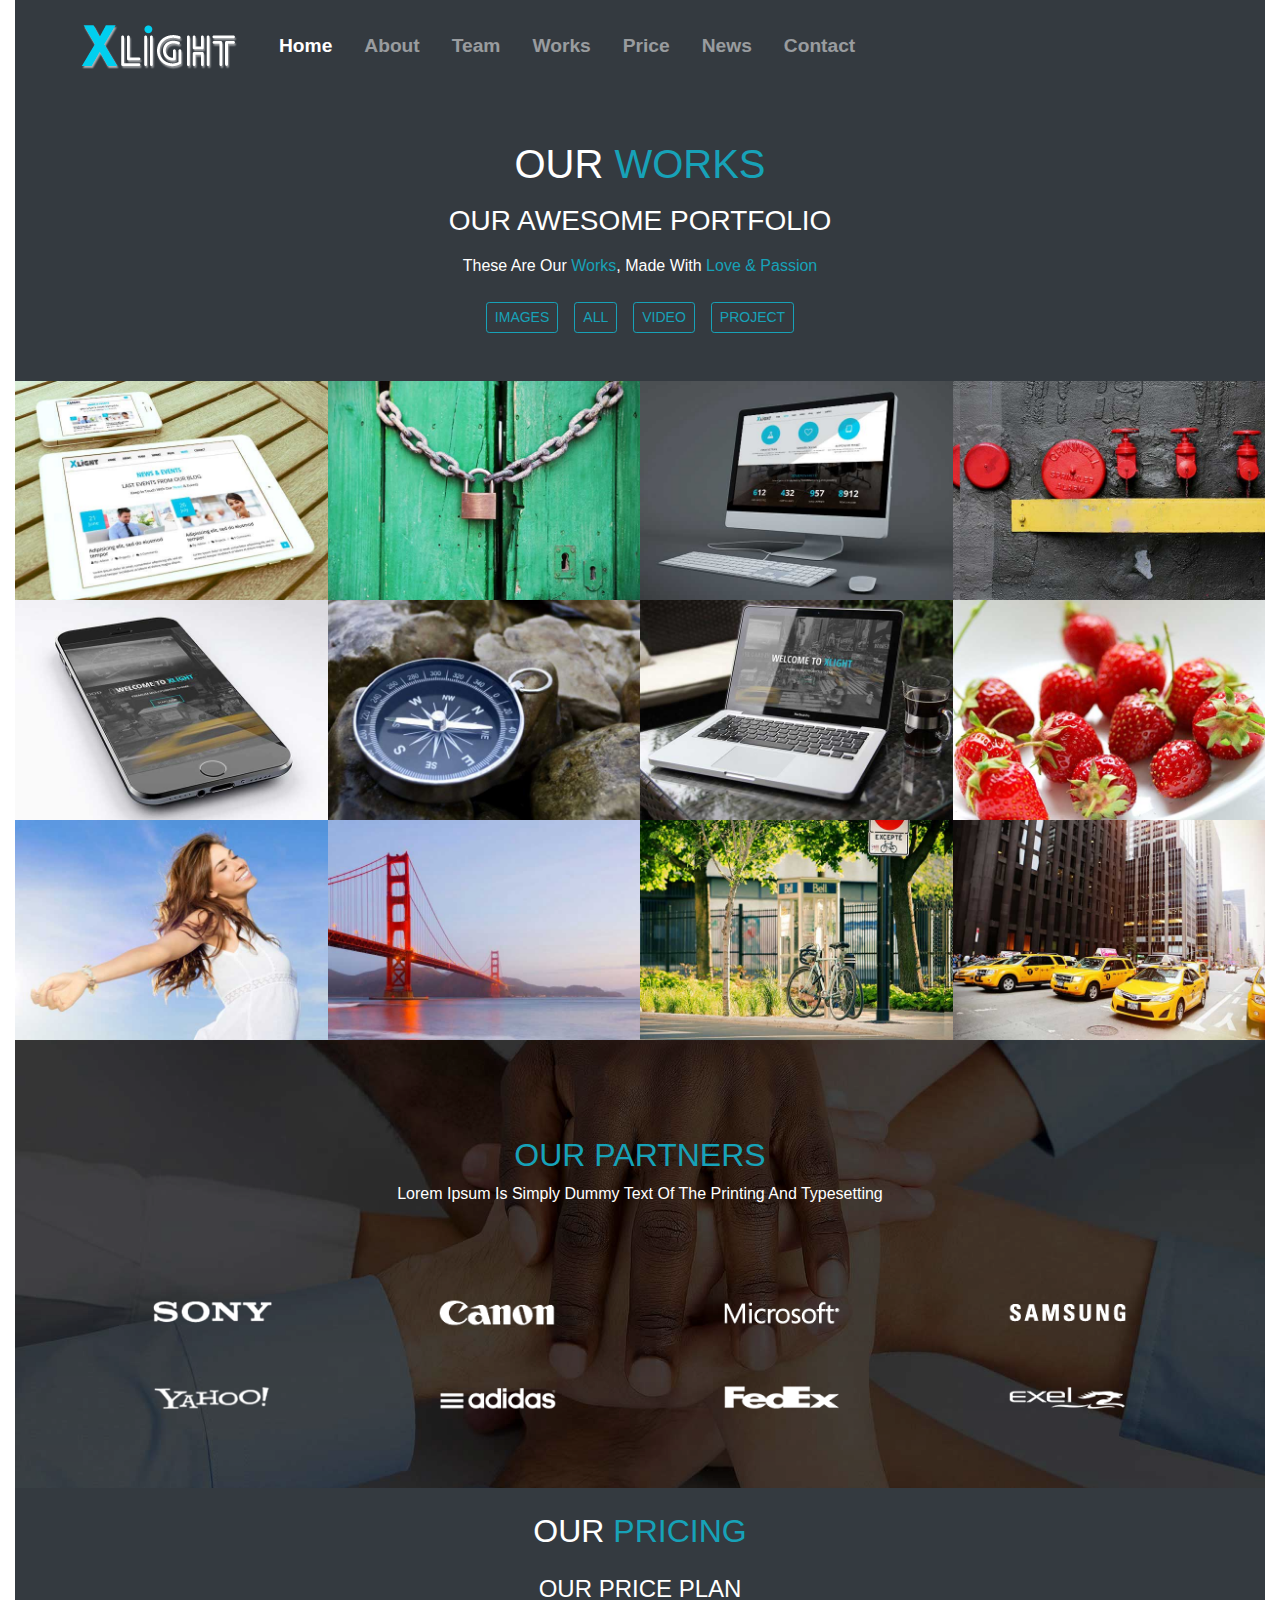
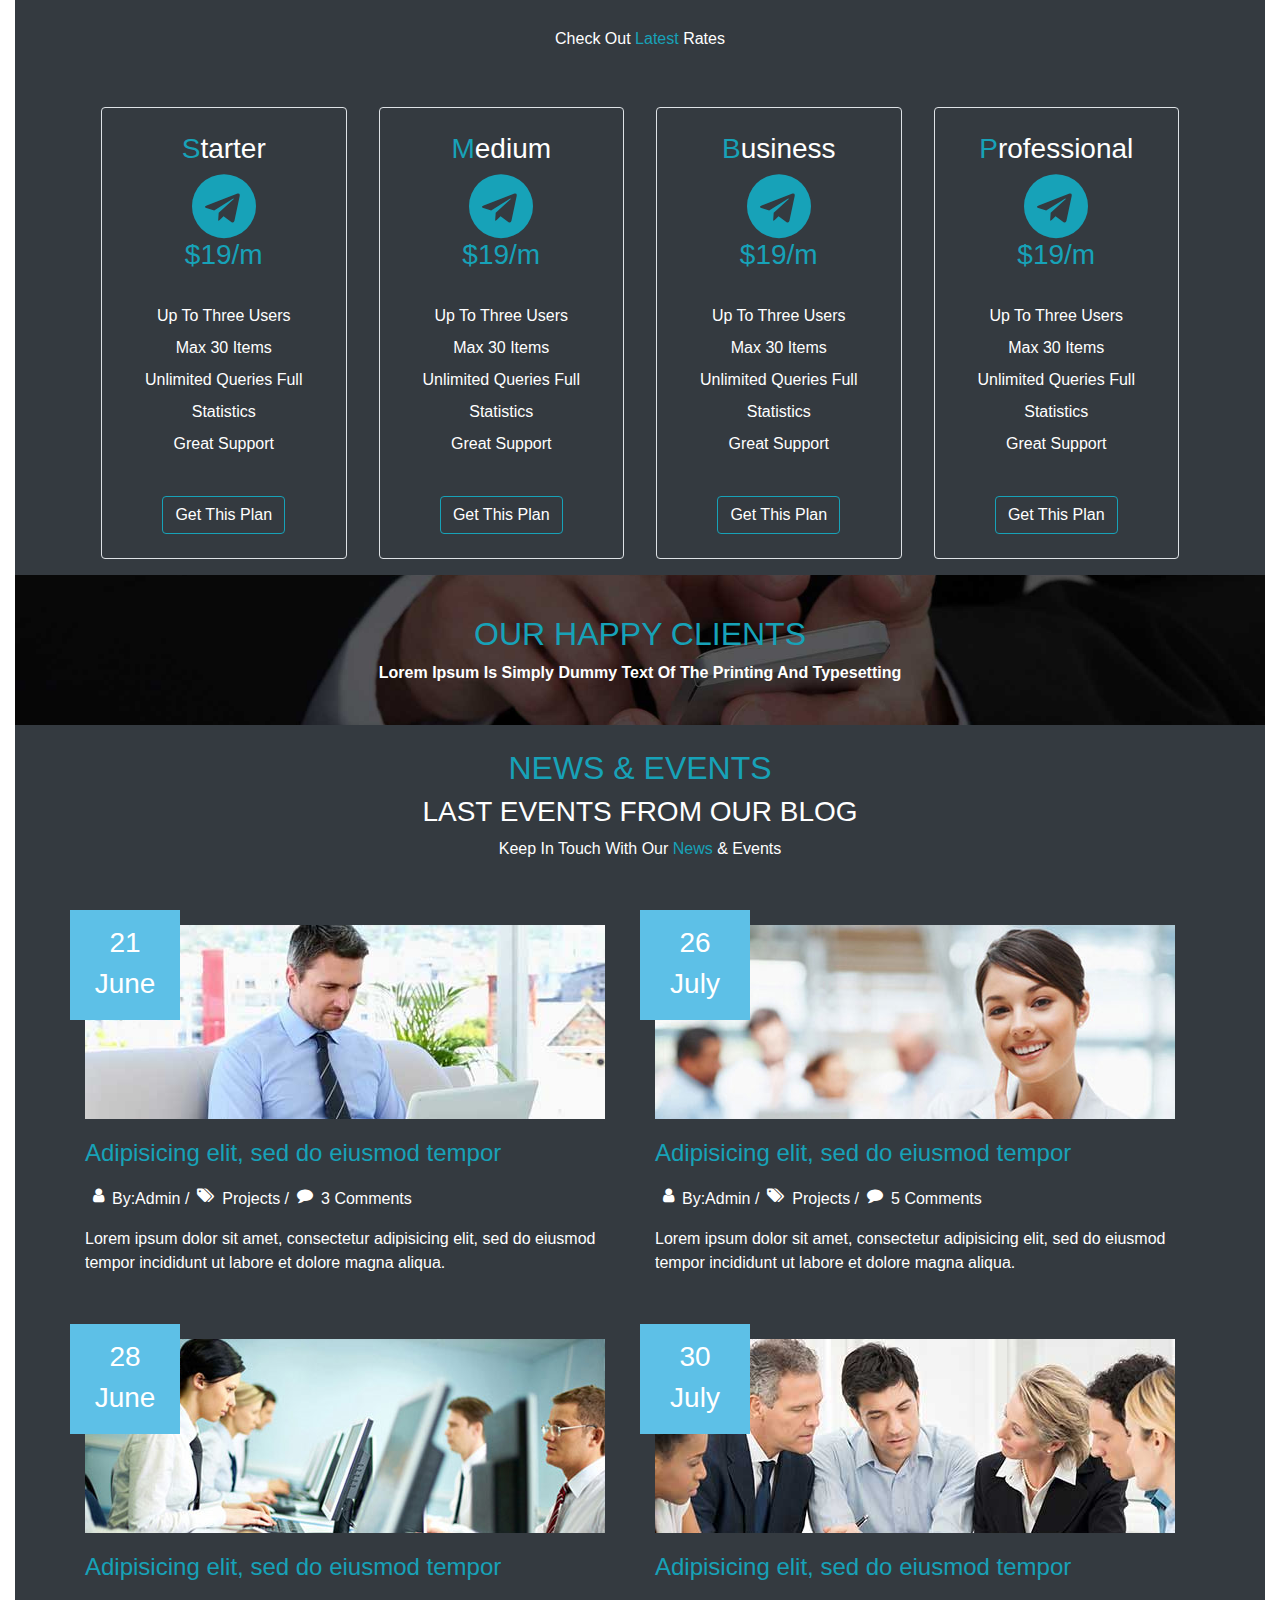
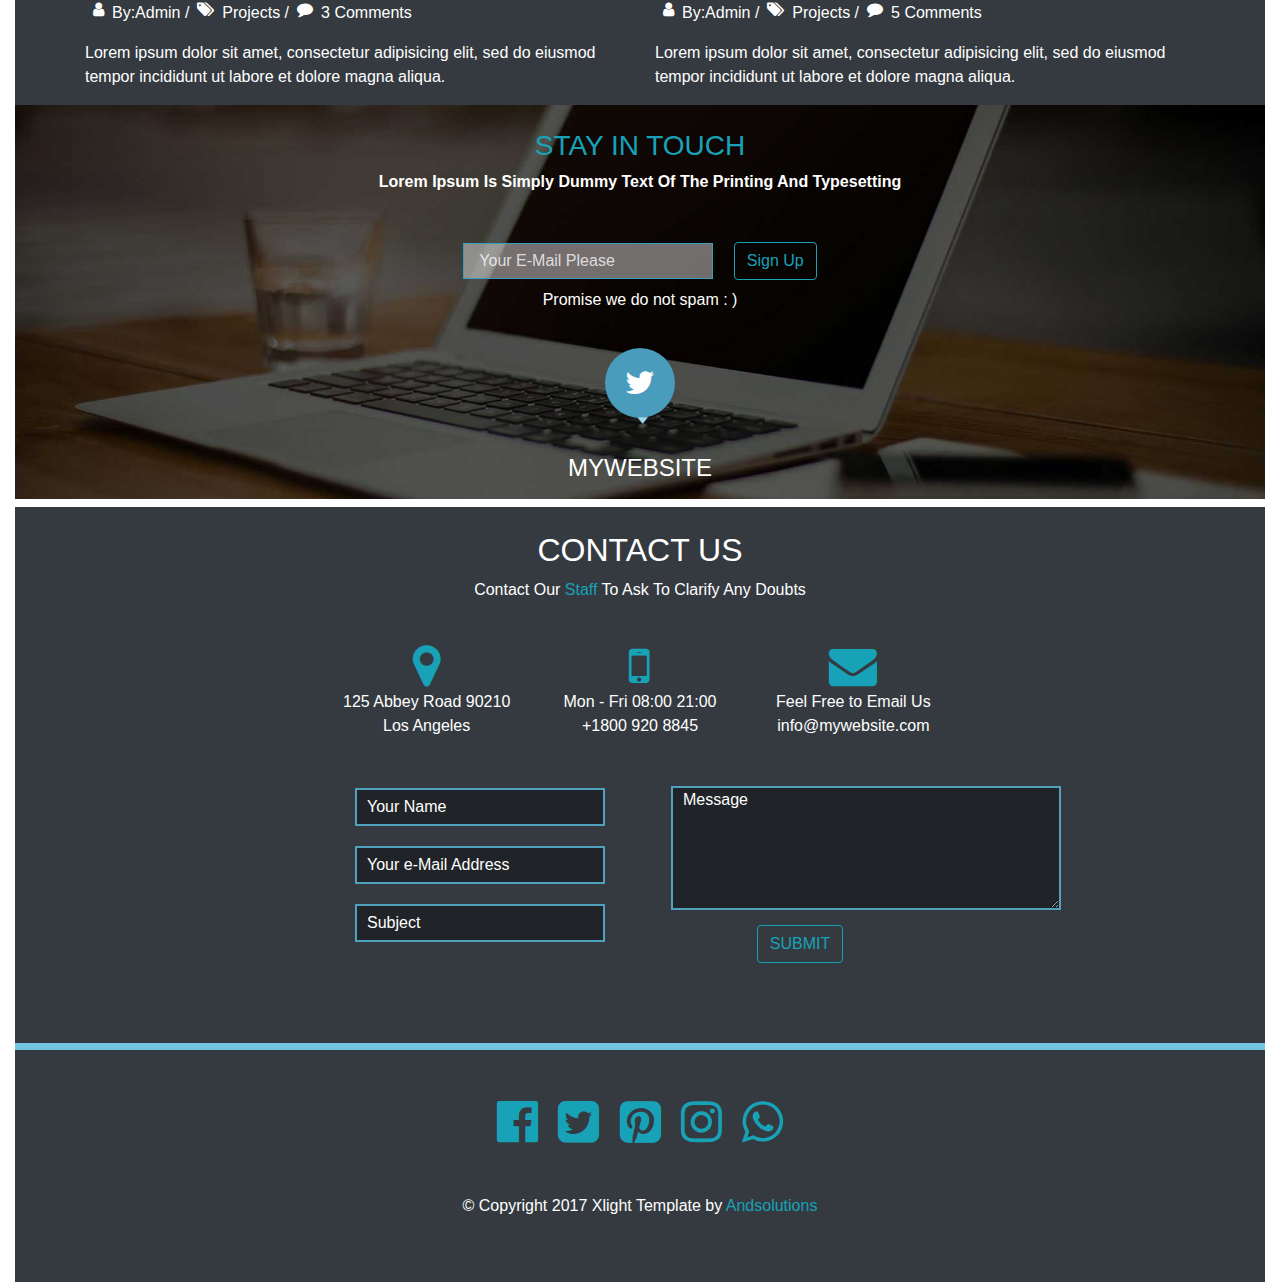
<file: works.html>
<!DOCTYPE html>
<html lang="en">
  <head>
    <title>WORKS | X-LIGHT</title>
    <!-- Required meta tags -->
    <meta charset="utf-8" />
    <meta name="viewport" content="width=device-width, initial-scale=1, shrink-to-fit=no" />

    <!-- Bootstrap CSS -->
    <link
      rel="stylesheet"
      href="https://stackpath.bootstrapcdn.com/bootstrap/4.3.1/css/bootstrap.min.css"
      integrity="sha384-ggOyR0iXCbMQv3Xipma34MD+dH/1fQ784/j6cY/iJTQUOhcWr7x9JvoRxT2MZw1T"
      crossorigin="anonymous"
    />
    <link rel="stylesheet" href="style.css" />
    <link
      rel="stylesheet"
      href="https://maxcdn.bootstrapcdn.com/font-awesome/4.7.0/css/font-awesome.min.css"
    />
  </head>
  <body>
    <div class="container-fluid">
      <!-- x-light-navbar -->
      <nav class="navbar navbar-expand-md navbar-dark bg-dark py-3 sticky-top">
        <a class="navbar-brand ml-5" href="#"><img src="./images/logo-white.png" alt="" /></a>
        <button
          class="navbar-toggler d-lg-none"
          type="button"
          data-toggle="collapse"
          data-target="#collapsibleNavId"
          aria-controls="collapsibleNavId"
          aria-expanded="false"
          aria-label="Toggle navigation"
        >
          <span class="navbar-toggler-icon"></span>
        </button>
        <div class="collapse navbar-collapse" id="collapsibleNavId">
          <ul class="navbar-nav mr-auto mt-2 mt-lg-0">
            <li class="nav-item active">
              <a class="nav-link ml-3 font-weight-bold" href="index.html"
                >Home <span class="sr-only">(current)</span></a
              >
            </li>
            <li class="nav-item">
              <a class="nav-link ml-3 font-weight-bold" href="about.html">About</a>
            </li>
            <li class="nav-item">
              <a class="nav-link ml-3 font-weight-bold" href="team.html">Team</a>
            </li>
            <li class="nav-item">
              <a class="nav-link ml-3 font-weight-bold" href="works.html">Works</a>
            </li>
            <li class="nav-item">
              <a class="nav-link ml-3 font-weight-bold" href="price.html">Price</a>
            </li>
            <li class="nav-item">
              <a class="nav-link ml-3 font-weight-bold" href="news.html">News</a>
            </li>
            <li class="nav-item">
              <a class="nav-link ml-3 font-weight-bold" href="contact.html">Contact</a>
            </li>
          </ul>
        </div>
      </nav>
      <!-- OUR WORKS -->
      <div class="our-works bg-dark pt-4">
        <div class="heading text-center text-white py-4">
          <h1>OUR <span class="text-info">WORKS</span></h1>
          <h3 class="py-2">OUR AWESOME PORTFOLIO</h3>
          <p>
            These Are Our <span class="text-info">Works</span>, Made With
            <span class="text-info">Love & Passion</span>
          </p>
          <div class="row justify-content-center my-4">
            <button class="btn btn-sm btn-outline-info mx-2">IMAGES</button>
            <button class="btn btn-sm btn-outline-info mx-2">ALL</button>
            <button class="btn btn-sm btn-outline-info mx-2">VIDEO</button>
            <button class="btn btn-sm btn-outline-info mx-2">PROJECT</button>
          </div>
        </div>
        <div class="work-img container-fluid">
          <div class="row">
            <img class="img-fluid col-lg-3 m-0 p-0" src="./images/works/work1.jpg" alt="" />
            <img class="img-fluid col-lg-3 m-0 p-0" src="./images/works/work2.jpg" alt="" />
            <img class="img-fluid col-lg-3 m-0 p-0" src="./images/works/work3.jpg" alt="" />
            <img class="img-fluid col-lg-3 m-0 p-0" src="./images/works/work4.jpg" alt="" />
            <img class="img-fluid col-lg-3 m-0 p-0" src="./images/works/work5.jpg" alt="" />
            <img class="img-fluid col-lg-3 m-0 p-0" src="./images/works/work6.jpg" alt="" />
            <img class="img-fluid col-lg-3 m-0 p-0" src="./images/works/work7.jpg" alt="" />
            <img class="img-fluid col-lg-3 m-0 p-0" src="./images/works/work8.jpg" alt="" />
            <img class="img-fluid col-lg-3 m-0 p-0" src="./images/works/work9.jpg" alt="" />
            <img class="img-fluid col-lg-3 m-0 p-0" src="./images/works/work10.jpg" alt="" />
            <img class="img-fluid col-lg-3 m-0 p-0" src="./images/works/work11.jpg" alt="" />
            <img class="img-fluid col-lg-3 m-0 p-0" src="./images/works/work12.jpg" alt="" />
          </div>
        </div>
      </div>
      <!-- OUR PARTNERS -->
      <div class="our-partners bg-dark py-5">
        <div class="heading text-center py-5">
          <h2 class="text-info">OUR PARTNERS</h2>
          <p class="text-white">Lorem Ipsum Is Simply Dummy Text Of The Printing And Typesetting</p>
        </div>
        <div class="container">
          <div class="row">
            <img class="col-lg-3" src="./images/partners/partners1.png" alt="" />
            <img class="col-lg-3" src="./images/partners/partners2.png" alt="" />
            <img class="col-lg-3" src="./images/partners/partners3.png" alt="" />
            <img class="col-lg-3" src="./images/partners/partners4.png" alt="" />
            <img class="col-lg-3" src="./images/partners/partners5.png" alt="" />
            <img class="col-lg-3" src="./images/partners/partners6.png" alt="" />
            <img class="col-lg-3" src="./images/partners/partners7.png" alt="" />
            <img class="col-lg-3" src="./images/partners/partners8.png" alt="" />
          </div>
        </div>
      </div>
      <!-- OUR PRICING -->
      <div class="our-pricing bg-dark text-white">
        <div class="heading text-center py-4">
          <h2>OUR <span class="text-info">PRICING</span></h2>
          <h4 class="py-3">OUR PRICE PLAN</h4>
          <p>Check Out <span class="text-info">Latest</span> Rates</p>
        </div>
        <div class="container price row justify-content-center m-auto">
          <div class="price-box col-lg text-center border rounded p-4 m-3">
            <h3><span class="text-info">S</span>tarter</h3>
            <i class="fa fa-telegram fa-4x text-info" aria-hidden="true"></i>
            <h3 class="text-info">$19/m</h3>
            <ul class="list-unstyled py-3">
              <li class="my-2">Up To Three Users</li>
              <li class="my-2">Max 30 Items</li>
              <li class="my-2">Unlimited Queries Full</li>
              <li class="my-2">Statistics</li>
              <li class="my-2">Great Support</li>
            </ul>
            <button class="btn btn-outline-info text-white">Get This Plan</button>
          </div>
          <div class="price-box col-lg text-center border rounded p-4 m-3">
            <h3><span class="text-info">M</span>edium</h3>
            <i class="fa fa-telegram fa-4x text-info" aria-hidden="true"></i>
            <h3 class="text-info">$19/m</h3>
            <ul class="list-unstyled py-3">
              <li class="my-2">Up To Three Users</li>
              <li class="my-2">Max 30 Items</li>
              <li class="my-2">Unlimited Queries Full</li>
              <li class="my-2">Statistics</li>
              <li class="my-2">Great Support</li>
            </ul>
            <button class="btn btn-outline-info text-white">Get This Plan</button>
          </div>
          <div class="price-box col-lg text-center border rounded p-4 m-3">
            <h3><span class="text-info">B</span>usiness</h3>
            <i class="fa fa-telegram fa-4x text-info" aria-hidden="true"></i>
            <h3 class="text-info">$19/m</h3>
            <ul class="list-unstyled py-3">
              <li class="my-2">Up To Three Users</li>
              <li class="my-2">Max 30 Items</li>
              <li class="my-2">Unlimited Queries Full</li>
              <li class="my-2">Statistics</li>
              <li class="my-2">Great Support</li>
            </ul>
            <button class="btn btn-outline-info text-white">Get This Plan</button>
          </div>
          <div class="price-box col-lg text-center border rounded p-4 m-3">
            <h3><span class="text-info">P</span>rofessional</h3>
            <i class="fa fa-telegram fa-4x text-info" aria-hidden="true"></i>
            <h3 class="text-info">$19/m</h3>
            <ul class="list-unstyled py-3">
              <li class="my-2">Up To Three Users</li>
              <li class="my-2">Max 30 Items</li>
              <li class="my-2">Unlimited Queries Full</li>
              <li class="my-2">Statistics</li>
              <li class="my-2">Great Support</li>
            </ul>
            <button class="btn btn-outline-info text-white">Get This Plan</button>
          </div>
        </div>
      </div>
      <!-- OUR HAPPY CLIENTS -->
      <div class="our-happy-clients py-4">
        <div class="heading text-white text-center py-3">
          <h2 class="text-info">OUR HAPPY CLIENTS</h2>
          <b>Lorem Ipsum Is Simply Dummy Text Of The Printing And Typesetting</b>
        </div>
        <!-- <div id="carouselId" class="carousel slide" data-ride="carousel">
              <ol class="carousel-indicators">
                <li data-target="#carouselId" data-slide-to="0" class="active"></li>
                <li data-target="#carouselId" data-slide-to="1"></li>
                <li data-target="#carouselId" data-slide-to="2"></li>
              </ol>
              <div class="carousel-inner" role="listbox">
                <div class="carousel-item active">
                  <img src="./images/clients/person_1.jpg" alt="First slide" />
                  <div class="carousel-caption d-none d-md-block">
                    <h5>
                      "Neque porro quisquam est qui dolorem ipsum quia dolor sit amet, consectetur,
                      adipisci velit!"
                    </h5>
                    <h5 class="text-info">-- Jamie Sun, Over Agency -</h5>
                  </div>
                </div>
                <div class="carousel-item">
                  <img src="./images/clients/person_2.jpg" alt="Second slide" />
                  <div class="carousel-caption d-none d-md-block">
                    <h5>
                      "Neque porro quisquam est qui dolorem ipsum quia dolor sit amet, consectetur,
                      adipisci velit!"
                    </h5>
                    <h5 class="text-info">-- Jamie Sun, Over Agency -</h5>
                  </div>
                </div>
                <div class="carousel-item">
                  <img src="./images/clients/person_3.jpg" alt="Third slide" />
                  <div class="carousel-caption d-none d-md-block">
                    <h5>
                      "Neque porro quisquam est qui dolorem ipsum quia dolor sit amet, consectetur,
                      adipisci velit!"
                    </h5>
                    <h5 class="text-info">-- Jamie Sun, Over Agency -</h5>
                  </div>
                </div>
              </div>
              <a class="carousel-control-prev" href="#carouselId" role="button" data-slide="prev">
                <span class="carousel-control-prev-icon" aria-hidden="true"></span>
                <span class="sr-only">Previous</span>
              </a>
              <a class="carousel-control-next" href="#carouselId" role="button" data-slide="next">
                <span class="carousel-control-next-icon" aria-hidden="true"></span>
                <span class="sr-only">Next</span>
              </a>
            </div> -->
      </div>
      <!-- NEWS & EVENTS -->
      <div class="news-events bg-dark text-white">
        <div class="heading text-center py-4">
          <h2 class="text-info">NEWS & EVENTS</h2>
          <h3>LAST EVENTS FROM OUR BLOG</h3>
          <p>Keep In Touch With Our <span class="text-info">News</span> & Events</p>
        </div>
        <div class="news container">
          <div class="row mt-4">
            <div class="news1 col-lg-6">
              <div class="date text-center pt-3">
                <h3>21</h3>
                <h3>June</h3>
              </div>
              <img class="img-fluid" src="./images/blog/post1.jpg" alt="" />
              <a class="text-info my-3" href="#">Adipisicing elit, sed do eiusmod tempor</a>
              <div class="blk">
                <i class="fa fa-user mx-2" aria-hidden="true"></i>
                <p>By:Admin /</p>
                <i class="fa fa-tags mx-2" aria-hidden="true"></i>
                <p>Projects /</p>
                <i class="fa fa-comment mx-2" aria-hidden="true"></i>
                <p>3 Comments</p>
              </div>
              <p>
                Lorem ipsum dolor sit amet, consectetur adipisicing elit, sed do eiusmod tempor
                incididunt ut labore et dolore magna aliqua.
              </p>
            </div>
            <div class="news1 col-lg-6">
              <div class="date text-center pt-3">
                <h3>26</h3>
                <h3>July</h3>
              </div>
              <img class="img-fluid" src="./images/blog/post2.jpg" alt="" />
              <a class="text-info my-3" href="#">Adipisicing elit, sed do eiusmod tempor</a>
              <div class="blk">
                <i class="fa fa-user mx-2" aria-hidden="true"></i>
                <p>By:Admin /</p>
                <i class="fa fa-tags mx-2" aria-hidden="true"></i>
                <p>Projects /</p>
                <i class="fa fa-comment mx-2" aria-hidden="true"></i>
                <p>5 Comments</p>
              </div>
              <p>
                Lorem ipsum dolor sit amet, consectetur adipisicing elit, sed do eiusmod tempor
                incididunt ut labore et dolore magna aliqua.
              </p>
            </div>
          </div>
        </div>
        <div class="news container">
          <div class="row mt-5">
            <div class="news1 col-lg-6">
              <div class="date text-center pt-3">
                <h3>28</h3>
                <h3>June</h3>
              </div>
              <img class="img-fluid" src="./images/blog/post3.jpg" alt="" />
              <a class="text-info my-3" href="#">Adipisicing elit, sed do eiusmod tempor</a>
              <div class="blk">
                <i class="fa fa-user mx-2" aria-hidden="true"></i>
                <p>By:Admin /</p>
                <i class="fa fa-tags mx-2" aria-hidden="true"></i>
                <p>Projects /</p>
                <i class="fa fa-comment mx-2" aria-hidden="true"></i>
                <p>3 Comments</p>
              </div>
              <p>
                Lorem ipsum dolor sit amet, consectetur adipisicing elit, sed do eiusmod tempor
                incididunt ut labore et dolore magna aliqua.
              </p>
            </div>
            <div class="news1 col-lg-6">
              <div class="date text-center pt-3">
                <h3>30</h3>
                <h3>July</h3>
              </div>
              <img class="img-fluid" src="./images/blog/post4.jpg" alt="" />
              <a class="text-info my-3" href="#">Adipisicing elit, sed do eiusmod tempor</a>
              <div class="blk">
                <i class="fa fa-user mx-2" aria-hidden="true"></i>
                <p>By:Admin /</p>
                <i class="fa fa-tags mx-2" aria-hidden="true"></i>
                <p>Projects /</p>
                <i class="fa fa-comment mx-2" aria-hidden="true"></i>
                <p>5 Comments</p>
              </div>
              <p>
                Lorem ipsum dolor sit amet, consectetur adipisicing elit, sed do eiusmod tempor
                incididunt ut labore et dolore magna aliqua.
              </p>
            </div>
          </div>
        </div>
      </div>
      <!-- STAY IN TOUCH -->
      <div class="stay-touch text-white text-center">
        <div class="heading text-white py-4">
          <h3 class="text-info">STAY IN TOUCH</h3>
          <p class="font-weight-bold">
            Lorem Ipsum Is Simply Dummy Text Of The Printing And Typesetting
          </p>
        </div>
        <form action="">
          <input class="mx-2" type="email" placeholder="Your E-Mail Please" />
          <button class="btn btn-outline-info m-2">Sign Up</button>
        </form>
        <p>Promise we do not spam : )</p>
        <i class="fa fa-twitter fa-2x" aria-hidden="true">
          <img src="./images/image_bg.png.png" alt="" />
        </i>
        <h4 class="py-3">MYWEBSITE</h4>
      </div>
      <!-- CONTACT US -->
      <div class="contact-us text-center bg-dark text-white">
        <div class="heading py-4">
          <h2>CONTACT US</h2>
          <p>Contact Our <span class="text-info">Staff</span> To Ask To Clarify Any Doubts</p>
        </div>
        <div class="con-icn row justify-content-center">
          <div class="col-lg-2">
            <i class="fa fa-map-marker fa-3x text-info" aria-hidden="true"></i>
            <address>125 Abbey Road 90210 Los Angeles</address>
          </div>
          <div class="col-lg-2">
            <i class="fa fa-mobile fa-3x text-info" aria-hidden="true"></i>
            <address>Mon - Fri 08:00 21:00 +1800 920 8845</address>
          </div>
          <div class="col-lg-2">
            <i class="fa fa-envelope fa-3x text-info" aria-hidden="true"></i>
            <address>Feel Free to Email Us info@mywebsite.com</address>
          </div>
        </div>
        <div class="cont row justify-content-center py-4">
          <div class="cont-left col-lg-3">
            <form action="">
              <input type="text" placeholder="Your Name" />
              <input type="email" placeholder="Your e-Mail Address" />
              <input type="text" placeholder="Subject" />
            </form>
          </div>
          <div class="cont-right col-lg-3">
            <textarea
              class="mx-3 mt-2"
              name=""
              id=""
              cols="40"
              rows="5"
              placeholder="Message"
            ></textarea>
            <button class="btn btn-outline-info my-2">SUBMIT</button>
          </div>
        </div>
      </div>
      <!-- CONTACT-ICON -->
      <div class="contact-icon bg-dark py-5 text-center">
        <div class="cont-line"></div>
        <div class="cont-icn text-center py-5 text-info">
          <i class="fa fa-facebook-official fa-3x mx-2" aria-hidden="true"></i>
          <i class="fa fa-twitter-square fa-3x mx-2" aria-hidden="true"></i>
          <i class="fa fa-pinterest-square fa-3x mx-2" aria-hidden="true"></i>
          <i class="fa fa-instagram fa-3x mx-2" aria-hidden="true"></i>
          <i class="fa fa-whatsapp fa-3x mx-2" aria-hidden="true"></i>
        </div>
        <p class="text-white">
          © Copyright 2017 Xlight Template by <span class="text-info">Andsolutions</span>
        </p>
      </div>
    </div>
    <!-- Optional JavaScript -->
    <!-- jQuery first, then Popper.js, then Bootstrap JS -->
    <script
      src="https://code.jquery.com/jquery-3.3.1.slim.min.js"
      integrity="sha384-q8i/X+965DzO0rT7abK41JStQIAqVgRVzpbzo5smXKp4YfRvH+8abtTE1Pi6jizo"
      crossorigin="anonymous"
    ></script>
    <script
      src="https://cdnjs.cloudflare.com/ajax/libs/popper.js/1.14.7/umd/popper.min.js"
      integrity="sha384-UO2eT0CpHqdSJQ6hJty5KVphtPhzWj9WO1clHTMGa3JDZwrnQq4sF86dIHNDz0W1"
      crossorigin="anonymous"
    ></script>
    <script
      src="https://stackpath.bootstrapcdn.com/bootstrap/4.3.1/js/bootstrap.min.js"
      integrity="sha384-JjSmVgyd0p3pXB1rRibZUAYoIIy6OrQ6VrjIEaFf/nJGzIxFDsf4x0xIM+B07jRM"
      crossorigin="anonymous"
    ></script>
  </body>
</html>
</file>
<file: style.css>
* {
  margin: 0;
  padding: 0;
  box-sizing: border-box;
}
body {
  scroll-behavior: smooth;
}
.nav-item a {
  color: white;
  font-size: 1.2rem;
}
.nav-link:hover {
  color: rgb(71, 164, 201) !important;
}
.carousel-inner img {
  width: 100%;
  height: 100vh;
}
.carousel-caption {
  position: absolute;
  top: 200px;
}
.about-icon i {
  width: 170px;
  height: 170px;
  border-radius: 50%;
  text-align: center;
  line-height: 170px;
  background-color: rgb(75, 187, 224);
}
.about-icon i:hover {
  background-color: white;
  color: black;
  border: 4px solid rgb(75, 187, 224);
}
.fun-fact {
  background-image: linear-gradient(
      rgba(0, 0, 0, 0.212),
      rgba(0, 0, 0, 0.192),
      rgba(0, 0, 0, 0.205)
    ),
    url(./images/facts-bg.jpg);
  background-position: center;
  background-size: cover;
}
.crazy-skills {
  background-image: url(./images/skills-bg.jpg);
  background-position: center;
  background-size: cover;
}
.our-partners {
  background-image: linear-gradient(
      rgba(0, 0, 0, 0.267),
      rgba(0, 0, 0, 0.253),
      rgba(0, 0, 0, 0.205)
    ),
    url(./images/partners-bg.jpg);
  background-position: center;
  background-size: cover;
}
.our-happy-clients {
  background-image: url(./images/clients-bg.jpg);
  background-position: center;
  background-size: cover;
}
/* .carousel {
  width: 100%;
  height: 50vh;
}
.carousel-inner {
  width: 100%;
  height: 50vh;
}
.carousel-item img {
  width: 150px;
  height: 150px;
  border-radius: 50%;
  position: absolute;
  left: 580px;
  top: 20px;
  background-position: center;
} */
.news1 a {
  display: block;
  font-size: 1.5em;
  text-decoration: none;
}
.news1 .blk {
  display: flex;
  justify-content: flex-start;
}
.news1 .date {
  content: "";
  position: absolute;
  width: 110px;
  height: 110px;
  background-color: rgb(93, 192, 231);
  transform: translate(-15px, -15px);
}
.stay-touch {
  background-image: url(./images/contact-bg.jpg);
  background-position: center;
  background-size: cover;
}
.stay-touch form input {
  width: 250px;
  padding: 5px 0;
  background-color: rgba(255, 255, 255, 0.425);
  border: 1px solid rgb(56, 157, 190);
}
.stay-touch input::placeholder {
  padding-left: 10px;
  color: rgba(255, 255, 255, 0.774);
  text-indent: 5px;
}
.stay-touch .fa-twitter {
  width: 70px;
  height: 70px;
  background-color: rgb(74, 156, 189);
  /* text-align: center; */
  line-height: 70px;
  border-radius: 50%;
  margin: 20px 0;
}
.stay-touch img {
  width: 15px;
  height: 10px;
  position: absolute;
  transform: translate(-20px, 68px);
}
.cont-left input {
  width: 250px;
  padding: 5px 0;
  margin: 10px 0;
}
.cont input {
  background-color: rgba(0, 0, 0, 0.377);
  color: white;
  border: 2px solid rgb(80, 161, 189);
}
.cont input::placeholder {
  color: white;
  padding: 0 10px;
}
.cont-right textarea {
  background-color: rgba(0, 0, 0, 0.377);
  border: 2px solid rgb(80, 161, 189);
  color: white;
}
.cont-right textarea::placeholder {
  color: white;
  padding: 0 10px;
}
.cont-line {
  width: 100%;
  height: 7px;
  background-color: rgb(114, 197, 224);
}
</file>
